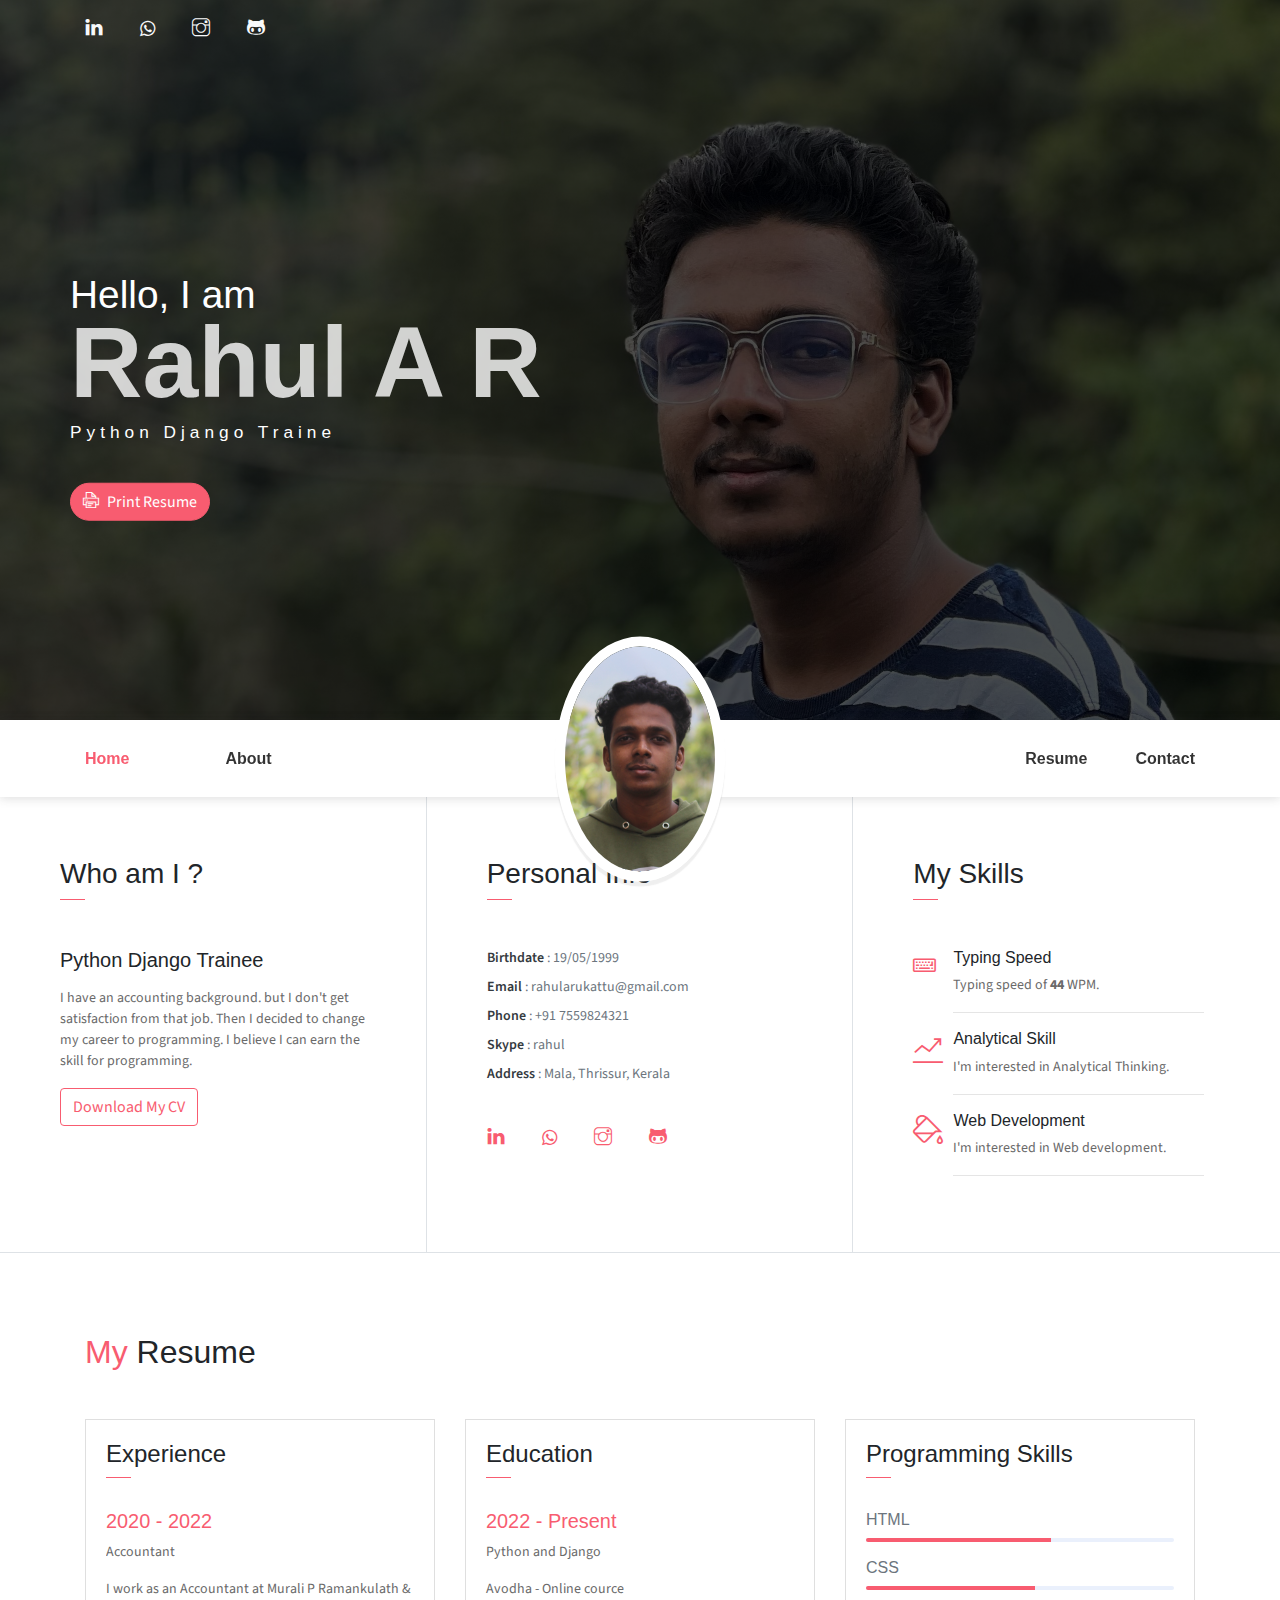
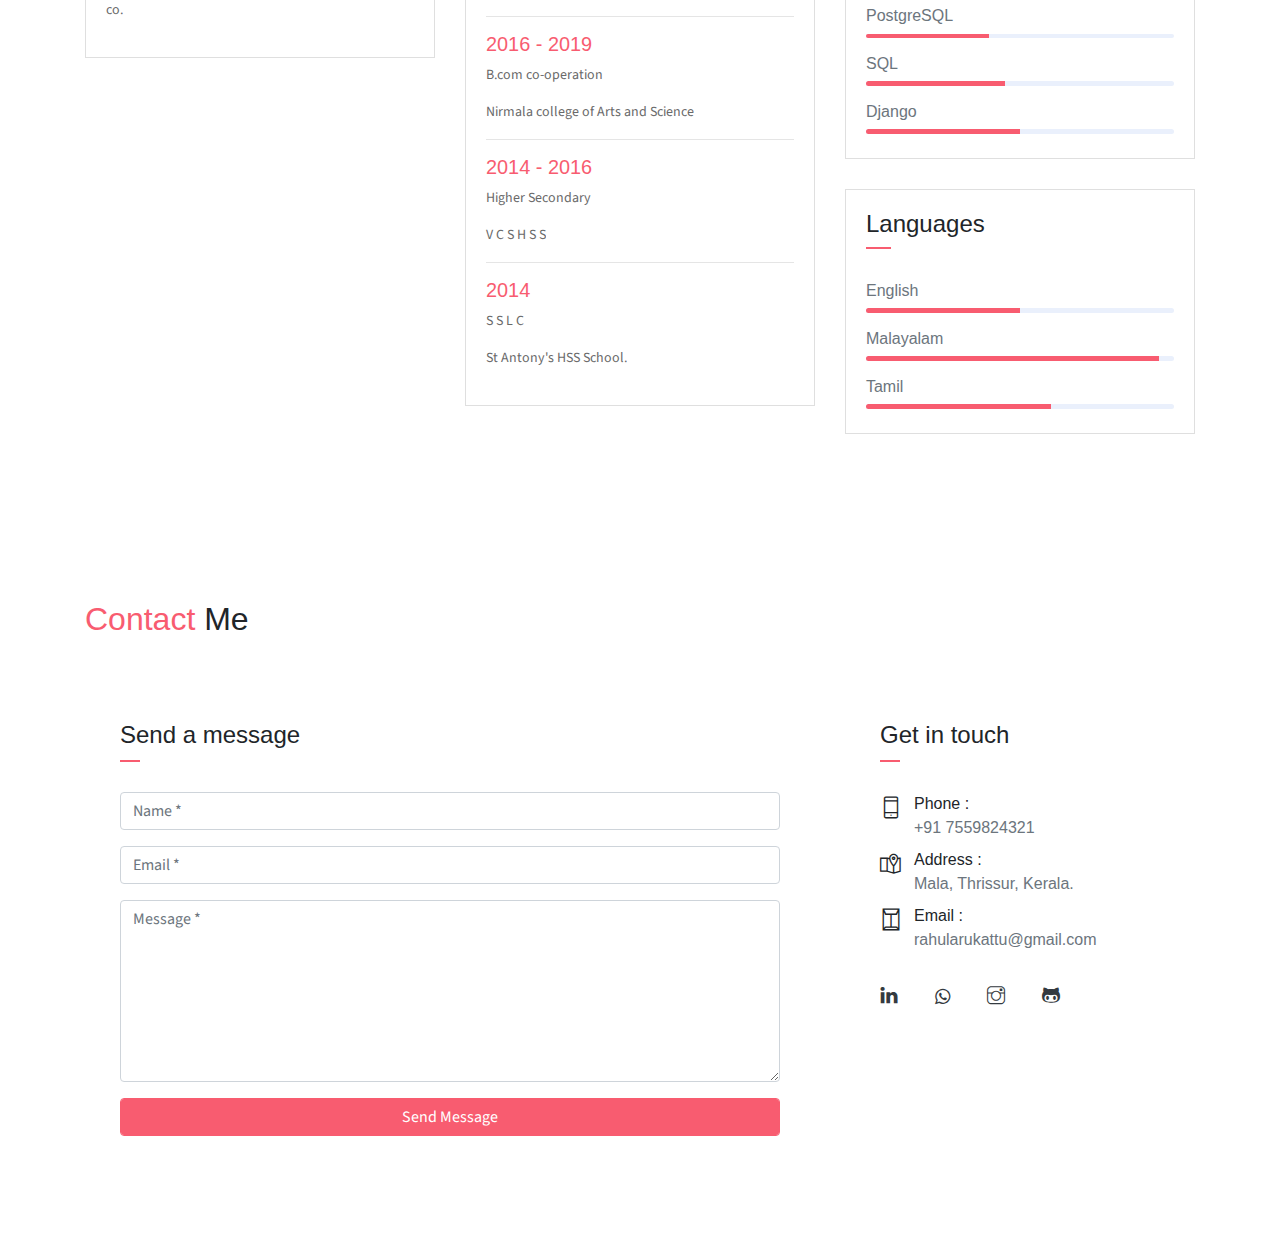
<file: index.html>
<!DOCTYPE html>
<html lang="en">
<head>
	<meta charset="utf-8">
    <meta name="viewport" content="width=device-width, initial-scale=1, shrink-to-fit=no">
    <meta name="description" content="Start your development with JohnDoe landing page.">
    <meta name="author" content="Devcrud">
    <title>rahul a r resume</title>
    <link rel="stylesheet" href="assets/vendors/themify-icons/css/themify-icons.css">
    <link rel="stylesheet" href="https://cdnjs.cloudflare.com/ajax/libs/font-awesome/4.7.0/css/font-awesome.min.css">
	<link rel="stylesheet" href="assets/css/johndoe.css">
</head>
<body data-spy="scroll" data-target=".navbar" data-offset="40" id="home">
    <header class="header">
        <div class="container">
            <ul class="social-icons pt-3">
                <li class="social-item"><a class="social-link text-light" href="https://www.linkedin.com/in/rahul-a-r-508455236/" target="_blank"><i class="ti-linkedin" aria-hidden="true"></i></a></li>
                <li class="social-item"><a class="social-link text-light" href="https://api.whatsapp.com/send?phone=7559824321" target="_blank"><i class="fa fa-whatsapp" aria-hidden="true"></i></a></li>
                <li class="social-item"><a class="social-link text-light" href="https://instagram.com/rahul_.ar?igshid=YmMyMTA2M2Y=" target="_blank"><i class="ti-instagram" aria-hidden="true"></i></a></li>
                <li class="social-item"><a class="social-link text-light" href="https://github.com/Rahul-arhome" target="_blank"><i class="ti-github" aria-hidden="true"></i></a></li>
            </ul>  
            <div class="header-content">
                <h4 class="header-subtitle" >Hello, I am</h4>
                <h1 class="header-title">Rahul A R</h1>
                <h6 class="header-mono" >Python Django Traine</h6>
                <button class="btn btn-primary btn-rounded" onclick="print();"><i class="ti-printer pr-2"></i>Print Resume</button>
            </div>
        </div>
    </header>
    <nav class="navbar sticky-top navbar-expand-lg navbar-light bg-white" data-spy="affix" data-offset-top="510">
        <div class="container">
            <button class="navbar-toggler ml-auto" type="button" data-toggle="collapse" data-target="#navbarSupportedContent" aria-controls="navbarSupportedContent" aria-expanded="false" aria-label="Toggle navigation">
                <span class="navbar-toggler-icon"></span>
            </button>
            <div class="collapse mt-sm-20 navbar-collapse" id="navbarSupportedContent">
                <ul class="navbar-nav mr-auto">
                    <li class="nav-item">
                        <a href="#home" class="nav-link">Home</a>
                    </li>
                    <li class="nav-item">
                        <a href="#about" class="nav-link"></a>
                    </li>
                    <li class="nav-item">
                        <a href="#about" class="nav-link">About</a>
                    </li>
                 
                </ul>
                <ul class="navbar-nav brand">
                    <img src="assets/imgs/avatar.jpg" alt="" class="brand-img">
                    <li class="brand-txt">
                        <h5 class="brand-title">Rahul A R</h5>
                        <div class="brand-subtitle">Python Django Trainee</div>
                    </li>
                </ul>
                <ul class="navbar-nav ml-auto">   
                    <li class="nav-item">
                        <a href="#resume" class="nav-link">Resume</a>
                    </li>
                    <li class="nav-item last-item">
                        <a href="#contact" class="nav-link">Contact</a>
                    </li>
                </ul>
            </div>
        </div>
    </nav>
    <div class="container-fluid">
        <div id="about" class="row about-section">
            <div class="col-lg-4 about-card">
                <h3 class="font-weight-light">Who am I ?</h3>
                <span class="line mb-5"></span>
                <h5 class="mb-3">Python Django Trainee <br></h5>
                <p class="mt-20">I have an accounting background. but I don't get satisfaction from that job. Then I decided to change my career to programming. I believe  I can earn the skill for programming.</p>
                <a href="assets/rahul_cv.pdf" download="" target="_blank"><button class="btn btn-outline-danger"><i class="icon-down-circled2 "></i>Download My CV</button></a>
            </div>
            <div class="col-lg-4 about-card">
                <h3 class="font-weight-light">Personal Info</h3>
                <span class="line mb-5"></span>
                <ul class="mt40 info list-unstyled">
                    <li><span>Birthdate</span> : 19/05/1999</li>
                    <li><span>Email</span> : rahularukattu@gmail.com</li>
                    <li><span>Phone</span> : +91 7559824321</li>
                    <li><span>Skype</span> : rahul </li>
                    <li><span>Address</span> :  Mala, Thrissur, Kerala</li>
                </ul>
                <ul class="social-icons pt-3">
                    <li class="social-item"><a class="social-link" href="https://www.linkedin.com/in/rahul-a-r-508455236/" target="_blank"><i class="ti-linkedin" aria-hidden="true"></i></a></li>
                    <li class="social-item"><a class="social-link" href="https://api.whatsapp.com/send?phone=7559824321" target="_blank"><i class="fa fa-whatsapp" aria-hidden="true"></i></a></li>
                    <li class="social-item"><a class="social-link" href="https://instagram.com/rahul_.ar?igshid=YmMyMTA2M2Y="  target="_blank"><i class="ti-instagram" aria-hidden="true"></i></a></li>
                    <li class="social-item"><a class="social-link" href="https://github.com/Rahul-arhome"target="_blank"><i class="ti-github"   aria-hidden="true"></i></a></li>
                </ul>  
            </div>
            <div class="col-lg-4 about-card">
                <h3 class="font-weight-light">My Skills</h3>
                <span class="line mb-5"></span>
                <div class="row">
                    <div class="col-1 text-danger pt-1"><i class="fa fa-keyboard-o fa-lg"></i></div>
                    <div class="col-10 ml-auto mr-3">
                        <h6>Typing Speed</h6>
                        <p class="subtitle"> Typing speed of <b>44</b> WPM.</p>
                        <hr>
                    </div>
                </div>
                <div class="row">
                    <div class="col-1 text-danger pt-1"><i class="ti-stats-up icon-lg"></i></div>
                    <div class="col-10 ml-auto mr-3">
                        <h6>Analytical Skill</h6>
                        <p class="subtitle">I'm interested in Analytical Thinking.</p>
                        <hr>
                    </div>
                </div>
                <div class="row">
                    <div class="col-1 text-danger pt-1 keyboard"><i class="ti-paint-bucket icon-lg"></i></div>
                    <div class="col-10 ml-auto mr-3">
                        <h6>Web Development</h6>
                        <p class="subtitle">I'm interested in Web development.</p>
                        <hr>
                    </div>
                </div>
            </div>
        </div>
    </div>

    <!--Resume Section-->
    <section class="section" id="resume">
        <div class="container">
            <h2 class="mb-5"><span class="text-danger">My</span> Resume</h2>
            <div class="row">
                <div class="col-md-6 col-lg-4">
                    <div class="card">
                       <div class="card-header">
                            <div class="mt-2">
                                <h4>Experience</h4>
                                <span class="line"></span>  
                            </div>
                        </div>
                        <div class="card-body">
                            <h6 class="title text-danger">2020 - 2022</h6>
                            <P>Accountant</P>
                            <P class="subtitle">I work as an Accountant at Murali P Ramankulath & co.</P>
                        </div>
                    </div>
                         
                </div>
                
                <div class="col-md-6 col-lg-4">
                    <div class="card">
                       <div class="card-header">
                            <div class="mt-2">
                                <h4>Education</h4>
                                <span class="line"></span>  
                            </div>
                        </div>
                        <div class="card-body">
                            <h6 class="title text-danger">2022 - Present</h6>
                            <P>Python and Django</P>
                            <P class="subtitle">Avodha - Online cource</P>
                            <hr>
                            <h6 class="title text-danger">2016 - 2019</h6>
                            <P>B.com co-operation</P>
                            <P class="subtitle">Nirmala college of Arts and Science</P>
                            <hr>
                            <h6 class="title text-danger">2014 - 2016</h6>
                            <P>Higher Secondary</P>
                            <P class="subtitle">V C S H S S</P>
                            <hr>
                            <h6 class="title text-danger">2014</h6>
                            <P>S S L C</P>
                            <P class="subtitle">St Antony's HSS School.</P>
                            
                        </div>
                    </div>
                </div>
                <div class="col-lg-4">
                    <div class="card">
                       <div class="card-header">
                            <div class="pull-left">
                                <h4 class="mt-2">Programming Skills</h4>
                                <span class="line"></span>  
                            </div>
                        </div>
                        <div class="card-body pb-2">
                           <h6>HTML</h6>
                            <div class="progress mb-3">
                                <div class="progress-bar bg-danger" role="progressbar" style="width: 60%" aria-valuenow="25" aria-valuemin="0" aria-valuemax="100"></div>
                            </div>
                            <h6>CSS</h6>
                            <div class="progress mb-3">
                                <div class="progress-bar bg-danger" role="progressbar" style="width: 55%" aria-valuenow="25" aria-valuemin="0" aria-valuemax="100"></div>
                            </div>
                            <h6>PostgreSQL</h6>
                            <div class="progress mb-3">
                                <div class="progress-bar bg-danger" role="progressbar" style="width: 40%" aria-valuenow="50" aria-valuemin="0" aria-valuemax="100"></div>
                            </div>
                            <h6>SQL</h6>
                            <div class="progress mb-3">
                                <div class="progress-bar bg-danger" role="progressbar" style="width: 45%" aria-valuenow="75" aria-valuemin="0" aria-valuemax="100"></div>
                            </div>
                            <h6>Django</h6>
                            <div class="progress mb-3">
                                <div class="progress-bar bg-danger" role="progressbar" style="width: 50%" aria-valuenow="75" aria-valuemin="0" aria-valuemax="100"></div>
                            </div>
                        </div>
                    </div>
                    <div class="card">
                        <div class="card-header">
                             <div class="pull-left">
                                 <h4 class="mt-2">Languages</h4>
                                 <span class="line"></span>  
                             </div>
                         </div>
                         <div class="card-body pb-2">
                            <h6>English</h6>
                             <div class="progress mb-3">
                                 <div class="progress-bar bg-danger" role="progressbar" style="width: 50%" aria-valuenow="25" aria-valuemin="0" aria-valuemax="100"></div>
                             </div>
                             <h6>Malayalam</h6>
                             <div class="progress mb-3">
                                 <div class="progress-bar bg-danger" role="progressbar" style="width: 95%" aria-valuenow="25" aria-valuemin="0" aria-valuemax="100"></div>
                             </div>
                             <h6>Tamil</h6>
                             <div class="progress mb-3">
                                 <div class="progress-bar bg-danger" role="progressbar" style="width: 60%" aria-valuenow="50" aria-valuemin="0" aria-valuemax="100"></div>
                             </div>
                         </div>
                     </div>
                </div>
            </div>
        </div>
    </section>

    <!-- <section class="section bg-dark py-5">
        <div class="container text-center">
            <h2 class="text-light mb-5 font-weight-normal">I Am Available For FreeLance</h2>
            <button class="btn bg-primary w-lg" >Hire me</button>
        </div>
    </section> -->

    <div class="section contact" id="contact">
        <div id="map" class="map"></div>
        <div class="container">
            <h2 class="mb-5"><span class="text-danger">Contact</span> Me</h2>
            <div class="row">
                <div class="col-lg-8">
                    <div class="contact-form-card">
                        <h4 class="contact-title">Send a message</h4>
                        <form action="">
                            <div class="form-group">
                                <input  class="form-control" type="text" placeholder="Name *" required>
                            </div>
                            <div class="form-group">
                                <input class="form-control" type="email" placeholder="Email *" required>
                            </div>
                            <div class="form-group">
                                <textarea class="form-control" id="" placeholder="Message *" rows="7" required></textarea>
                            </div>
                            <div class="form-group ">
                                <button type="submit" class="form-control btn btn-primary" >Send Message</button>
                            </div>
                        </form>
                    </div>
                </div>
                <div class="col-lg-4">
                    <div class="contact-info-card">
                        <h4 class="contact-title">Get in touch</h4>
                        <div class="row mb-2">
                            <div class="col-1 pt-1 mr-1">
                                <i class="ti-mobile icon-md"></i>
                            </div>
                            <div class="col-10 ">
                                <h6 class="d-inline">Phone : <br> <span class="text-muted">+91 7559824321</span></h6>
                            </div>
                        </div>
                        <div class="row mb-2">
                            <div class="col-1 pt-1 mr-1">
                                <i class="ti-map-alt icon-md"></i>
                            </div>
                            <div class="col-10">
                                <h6 class="d-inline">Address :<br> <span class="text-muted">Mala, Thrissur, Kerala.</span></h6>
                            </div>
                        </div>
                        <div class="row mb-2">
                            <div class="col-1 pt-1 mr-1">
                                <i class="ti-envelope icon-md"></i>
                            </div>
                            <div class="col-10">
                                <h6 class="d-inline">Email :<br> <span class="text-muted">rahularukattu@gmail.com</span></h6>
                            </div>
                        </div>
                        <ul class="social-icons pt-4">
                            <li class="social-item"><a class="social-link text-dark" href="https://www.linkedin.com/in/rahul-a-r-508455236/" target="_blank"><i class="ti-linkedin" aria-hidden="true"></i></a></li>
                            <li class="social-item"><a class="social-link text-dark" href="https://api.whatsapp.com/send?phone=7559824321" target="_blank"><i class="fa fa-whatsapp" aria-hidden="true"></i></a></li>
                            <li class="social-item"><a class="social-link text-dark" href="https://instagram.com/rahul_.ar?igshid=YmMyMTA2M2Y=" target="_blank"><i class="ti-instagram" aria-hidden="true"></i></a></li>
                            <li class="social-item"><a class="social-link text-dark" href="https://github.com/Rahul-arhome"target="_blank"><i class="ti-github" aria-hidden="true"></i></a></li>
                        </ul> 
                    </div>
                </div>
            </div>

        </div>
    </div>

	<!-- core  -->
    <script src="assets/vendors/jquery/jquery-3.4.1.js"></script>
    <script src="assets/vendors/bootstrap/bootstrap.bundle.js"></script>

    <!-- bootstrap 3 affix -->
    <script src="assets/vendors/bootstrap/bootstrap.affix.js"></script>

    <!-- Isotope  -->
    <script src="assets/vendors/isotope/isotope.pkgd.js"></script>
    
    <!-- JohnDoe js -->
    <script src="assets/js/johndoe.js"></script>
</body>
</html>
</file>
<file: assets/vendors/themify-icons/css/themify-icons.css>
@font-face {
	font-family: 'themify';
	src:url("../fonts/themify.eot?-fvbane");
	src:url("../fonts/themify.eot?#iefix-fvbane") format("embedded-opentype"),
		url("../fonts/themify.woff?-fvbane") format("woff"),
		url("../fonts/themify.ttf?-fvbane") format("truetype"),
		url("../fonts/themify.svg?-fvbane#themify") format("svg");
	font-weight: normal;
	font-style: normal;
}

[class^="ti-"], [class*=" ti-"] {
	font-family: 'themify';
	speak: none;
	font-style: normal;
	font-weight: normal;
	font-variant: normal;
	text-transform: none;
	line-height: 1;

	/* Better Font Rendering =========== */
	-webkit-font-smoothing: antialiased;
	-moz-osx-font-smoothing: grayscale;
}

.ti-wand:before {
	content: "\e600";
}
.ti-volume:before {
	content: "\e601";
}
.ti-user:before {
	content: "\e602";
}
.ti-unlock:before {
	content: "\e603";
}
.ti-unlink:before {
	content: "\e604";
}
.ti-trash:before {
	content: "\e605";
}
.ti-thought:before {
	content: "\e606";
}
.ti-target:before {
	content: "\e607";
}
.ti-tag:before {
	content: "\e608";
}
.ti-tablet:before {
	content: "\e609";
}
.ti-star:before {
	content: "\e60a";
}
.ti-spray:before {
	content: "\e60b";
}
.ti-signal:before {
	content: "\e60c";
}
.ti-shopping-cart:before {
	content: "\e60d";
}
.ti-shopping-cart-full:before {
	content: "\e60e";
}
.ti-settings:before {
	content: "\e60f";
}
.ti-search:before {
	content: "\e610";
}
.ti-zoom-in:before {
	content: "\e611";
}
.ti-zoom-out:before {
	content: "\e612";
}
.ti-cut:before {
	content: "\e613";
}
.ti-ruler:before {
	content: "\e614";
}
.ti-ruler-pencil:before {
	content: "\e615";
}
.ti-ruler-alt:before {
	content: "\e616";
}
.ti-bookmark:before {
	content: "\e617";
}
.ti-bookmark-alt:before {
	content: "\e618";
}
.ti-reload:before {
	content: "\e619";
}
.ti-plus:before {
	content: "\e61a";
}
.ti-pin:before {
	content: "\e61b";
}
.ti-pencil:before {
	content: "\e61c";
}
.ti-pencil-alt:before {
	content: "\e61d";
}
.ti-paint-roller:before {
	content: "\e61e";
}
.ti-paint-bucket:before {
	content: "\e61f";
}
.ti-na:before {
	content: "\e620";
}
.ti-mobile:before {
	content: "\e621";
}
.ti-minus:before {
	content: "\e622";
}
.ti-medall:before {
	content: "\e623";
}
.ti-medall-alt:before {
	content: "\e624";
}
.ti-marker:before {
	content: "\e625";
}
.ti-marker-alt:before {
	content: "\e626";
}
.ti-arrow-up:before {
	content: "\e627";
}
.ti-arrow-right:before {
	content: "\e628";
}
.ti-arrow-left:before {
	content: "\e629";
}
.ti-arrow-down:before {
	content: "\e62a";
}
.ti-lock:before {
	content: "\e62b";
}
.ti-location-arrow:before {
	content: "\e62c";
}
.ti-link:before {
	content: "\e62d";
}
.ti-layout:before {
	content: "\e62e";
}
.ti-layers:before {
	content: "\e62f";
}
.ti-layers-alt:before {
	content: "\e630";
}
.ti-key:before {
	content: "\e631";
}
.ti-import:before {
	content: "\e632";
}
.ti-image:before {
	content: "\e633";
}
.ti-heart:before {
	content: "\e634";
}
.ti-heart-broken:before {
	content: "\e635";
}
.ti-hand-stop:before {
	content: "\e636";
}
.ti-hand-open:before {
	content: "\e637";
}
.ti-hand-drag:before {
	content: "\e638";
}
.ti-folder:before {
	content: "\e639";
}
.ti-flag:before {
	content: "\e63a";
}
.ti-flag-alt:before {
	content: "\e63b";
}
.ti-flag-alt-2:before {
	content: "\e63c";
}
.ti-eye:before {
	content: "\e63d";
}
.ti-export:before {
	content: "\e63e";
}
.ti-exchange-vertical:before {
	content: "\e63f";
}
.ti-desktop:before {
	content: "\e640";
}
.ti-cup:before {
	content: "\e641";
}
.ti-crown:before {
	content: "\e642";
}
.ti-comments:before {
	content: "\e643";
}
.ti-comment:before {
	content: "\e644";
}
.ti-comment-alt:before {
	content: "\e645";
}
.ti-close:before {
	content: "\e646";
}
.ti-clip:before {
	content: "\e647";
}
.ti-angle-up:before {
	content: "\e648";
}
.ti-angle-right:before {
	content: "\e649";
}
.ti-angle-left:before {
	content: "\e64a";
}
.ti-angle-down:before {
	content: "\e64b";
}
.ti-check:before {
	content: "\e64c";
}
.ti-check-box:before {
	content: "\e64d";
}
.ti-camera:before {
	content: "\e64e";
}
.ti-announcement:before {
	content: "\e64f";
}
.ti-brush:before {
	content: "\e650";
}
.ti-briefcase:before {
	content: "\e651";
}
.ti-bolt:before {
	content: "\e652";
}
.ti-bolt-alt:before {
	content: "\e653";
}
.ti-blackboard:before {
	content: "\e654";
}
.ti-bag:before {
	content: "\e655";
}
.ti-move:before {
	content: "\e656";
}
.ti-arrows-vertical:before {
	content: "\e657";
}
.ti-arrows-horizontal:before {
	content: "\e658";
}
.ti-fullscreen:before {
	content: "\e659";
}
.ti-arrow-top-right:before {
	content: "\e65a";
}
.ti-arrow-top-left:before {
	content: "\e65b";
}
.ti-arrow-circle-up:before {
	content: "\e65c";
}
.ti-arrow-circle-right:before {
	content: "\e65d";
}
.ti-arrow-circle-left:before {
	content: "\e65e";
}
.ti-arrow-circle-down:before {
	content: "\e65f";
}
.ti-angle-double-up:before {
	content: "\e660";
}
.ti-angle-double-right:before {
	content: "\e661";
}
.ti-angle-double-left:before {
	content: "\e662";
}
.ti-angle-double-down:before {
	content: "\e663";
}
.ti-zip:before {
	content: "\e664";
}
.ti-world:before {
	content: "\e665";
}
.ti-wheelchair:before {
	content: "\e666";
}
.ti-view-list:before {
	content: "\e667";
}
.ti-view-list-alt:before {
	content: "\e668";
}
.ti-view-grid:before {
	content: "\e669";
}
.ti-uppercase:before {
	content: "\e66a";
}
.ti-upload:before {
	content: "\e66b";
}
.ti-underline:before {
	content: "\e66c";
}
.ti-truck:before {
	content: "\e66d";
}
.ti-timer:before {
	content: "\e66e";
}
.ti-ticket:before {
	content: "\e66f";
}
.ti-thumb-up:before {
	content: "\e670";
}
.ti-thumb-down:before {
	content: "\e671";
}
.ti-text:before {
	content: "\e672";
}
.ti-stats-up:before {
	content: "\e673";
}
.ti-stats-down:before {
	content: "\e674";
}
.ti-split-v:before {
	content: "\e675";
}
.ti-split-h:before {
	content: "\e676";
}
.ti-smallcap:before {
	content: "\e677";
}
.ti-shine:before {
	content: "\e678";
}
.ti-shift-right:before {
	content: "\e679";
}
.ti-shift-left:before {
	content: "\e67a";
}
.ti-shield:before {
	content: "\e67b";
}
.ti-notepad:before {
	content: "\e67c";
}
.ti-server:before {
	content: "\e67d";
}
.ti-quote-right:before {
	content: "\e67e";
}
.ti-quote-left:before {
	content: "\e67f";
}
.ti-pulse:before {
	content: "\e680";
}
.ti-printer:before {
	content: "\e681";
}
.ti-power-off:before {
	content: "\e682";
}
.ti-plug:before {
	content: "\e683";
}
.ti-pie-chart:before {
	content: "\e684";
}
.ti-paragraph:before {
	content: "\e685";
}
.ti-panel:before {
	content: "\e686";
}
.ti-package:before {
	content: "\e687";
}
.ti-music:before {
	content: "\e688";
}
.ti-music-alt:before {
	content: "\e689";
}
.ti-mouse:before {
	content: "\e68a";
}
.ti-mouse-alt:before {
	content: "\e68b";
}
.ti-money:before {
	content: "\e68c";
}
.ti-microphone:before {
	content: "\e68d";
}
.ti-menu:before {
	content: "\e68e";
}
.ti-menu-alt:before {
	content: "\e68f";
}
.ti-map:before {
	content: "\e690";
}
.ti-map-alt:before {
	content: "\e691";
}
.ti-loop:before {
	content: "\e692";
}
.ti-location-pin:before {
	content: "\e693";
}
.ti-list:before {
	content: "\e694";
}
.ti-light-bulb:before {
	content: "\e695";
}
.ti-Italic:before {
	content: "\e696";
}
.ti-info:before {
	content: "\e697";
}
.ti-infinite:before {
	content: "\e698";
}
.ti-id-badge:before {
	content: "\e699";
}
.ti-hummer:before {
	content: "\e69a";
}
.ti-home:before {
	content: "\e69b";
}
.ti-help:before {
	content: "\e69c";
}
.ti-headphone:before {
	content: "\e69d";
}
.ti-harddrives:before {
	content: "\e69e";
}
.ti-harddrive:before {
	content: "\e69f";
}
.ti-gift:before {
	content: "\e6a0";
}
.ti-game:before {
	content: "\e6a1";
}
.ti-filter:before {
	content: "\e6a2";
}
.ti-files:before {
	content: "\e6a3";
}
.ti-file:before {
	content: "\e6a4";
}
.ti-eraser:before {
	content: "\e6a5";
}
.ti-envelope:before {
	content: "\e6a6";
}
.ti-download:before {
	content: "\e6a7";
}
.ti-direction:before {
	content: "\e6a8";
}
.ti-direction-alt:before {
	content: "\e6a9";
}
.ti-dashboard:before {
	content: "\e6aa";
}
.ti-control-stop:before {
	content: "\e6ab";
}
.ti-control-shuffle:before {
	content: "\e6ac";
}
.ti-control-play:before {
	content: "\e6ad";
}
.ti-control-pause:before {
	content: "\e6ae";
}
.ti-control-forward:before {
	content: "\e6af";
}
.ti-control-backward:before {
	content: "\e6b0";
}
.ti-cloud:before {
	content: "\e6b1";
}
.ti-cloud-up:before {
	content: "\e6b2";
}
.ti-cloud-down:before {
	content: "\e6b3";
}
.ti-clipboard:before {
	content: "\e6b4";
}
.ti-car:before {
	content: "\e6b5";
}
.ti-calendar:before {
	content: "\e6b6";
}
.ti-book:before {
	content: "\e6b7";
}
.ti-bell:before {
	content: "\e6b8";
}
.ti-basketball:before {
	content: "\e6b9";
}
.ti-bar-chart:before {
	content: "\e6ba";
}
.ti-bar-chart-alt:before {
	content: "\e6bb";
}
.ti-back-right:before {
	content: "\e6bc";
}
.ti-back-left:before {
	content: "\e6bd";
}
.ti-arrows-corner:before {
	content: "\e6be";
}
.ti-archive:before {
	content: "\e6bf";
}
.ti-anchor:before {
	content: "\e6c0";
}
.ti-align-right:before {
	content: "\e6c1";
}
.ti-align-left:before {
	content: "\e6c2";
}
.ti-align-justify:before {
	content: "\e6c3";
}
.ti-align-center:before {
	content: "\e6c4";
}
.ti-alert:before {
	content: "\e6c5";
}
.ti-alarm-clock:before {
	content: "\e6c6";
}
.ti-agenda:before {
	content: "\e6c7";
}
.ti-write:before {
	content: "\e6c8";
}
.ti-window:before {
	content: "\e6c9";
}
.ti-widgetized:before {
	content: "\e6ca";
}
.ti-widget:before {
	content: "\e6cb";
}
.ti-widget-alt:before {
	content: "\e6cc";
}
.ti-wallet:before {
	content: "\e6cd";
}
.ti-video-clapper:before {
	content: "\e6ce";
}
.ti-video-camera:before {
	content: "\e6cf";
}
.ti-vector:before {
	content: "\e6d0";
}
.ti-themify-logo:before {
	content: "\e6d1";
}
.ti-themify-favicon:before {
	content: "\e6d2";
}
.ti-themify-favicon-alt:before {
	content: "\e6d3";
}
.ti-support:before {
	content: "\e6d4";
}
.ti-stamp:before {
	content: "\e6d5";
}
.ti-split-v-alt:before {
	content: "\e6d6";
}
.ti-slice:before {
	content: "\e6d7";
}
.ti-shortcode:before {
	content: "\e6d8";
}
.ti-shift-right-alt:before {
	content: "\e6d9";
}
.ti-shift-left-alt:before {
	content: "\e6da";
}
.ti-ruler-alt-2:before {
	content: "\e6db";
}
.ti-receipt:before {
	content: "\e6dc";
}
.ti-pin2:before {
	content: "\e6dd";
}
.ti-pin-alt:before {
	content: "\e6de";
}
.ti-pencil-alt2:before {
	content: "\e6df";
}
.ti-palette:before {
	content: "\e6e0";
}
.ti-more:before {
	content: "\e6e1";
}
.ti-more-alt:before {
	content: "\e6e2";
}
.ti-microphone-alt:before {
	content: "\e6e3";
}
.ti-magnet:before {
	content: "\e6e4";
}
.ti-line-double:before {
	content: "\e6e5";
}
.ti-line-dotted:before {
	content: "\e6e6";
}
.ti-line-dashed:before {
	content: "\e6e7";
}
.ti-layout-width-full:before {
	content: "\e6e8";
}
.ti-layout-width-default:before {
	content: "\e6e9";
}
.ti-layout-width-default-alt:before {
	content: "\e6ea";
}
.ti-layout-tab:before {
	content: "\e6eb";
}
.ti-layout-tab-window:before {
	content: "\e6ec";
}
.ti-layout-tab-v:before {
	content: "\e6ed";
}
.ti-layout-tab-min:before {
	content: "\e6ee";
}
.ti-layout-slider:before {
	content: "\e6ef";
}
.ti-layout-slider-alt:before {
	content: "\e6f0";
}
.ti-layout-sidebar-right:before {
	content: "\e6f1";
}
.ti-layout-sidebar-none:before {
	content: "\e6f2";
}
.ti-layout-sidebar-left:before {
	content: "\e6f3";
}
.ti-layout-placeholder:before {
	content: "\e6f4";
}
.ti-layout-menu:before {
	content: "\e6f5";
}
.ti-layout-menu-v:before {
	content: "\e6f6";
}
.ti-layout-menu-separated:before {
	content: "\e6f7";
}
.ti-layout-menu-full:before {
	content: "\e6f8";
}
.ti-layout-media-right-alt:before {
	content: "\e6f9";
}
.ti-layout-media-right:before {
	content: "\e6fa";
}
.ti-layout-media-overlay:before {
	content: "\e6fb";
}
.ti-layout-media-overlay-alt:before {
	content: "\e6fc";
}
.ti-layout-media-overlay-alt-2:before {
	content: "\e6fd";
}
.ti-layout-media-left-alt:before {
	content: "\e6fe";
}
.ti-layout-media-left:before {
	content: "\e6ff";
}
.ti-layout-media-center-alt:before {
	content: "\e700";
}
.ti-layout-media-center:before {
	content: "\e701";
}
.ti-layout-list-thumb:before {
	content: "\e702";
}
.ti-layout-list-thumb-alt:before {
	content: "\e703";
}
.ti-layout-list-post:before {
	content: "\e704";
}
.ti-layout-list-large-image:before {
	content: "\e705";
}
.ti-layout-line-solid:before {
	content: "\e706";
}
.ti-layout-grid4:before {
	content: "\e707";
}
.ti-layout-grid3:before {
	content: "\e708";
}
.ti-layout-grid2:before {
	content: "\e709";
}
.ti-layout-grid2-thumb:before {
	content: "\e70a";
}
.ti-layout-cta-right:before {
	content: "\e70b";
}
.ti-layout-cta-left:before {
	content: "\e70c";
}
.ti-layout-cta-center:before {
	content: "\e70d";
}
.ti-layout-cta-btn-right:before {
	content: "\e70e";
}
.ti-layout-cta-btn-left:before {
	content: "\e70f";
}
.ti-layout-column4:before {
	content: "\e710";
}
.ti-layout-column3:before {
	content: "\e711";
}
.ti-layout-column2:before {
	content: "\e712";
}
.ti-layout-accordion-separated:before {
	content: "\e713";
}
.ti-layout-accordion-merged:before {
	content: "\e714";
}
.ti-layout-accordion-list:before {
	content: "\e715";
}
.ti-ink-pen:before {
	content: "\e716";
}
.ti-info-alt:before {
	content: "\e717";
}
.ti-help-alt:before {
	content: "\e718";
}
.ti-headphone-alt:before {
	content: "\e719";
}
.ti-hand-point-up:before {
	content: "\e71a";
}
.ti-hand-point-right:before {
	content: "\e71b";
}
.ti-hand-point-left:before {
	content: "\e71c";
}
.ti-hand-point-down:before {
	content: "\e71d";
}
.ti-gallery:before {
	content: "\e71e";
}
.ti-face-smile:before {
	content: "\e71f";
}
.ti-face-sad:before {
	content: "\e720";
}
.ti-credit-card:before {
	content: "\e721";
}
.ti-control-skip-forward:before {
	content: "\e722";
}
.ti-control-skip-backward:before {
	content: "\e723";
}
.ti-control-record:before {
	content: "\e724";
}
.ti-control-eject:before {
	content: "\e725";
}
.ti-comments-smiley:before {
	content: "\e726";
}
.ti-brush-alt:before {
	content: "\e727";
}
.ti-youtube:before {
	content: "\e728";
}
.ti-vimeo:before {
	content: "\e729";
}
.ti-twitter:before {
	content: "\e72a";
}
.ti-time:before {
	content: "\e72b";
}
.ti-tumblr:before {
	content: "\e72c";
}
.ti-skype:before {
	content: "\e72d";
}
.ti-share:before {
	content: "\e72e";
}
.ti-share-alt:before {
	content: "\e72f";
}
.ti-rocket:before {
	content: "\e730";
}
.ti-pinterest:before {
	content: "\e731";
}
.ti-new-window:before {
	content: "\e732";
}
.ti-microsoft:before {
	content: "\e733";
}
.ti-list-ol:before {
	content: "\e734";
}
.ti-linkedin:before {
	content: "\e735";
}
.ti-layout-sidebar-2:before {
	content: "\e736";
}
.ti-layout-grid4-alt:before {
	content: "\e737";
}
.ti-layout-grid3-alt:before {
	content: "\e738";
}
.ti-layout-grid2-alt:before {
	content: "\e739";
}
.ti-layout-column4-alt:before {
	content: "\e73a";
}
.ti-layout-column3-alt:before {
	content: "\e73b";
}
.ti-layout-column2-alt:before {
	content: "\e73c";
}
.ti-instagram:before {
	content: "\e73d";
}
.ti-google:before {
	content: "\e73e";
}
.ti-github:before {
	content: "\e73f";
}
.ti-flickr:before {
	content: "\e740";
}
.ti-facebook:before {
	content: "\e741";
}
.ti-dropbox:before {
	content: "\e742";
}
.ti-dribbble:before {
	content: "\e743";
}
.ti-apple:before {
	content: "\e744";
}
.ti-android:before {
	content: "\e745";
}
.ti-save:before {
	content: "\e746";
}
.ti-save-alt:before {
	content: "\e747";
}
.ti-yahoo:before {
	content: "\e748";
}
.ti-wordpress:before {
	content: "\e749";
}
.ti-vimeo-alt:before {
	content: "\e74a";
}
.ti-twitter-alt:before {
	content: "\e74b";
}
.ti-tumblr-alt:before {
	content: "\e74c";
}
.ti-trello:before {
	content: "\e74d";
}
.ti-stack-overflow:before {
	content: "\e74e";
}
.ti-soundcloud:before {
	content: "\e74f";
}
.ti-sharethis:before {
	content: "\e750";
}
.ti-sharethis-alt:before {
	content: "\e751";
}
.ti-reddit:before {
	content: "\e752";
}
.ti-pinterest-alt:before {
	content: "\e753";
}
.ti-microsoft-alt:before {
	content: "\e754";
}
.ti-linux:before {
	content: "\e755";
}
.ti-jsfiddle:before {
	content: "\e756";
}
.ti-joomla:before {
	content: "\e757";
}
.ti-html5:before {
	content: "\e758";
}
.ti-flickr-alt:before {
	content: "\e759";
}
.ti-email:before {
	content: "\e75a";
}
.ti-drupal:before {
	content: "\e75b";
}
.ti-dropbox-alt:before {
	content: "\e75c";
}
.ti-css3:before {
	content: "\e75d";
}
.ti-rss:before {
	content: "\e75e";
}
.ti-rss-alt:before {
	content: "\e75f";
}
</file>
<file: assets/css/johndoe.css>
@charset "UTF-8";
/*!
=========================================================
* JohnDoe Landing page
=========================================================

* Copyright: 2019 DevCRUD (https://devcrud.com)
* Licensed: (https://devcrud.com/licenses)
* Coded by www.devcrud.com

=========================================================

* The above copyright notice and this permission notice shall be included in all copies or substantial portions of the Software.
*/
@import url("https://fonts.googleapis.com/css?family=Source+Sans+Pro:200,200i,300,300i,400,400i,600,600i,700,700i,900,900i&display=swap");
:root {
  --blue: #79A9F5;
  --indigo: #C45F90;
  --purple: #A16AE8;
  --pink: #FC8BC0;
  --red: #F85C70;
  --orange: #FF8882;
  --yellow: #FAD02C;
  --green: #A3C14A;
  --teal: #20c997;
  --cyan: #47D8E0;
  --white: #fff;
  --gray: #6c757d;
  --gray-dark: #343a40;
  --primary: #F85C70;
  --secondary: #6c757d;
  --success: #A3C14A;
  --info: #47D8E0;
  --warning: #FF8882;
  --danger: #F85C70;
  --light: #f8f9fa;
  --dark: #343a40;
  --breakpoint-xs: 0;
  --breakpoint-sm: 576px;
  --breakpoint-md: 768px;
  --breakpoint-lg: 992px;
  --breakpoint-xl: 1200px;
  --font-family-sans-serif: "Source Sans Pro", sans-serif;
  --font-family-monospace: SFMono-Regular, Menlo, Monaco, Consolas, "Liberation Mono", "Courier New", monospace;
}

*,
*::before,
*::after {
  box-sizing: border-box;
}

html {
  font-family: sans-serif;
  line-height: 1.15;
  -webkit-text-size-adjust: 100%;
  -webkit-tap-highlight-color: rgba(0, 0, 0, 0);
}

article, aside, figcaption, figure, footer, header, hgroup, main, nav, section {
  display: block;
}

body {
  margin: 0;
  font-family: "Source Sans Pro", sans-serif;
  font-size: 1rem;
  font-weight: 400;
  line-height: 1.5;
  color: #212529;
  text-align: left;
  background-color: #fff;
}

[tabindex="-1"]:focus {
  outline: 0 !important;
}

hr {
  box-sizing: content-box;
  height: 0;
  overflow: visible;
}

h1, h2, h3, h4, h5, h6 {
  margin-top: 0;
  margin-bottom: 0.5rem;
}

p {
  margin-top: 0;
  margin-bottom: 1rem;
}

abbr[title],
abbr[data-original-title] {
  text-decoration: underline;
  -webkit-text-decoration: underline dotted;
          text-decoration: underline dotted;
  cursor: help;
  border-bottom: 0;
  -webkit-text-decoration-skip-ink: none;
          text-decoration-skip-ink: none;
}

address {
  margin-bottom: 1rem;
  font-style: normal;
  line-height: inherit;
}

ol,
ul,
dl {
  margin-top: 0;
  margin-bottom: 1rem;
}

ol ol,
ul ul,
ol ul,
ul ol {
  margin-bottom: 0;
}

dt {
  font-weight: 700;
}

dd {
  margin-bottom: .5rem;
  margin-left: 0;
}

blockquote {
  margin: 0 0 1rem;
}

b,
strong {
  font-weight: bolder;
}

small {
  font-size: 80%;
}

sub,
sup {
  position: relative;
  font-size: 75%;
  line-height: 0;
  vertical-align: baseline;
}

sub {
  bottom: -.25em;
}

sup {
  top: -.5em;
}

a {
  color: #F85C70;
  text-decoration: none;
  background-color: transparent;
}

a:hover {
  color: #f51330;
  text-decoration: none;
}

a:not([href]):not([tabindex]) {
  color: inherit;
  text-decoration: none;
}

a:not([href]):not([tabindex]):hover, a:not([href]):not([tabindex]):focus {
  color: inherit;
  text-decoration: none;
}

a:not([href]):not([tabindex]):focus {
  outline: 0;
}

pre,
code,
kbd,
samp {
  font-family: SFMono-Regular, Menlo, Monaco, Consolas, "Liberation Mono", "Courier New", monospace;
  font-size: 1em;
}

pre {
  margin-top: 0;
  margin-bottom: 1rem;
  overflow: auto;
}

figure {
  margin: 0 0 1rem;
}

img {
  vertical-align: middle;
  border-style: none;
}

svg {
  overflow: hidden;
  vertical-align: middle;
}

table {
  border-collapse: collapse;
}

caption {
  padding-top: 0.75rem;
  padding-bottom: 0.75rem;
  color: #6c757d;
  text-align: left;
  caption-side: bottom;
}

th {
  text-align: inherit;
}

label {
  display: inline-block;
  margin-bottom: 0.5rem;
}

button {
  border-radius: 0;
}

button:focus {
  outline: 1px dotted;
  outline: 5px auto -webkit-focus-ring-color;
}

input,
button,
select,
optgroup,
textarea {
  margin: 0;
  font-family: inherit;
  font-size: inherit;
  line-height: inherit;
}

button,
input {
  overflow: visible;
}

button,
select {
  text-transform: none;
}

select {
  word-wrap: normal;
}

button,
[type="button"],
[type="reset"],
[type="submit"] {
  -webkit-appearance: button;
}

button:not(:disabled),
[type="button"]:not(:disabled),
[type="reset"]:not(:disabled),
[type="submit"]:not(:disabled) {
  cursor: pointer;
}

button::-moz-focus-inner,
[type="button"]::-moz-focus-inner,
[type="reset"]::-moz-focus-inner,
[type="submit"]::-moz-focus-inner {
  padding: 0;
  border-style: none;
}

input[type="radio"],
input[type="checkbox"] {
  box-sizing: border-box;
  padding: 0;
}

input[type="date"],
input[type="time"],
input[type="datetime-local"],
input[type="month"] {
  -webkit-appearance: listbox;
}

textarea {
  overflow: auto;
  resize: vertical;
}

fieldset {
  min-width: 0;
  padding: 0;
  margin: 0;
  border: 0;
}

legend {
  display: block;
  width: 100%;
  max-width: 100%;
  padding: 0;
  margin-bottom: .5rem;
  font-size: 1.5rem;
  line-height: inherit;
  color: inherit;
  white-space: normal;
}

progress {
  vertical-align: baseline;
}

[type="number"]::-webkit-inner-spin-button,
[type="number"]::-webkit-outer-spin-button {
  height: auto;
}

[type="search"] {
  outline-offset: -2px;
  -webkit-appearance: none;
}

[type="search"]::-webkit-search-decoration {
  -webkit-appearance: none;
}

::-webkit-file-upload-button {
  font: inherit;
  -webkit-appearance: button;
}

output {
  display: inline-block;
}

summary {
  display: list-item;
  cursor: pointer;
}

template {
  display: none;
}

[hidden] {
  display: none !important;
}

h1, h2, h3, h4, h5, h6,
.h1, .h2, .h3, .h4, .h5, .h6 {
  margin-bottom: 0.5rem;
  font-family: "Dosis", sans-serif;
  font-weight: 500;
  line-height: 1.2;
}

h1, .h1 {
  font-size: 2.5rem;
}

h2, .h2 {
  font-size: 2rem;
}

h3, .h3 {
  font-size: 1.75rem;
}

h4, .h4 {
  font-size: 1.5rem;
}

h5, .h5 {
  font-size: 1.25rem;
}

h6, .h6 {
  font-size: 1rem;
}

.lead {
  font-size: 1.25rem;
  font-weight: 300;
}

.display-1 {
  font-size: 6rem;
  font-weight: 300;
  line-height: 1.2;
}

.display-2 {
  font-size: 5.5rem;
  font-weight: 300;
  line-height: 1.2;
}

.display-3 {
  font-size: 4.5rem;
  font-weight: 300;
  line-height: 1.2;
}

.display-4 {
  font-size: 3.5rem;
  font-weight: 300;
  line-height: 1.2;
}

hr {
  margin-top: 1rem;
  margin-bottom: 1rem;
  border: 0;
  border-top: 1px solid rgba(0, 0, 0, 0.1);
}

small,
.small {
  font-size: 80%;
  font-weight: 400;
}

mark,
.mark {
  padding: 0.2em;
  background-color: #fcf8e3;
}

.list-unstyled {
  padding-left: 0;
  list-style: none;
}

.list-inline {
  padding-left: 0;
  list-style: none;
}

.list-inline-item {
  display: inline-block;
}

.list-inline-item:not(:last-child) {
  margin-right: 0.5rem;
}

.initialism {
  font-size: 90%;
  text-transform: uppercase;
}

.blockquote {
  margin-bottom: 1rem;
  font-size: 1.25rem;
}

.blockquote-footer {
  display: block;
  font-size: 80%;
  color: #6c757d;
}

.blockquote-footer::before {
  content: "\2014\00A0";
}

.img-fluid {
  max-width: 100%;
  height: auto;
}

.img-thumbnail {
  padding: 0.25rem;
  background-color: #fff;
  border: 1px solid #dee2e6;
  border-radius: 0.25rem;
  max-width: 100%;
  height: auto;
}

.figure {
  display: inline-block;
}

.figure-img {
  margin-bottom: 0.5rem;
  line-height: 1;
}

.figure-caption {
  font-size: 90%;
  color: #6c757d;
}

code {
  font-size: 87.5%;
  color: #FC8BC0;
  word-break: break-word;
}

a > code {
  color: inherit;
}

kbd {
  padding: 0.2rem 0.4rem;
  font-size: 87.5%;
  color: #fff;
  background-color: #212529;
  border-radius: 0.2rem;
}

kbd kbd {
  padding: 0;
  font-size: 100%;
  font-weight: 700;
}

pre {
  display: block;
  font-size: 87.5%;
  color: #212529;
}

pre code {
  font-size: inherit;
  color: inherit;
  word-break: normal;
}

.pre-scrollable {
  max-height: 340px;
  overflow-y: scroll;
}

.container {
  width: 100%;
  padding-right: 15px;
  padding-left: 15px;
  margin-right: auto;
  margin-left: auto;
}

@media (min-width: 576px) {
  .container {
    max-width: 540px;
  }
}

@media (min-width: 768px) {
  .container {
    max-width: 720px;
  }
}

@media (min-width: 992px) {
  .container {
    max-width: 960px;
  }
}

@media (min-width: 1200px) {
  .container {
    max-width: 1140px;
  }
}

.container-fluid {
  width: 100%;
  padding-right: 15px;
  padding-left: 15px;
  margin-right: auto;
  margin-left: auto;
}

.row {
  display: -webkit-box;
  display: -webkit-flex;
  display: -ms-flexbox;
  display: flex;
  -webkit-flex-wrap: wrap;
      -ms-flex-wrap: wrap;
          flex-wrap: wrap;
  margin-right: -15px;
  margin-left: -15px;
}

.no-gutters {
  margin-right: 0;
  margin-left: 0;
}

.no-gutters > .col,
.no-gutters > [class*="col-"] {
  padding-right: 0;
  padding-left: 0;
}

.col-1, .col-2, .col-3, .col-4, .col-5, .col-6, .col-7, .col-8, .col-9, .col-10, .col-11, .col-12, .col,
.col-auto, .col-sm-1, .col-sm-2, .col-sm-3, .col-sm-4, .col-sm-5, .col-sm-6, .col-sm-7, .col-sm-8, .col-sm-9, .col-sm-10, .col-sm-11, .col-sm-12, .col-sm,
.col-sm-auto, .col-md-1, .col-md-2, .col-md-3, .col-md-4, .col-md-5, .col-md-6, .col-md-7, .col-md-8, .col-md-9, .col-md-10, .col-md-11, .col-md-12, .col-md,
.col-md-auto, .col-lg-1, .col-lg-2, .col-lg-3, .col-lg-4, .col-lg-5, .col-lg-6, .col-lg-7, .col-lg-8, .col-lg-9, .col-lg-10, .col-lg-11, .col-lg-12, .col-lg,
.col-lg-auto, .col-xl-1, .col-xl-2, .col-xl-3, .col-xl-4, .col-xl-5, .col-xl-6, .col-xl-7, .col-xl-8, .col-xl-9, .col-xl-10, .col-xl-11, .col-xl-12, .col-xl,
.col-xl-auto {
  position: relative;
  width: 100%;
  padding-right: 15px;
  padding-left: 15px;
}

.col {
  -webkit-flex-basis: 0;
      -ms-flex-preferred-size: 0;
          flex-basis: 0;
  -webkit-box-flex: 1;
  -webkit-flex-grow: 1;
      -ms-flex-positive: 1;
          flex-grow: 1;
  max-width: 100%;
}

.col-auto {
  -webkit-box-flex: 0;
  -webkit-flex: 0 0 auto;
      -ms-flex: 0 0 auto;
          flex: 0 0 auto;
  width: auto;
  max-width: 100%;
}

.col-1 {
  -webkit-box-flex: 0;
  -webkit-flex: 0 0 8.33333%;
      -ms-flex: 0 0 8.33333%;
          flex: 0 0 8.33333%;
  max-width: 8.33333%;
}

.col-2 {
  -webkit-box-flex: 0;
  -webkit-flex: 0 0 16.66667%;
      -ms-flex: 0 0 16.66667%;
          flex: 0 0 16.66667%;
  max-width: 16.66667%;
}

.col-3 {
  -webkit-box-flex: 0;
  -webkit-flex: 0 0 25%;
      -ms-flex: 0 0 25%;
          flex: 0 0 25%;
  max-width: 25%;
}

.col-4 {
  -webkit-box-flex: 0;
  -webkit-flex: 0 0 33.33333%;
      -ms-flex: 0 0 33.33333%;
          flex: 0 0 33.33333%;
  max-width: 33.33333%;
}

.col-5 {
  -webkit-box-flex: 0;
  -webkit-flex: 0 0 41.66667%;
      -ms-flex: 0 0 41.66667%;
          flex: 0 0 41.66667%;
  max-width: 41.66667%;
}

.col-6 {
  -webkit-box-flex: 0;
  -webkit-flex: 0 0 50%;
      -ms-flex: 0 0 50%;
          flex: 0 0 50%;
  max-width: 50%;
}

.col-7 {
  -webkit-box-flex: 0;
  -webkit-flex: 0 0 58.33333%;
      -ms-flex: 0 0 58.33333%;
          flex: 0 0 58.33333%;
  max-width: 58.33333%;
}

.col-8 {
  -webkit-box-flex: 0;
  -webkit-flex: 0 0 66.66667%;
      -ms-flex: 0 0 66.66667%;
          flex: 0 0 66.66667%;
  max-width: 66.66667%;
}

.col-9 {
  -webkit-box-flex: 0;
  -webkit-flex: 0 0 75%;
      -ms-flex: 0 0 75%;
          flex: 0 0 75%;
  max-width: 75%;
}

.col-10 {
  -webkit-box-flex: 0;
  -webkit-flex: 0 0 83.33333%;
      -ms-flex: 0 0 83.33333%;
          flex: 0 0 83.33333%;
  max-width: 83.33333%;
}

.col-11 {
  -webkit-box-flex: 0;
  -webkit-flex: 0 0 91.66667%;
      -ms-flex: 0 0 91.66667%;
          flex: 0 0 91.66667%;
  max-width: 91.66667%;
}

.col-12 {
  -webkit-box-flex: 0;
  -webkit-flex: 0 0 100%;
      -ms-flex: 0 0 100%;
          flex: 0 0 100%;
  max-width: 100%;
}

.order-first {
  -webkit-box-ordinal-group: 0;
  -webkit-order: -1;
      -ms-flex-order: -1;
          order: -1;
}

.order-last {
  -webkit-box-ordinal-group: 14;
  -webkit-order: 13;
      -ms-flex-order: 13;
          order: 13;
}

.order-0 {
  -webkit-box-ordinal-group: 1;
  -webkit-order: 0;
      -ms-flex-order: 0;
          order: 0;
}

.order-1 {
  -webkit-box-ordinal-group: 2;
  -webkit-order: 1;
      -ms-flex-order: 1;
          order: 1;
}

.order-2 {
  -webkit-box-ordinal-group: 3;
  -webkit-order: 2;
      -ms-flex-order: 2;
          order: 2;
}

.order-3 {
  -webkit-box-ordinal-group: 4;
  -webkit-order: 3;
      -ms-flex-order: 3;
          order: 3;
}

.order-4 {
  -webkit-box-ordinal-group: 5;
  -webkit-order: 4;
      -ms-flex-order: 4;
          order: 4;
}

.order-5 {
  -webkit-box-ordinal-group: 6;
  -webkit-order: 5;
      -ms-flex-order: 5;
          order: 5;
}

.order-6 {
  -webkit-box-ordinal-group: 7;
  -webkit-order: 6;
      -ms-flex-order: 6;
          order: 6;
}

.order-7 {
  -webkit-box-ordinal-group: 8;
  -webkit-order: 7;
      -ms-flex-order: 7;
          order: 7;
}

.order-8 {
  -webkit-box-ordinal-group: 9;
  -webkit-order: 8;
      -ms-flex-order: 8;
          order: 8;
}

.order-9 {
  -webkit-box-ordinal-group: 10;
  -webkit-order: 9;
      -ms-flex-order: 9;
          order: 9;
}

.order-10 {
  -webkit-box-ordinal-group: 11;
  -webkit-order: 10;
      -ms-flex-order: 10;
          order: 10;
}

.order-11 {
  -webkit-box-ordinal-group: 12;
  -webkit-order: 11;
      -ms-flex-order: 11;
          order: 11;
}

.order-12 {
  -webkit-box-ordinal-group: 13;
  -webkit-order: 12;
      -ms-flex-order: 12;
          order: 12;
}

.offset-1 {
  margin-left: 8.33333%;
}

.offset-2 {
  margin-left: 16.66667%;
}

.offset-3 {
  margin-left: 25%;
}

.offset-4 {
  margin-left: 33.33333%;
}

.offset-5 {
  margin-left: 41.66667%;
}

.offset-6 {
  margin-left: 50%;
}

.offset-7 {
  margin-left: 58.33333%;
}

.offset-8 {
  margin-left: 66.66667%;
}

.offset-9 {
  margin-left: 75%;
}

.offset-10 {
  margin-left: 83.33333%;
}

.offset-11 {
  margin-left: 91.66667%;
}

@media (min-width: 576px) {
  .col-sm {
    -webkit-flex-basis: 0;
        -ms-flex-preferred-size: 0;
            flex-basis: 0;
    -webkit-box-flex: 1;
    -webkit-flex-grow: 1;
        -ms-flex-positive: 1;
            flex-grow: 1;
    max-width: 100%;
  }
  .col-sm-auto {
    -webkit-box-flex: 0;
    -webkit-flex: 0 0 auto;
        -ms-flex: 0 0 auto;
            flex: 0 0 auto;
    width: auto;
    max-width: 100%;
  }
  .col-sm-1 {
    -webkit-box-flex: 0;
    -webkit-flex: 0 0 8.33333%;
        -ms-flex: 0 0 8.33333%;
            flex: 0 0 8.33333%;
    max-width: 8.33333%;
  }
  .col-sm-2 {
    -webkit-box-flex: 0;
    -webkit-flex: 0 0 16.66667%;
        -ms-flex: 0 0 16.66667%;
            flex: 0 0 16.66667%;
    max-width: 16.66667%;
  }
  .col-sm-3 {
    -webkit-box-flex: 0;
    -webkit-flex: 0 0 25%;
        -ms-flex: 0 0 25%;
            flex: 0 0 25%;
    max-width: 25%;
  }
  .col-sm-4 {
    -webkit-box-flex: 0;
    -webkit-flex: 0 0 33.33333%;
        -ms-flex: 0 0 33.33333%;
            flex: 0 0 33.33333%;
    max-width: 33.33333%;
  }
  .col-sm-5 {
    -webkit-box-flex: 0;
    -webkit-flex: 0 0 41.66667%;
        -ms-flex: 0 0 41.66667%;
            flex: 0 0 41.66667%;
    max-width: 41.66667%;
  }
  .col-sm-6 {
    -webkit-box-flex: 0;
    -webkit-flex: 0 0 50%;
        -ms-flex: 0 0 50%;
            flex: 0 0 50%;
    max-width: 50%;
  }
  .col-sm-7 {
    -webkit-box-flex: 0;
    -webkit-flex: 0 0 58.33333%;
        -ms-flex: 0 0 58.33333%;
            flex: 0 0 58.33333%;
    max-width: 58.33333%;
  }
  .col-sm-8 {
    -webkit-box-flex: 0;
    -webkit-flex: 0 0 66.66667%;
        -ms-flex: 0 0 66.66667%;
            flex: 0 0 66.66667%;
    max-width: 66.66667%;
  }
  .col-sm-9 {
    -webkit-box-flex: 0;
    -webkit-flex: 0 0 75%;
        -ms-flex: 0 0 75%;
            flex: 0 0 75%;
    max-width: 75%;
  }
  .col-sm-10 {
    -webkit-box-flex: 0;
    -webkit-flex: 0 0 83.33333%;
        -ms-flex: 0 0 83.33333%;
            flex: 0 0 83.33333%;
    max-width: 83.33333%;
  }
  .col-sm-11 {
    -webkit-box-flex: 0;
    -webkit-flex: 0 0 91.66667%;
        -ms-flex: 0 0 91.66667%;
            flex: 0 0 91.66667%;
    max-width: 91.66667%;
  }
  .col-sm-12 {
    -webkit-box-flex: 0;
    -webkit-flex: 0 0 100%;
        -ms-flex: 0 0 100%;
            flex: 0 0 100%;
    max-width: 100%;
  }
  .order-sm-first {
    -webkit-box-ordinal-group: 0;
    -webkit-order: -1;
        -ms-flex-order: -1;
            order: -1;
  }
  .order-sm-last {
    -webkit-box-ordinal-group: 14;
    -webkit-order: 13;
        -ms-flex-order: 13;
            order: 13;
  }
  .order-sm-0 {
    -webkit-box-ordinal-group: 1;
    -webkit-order: 0;
        -ms-flex-order: 0;
            order: 0;
  }
  .order-sm-1 {
    -webkit-box-ordinal-group: 2;
    -webkit-order: 1;
        -ms-flex-order: 1;
            order: 1;
  }
  .order-sm-2 {
    -webkit-box-ordinal-group: 3;
    -webkit-order: 2;
        -ms-flex-order: 2;
            order: 2;
  }
  .order-sm-3 {
    -webkit-box-ordinal-group: 4;
    -webkit-order: 3;
        -ms-flex-order: 3;
            order: 3;
  }
  .order-sm-4 {
    -webkit-box-ordinal-group: 5;
    -webkit-order: 4;
        -ms-flex-order: 4;
            order: 4;
  }
  .order-sm-5 {
    -webkit-box-ordinal-group: 6;
    -webkit-order: 5;
        -ms-flex-order: 5;
            order: 5;
  }
  .order-sm-6 {
    -webkit-box-ordinal-group: 7;
    -webkit-order: 6;
        -ms-flex-order: 6;
            order: 6;
  }
  .order-sm-7 {
    -webkit-box-ordinal-group: 8;
    -webkit-order: 7;
        -ms-flex-order: 7;
            order: 7;
  }
  .order-sm-8 {
    -webkit-box-ordinal-group: 9;
    -webkit-order: 8;
        -ms-flex-order: 8;
            order: 8;
  }
  .order-sm-9 {
    -webkit-box-ordinal-group: 10;
    -webkit-order: 9;
        -ms-flex-order: 9;
            order: 9;
  }
  .order-sm-10 {
    -webkit-box-ordinal-group: 11;
    -webkit-order: 10;
        -ms-flex-order: 10;
            order: 10;
  }
  .order-sm-11 {
    -webkit-box-ordinal-group: 12;
    -webkit-order: 11;
        -ms-flex-order: 11;
            order: 11;
  }
  .order-sm-12 {
    -webkit-box-ordinal-group: 13;
    -webkit-order: 12;
        -ms-flex-order: 12;
            order: 12;
  }
  .offset-sm-0 {
    margin-left: 0;
  }
  .offset-sm-1 {
    margin-left: 8.33333%;
  }
  .offset-sm-2 {
    margin-left: 16.66667%;
  }
  .offset-sm-3 {
    margin-left: 25%;
  }
  .offset-sm-4 {
    margin-left: 33.33333%;
  }
  .offset-sm-5 {
    margin-left: 41.66667%;
  }
  .offset-sm-6 {
    margin-left: 50%;
  }
  .offset-sm-7 {
    margin-left: 58.33333%;
  }
  .offset-sm-8 {
    margin-left: 66.66667%;
  }
  .offset-sm-9 {
    margin-left: 75%;
  }
  .offset-sm-10 {
    margin-left: 83.33333%;
  }
  .offset-sm-11 {
    margin-left: 91.66667%;
  }
}

@media (min-width: 768px) {
  .col-md {
    -webkit-flex-basis: 0;
        -ms-flex-preferred-size: 0;
            flex-basis: 0;
    -webkit-box-flex: 1;
    -webkit-flex-grow: 1;
        -ms-flex-positive: 1;
            flex-grow: 1;
    max-width: 100%;
  }
  .col-md-auto {
    -webkit-box-flex: 0;
    -webkit-flex: 0 0 auto;
        -ms-flex: 0 0 auto;
            flex: 0 0 auto;
    width: auto;
    max-width: 100%;
  }
  .col-md-1 {
    -webkit-box-flex: 0;
    -webkit-flex: 0 0 8.33333%;
        -ms-flex: 0 0 8.33333%;
            flex: 0 0 8.33333%;
    max-width: 8.33333%;
  }
  .col-md-2 {
    -webkit-box-flex: 0;
    -webkit-flex: 0 0 16.66667%;
        -ms-flex: 0 0 16.66667%;
            flex: 0 0 16.66667%;
    max-width: 16.66667%;
  }
  .col-md-3 {
    -webkit-box-flex: 0;
    -webkit-flex: 0 0 25%;
        -ms-flex: 0 0 25%;
            flex: 0 0 25%;
    max-width: 25%;
  }
  .col-md-4 {
    -webkit-box-flex: 0;
    -webkit-flex: 0 0 33.33333%;
        -ms-flex: 0 0 33.33333%;
            flex: 0 0 33.33333%;
    max-width: 33.33333%;
  }
  .col-md-5 {
    -webkit-box-flex: 0;
    -webkit-flex: 0 0 41.66667%;
        -ms-flex: 0 0 41.66667%;
            flex: 0 0 41.66667%;
    max-width: 41.66667%;
  }
  .col-md-6 {
    -webkit-box-flex: 0;
    -webkit-flex: 0 0 50%;
        -ms-flex: 0 0 50%;
            flex: 0 0 50%;
    max-width: 50%;
  }
  .col-md-7 {
    -webkit-box-flex: 0;
    -webkit-flex: 0 0 58.33333%;
        -ms-flex: 0 0 58.33333%;
            flex: 0 0 58.33333%;
    max-width: 58.33333%;
  }
  .col-md-8 {
    -webkit-box-flex: 0;
    -webkit-flex: 0 0 66.66667%;
        -ms-flex: 0 0 66.66667%;
            flex: 0 0 66.66667%;
    max-width: 66.66667%;
  }
  .col-md-9 {
    -webkit-box-flex: 0;
    -webkit-flex: 0 0 75%;
        -ms-flex: 0 0 75%;
            flex: 0 0 75%;
    max-width: 75%;
  }
  .col-md-10 {
    -webkit-box-flex: 0;
    -webkit-flex: 0 0 83.33333%;
        -ms-flex: 0 0 83.33333%;
            flex: 0 0 83.33333%;
    max-width: 83.33333%;
  }
  .col-md-11 {
    -webkit-box-flex: 0;
    -webkit-flex: 0 0 91.66667%;
        -ms-flex: 0 0 91.66667%;
            flex: 0 0 91.66667%;
    max-width: 91.66667%;
  }
  .col-md-12 {
    -webkit-box-flex: 0;
    -webkit-flex: 0 0 100%;
        -ms-flex: 0 0 100%;
            flex: 0 0 100%;
    max-width: 100%;
  }
  .order-md-first {
    -webkit-box-ordinal-group: 0;
    -webkit-order: -1;
        -ms-flex-order: -1;
            order: -1;
  }
  .order-md-last {
    -webkit-box-ordinal-group: 14;
    -webkit-order: 13;
        -ms-flex-order: 13;
            order: 13;
  }
  .order-md-0 {
    -webkit-box-ordinal-group: 1;
    -webkit-order: 0;
        -ms-flex-order: 0;
            order: 0;
  }
  .order-md-1 {
    -webkit-box-ordinal-group: 2;
    -webkit-order: 1;
        -ms-flex-order: 1;
            order: 1;
  }
  .order-md-2 {
    -webkit-box-ordinal-group: 3;
    -webkit-order: 2;
        -ms-flex-order: 2;
            order: 2;
  }
  .order-md-3 {
    -webkit-box-ordinal-group: 4;
    -webkit-order: 3;
        -ms-flex-order: 3;
            order: 3;
  }
  .order-md-4 {
    -webkit-box-ordinal-group: 5;
    -webkit-order: 4;
        -ms-flex-order: 4;
            order: 4;
  }
  .order-md-5 {
    -webkit-box-ordinal-group: 6;
    -webkit-order: 5;
        -ms-flex-order: 5;
            order: 5;
  }
  .order-md-6 {
    -webkit-box-ordinal-group: 7;
    -webkit-order: 6;
        -ms-flex-order: 6;
            order: 6;
  }
  .order-md-7 {
    -webkit-box-ordinal-group: 8;
    -webkit-order: 7;
        -ms-flex-order: 7;
            order: 7;
  }
  .order-md-8 {
    -webkit-box-ordinal-group: 9;
    -webkit-order: 8;
        -ms-flex-order: 8;
            order: 8;
  }
  .order-md-9 {
    -webkit-box-ordinal-group: 10;
    -webkit-order: 9;
        -ms-flex-order: 9;
            order: 9;
  }
  .order-md-10 {
    -webkit-box-ordinal-group: 11;
    -webkit-order: 10;
        -ms-flex-order: 10;
            order: 10;
  }
  .order-md-11 {
    -webkit-box-ordinal-group: 12;
    -webkit-order: 11;
        -ms-flex-order: 11;
            order: 11;
  }
  .order-md-12 {
    -webkit-box-ordinal-group: 13;
    -webkit-order: 12;
        -ms-flex-order: 12;
            order: 12;
  }
  .offset-md-0 {
    margin-left: 0;
  }
  .offset-md-1 {
    margin-left: 8.33333%;
  }
  .offset-md-2 {
    margin-left: 16.66667%;
  }
  .offset-md-3 {
    margin-left: 25%;
  }
  .offset-md-4 {
    margin-left: 33.33333%;
  }
  .offset-md-5 {
    margin-left: 41.66667%;
  }
  .offset-md-6 {
    margin-left: 50%;
  }
  .offset-md-7 {
    margin-left: 58.33333%;
  }
  .offset-md-8 {
    margin-left: 66.66667%;
  }
  .offset-md-9 {
    margin-left: 75%;
  }
  .offset-md-10 {
    margin-left: 83.33333%;
  }
  .offset-md-11 {
    margin-left: 91.66667%;
  }
}

@media (min-width: 992px) {
  .col-lg {
    -webkit-flex-basis: 0;
        -ms-flex-preferred-size: 0;
            flex-basis: 0;
    -webkit-box-flex: 1;
    -webkit-flex-grow: 1;
        -ms-flex-positive: 1;
            flex-grow: 1;
    max-width: 100%;
  }
  .col-lg-auto {
    -webkit-box-flex: 0;
    -webkit-flex: 0 0 auto;
        -ms-flex: 0 0 auto;
            flex: 0 0 auto;
    width: auto;
    max-width: 100%;
  }
  .col-lg-1 {
    -webkit-box-flex: 0;
    -webkit-flex: 0 0 8.33333%;
        -ms-flex: 0 0 8.33333%;
            flex: 0 0 8.33333%;
    max-width: 8.33333%;
  }
  .col-lg-2 {
    -webkit-box-flex: 0;
    -webkit-flex: 0 0 16.66667%;
        -ms-flex: 0 0 16.66667%;
            flex: 0 0 16.66667%;
    max-width: 16.66667%;
  }
  .col-lg-3 {
    -webkit-box-flex: 0;
    -webkit-flex: 0 0 25%;
        -ms-flex: 0 0 25%;
            flex: 0 0 25%;
    max-width: 25%;
  }
  .col-lg-4 {
    -webkit-box-flex: 0;
    -webkit-flex: 0 0 33.33333%;
        -ms-flex: 0 0 33.33333%;
            flex: 0 0 33.33333%;
    max-width: 33.33333%;
  }
  .col-lg-5 {
    -webkit-box-flex: 0;
    -webkit-flex: 0 0 41.66667%;
        -ms-flex: 0 0 41.66667%;
            flex: 0 0 41.66667%;
    max-width: 41.66667%;
  }
  .col-lg-6 {
    -webkit-box-flex: 0;
    -webkit-flex: 0 0 50%;
        -ms-flex: 0 0 50%;
            flex: 0 0 50%;
    max-width: 50%;
  }
  .col-lg-7 {
    -webkit-box-flex: 0;
    -webkit-flex: 0 0 58.33333%;
        -ms-flex: 0 0 58.33333%;
            flex: 0 0 58.33333%;
    max-width: 58.33333%;
  }
  .col-lg-8 {
    -webkit-box-flex: 0;
    -webkit-flex: 0 0 66.66667%;
        -ms-flex: 0 0 66.66667%;
            flex: 0 0 66.66667%;
    max-width: 66.66667%;
  }
  .col-lg-9 {
    -webkit-box-flex: 0;
    -webkit-flex: 0 0 75%;
        -ms-flex: 0 0 75%;
            flex: 0 0 75%;
    max-width: 75%;
  }
  .col-lg-10 {
    -webkit-box-flex: 0;
    -webkit-flex: 0 0 83.33333%;
        -ms-flex: 0 0 83.33333%;
            flex: 0 0 83.33333%;
    max-width: 83.33333%;
  }
  .col-lg-11 {
    -webkit-box-flex: 0;
    -webkit-flex: 0 0 91.66667%;
        -ms-flex: 0 0 91.66667%;
            flex: 0 0 91.66667%;
    max-width: 91.66667%;
  }
  .col-lg-12 {
    -webkit-box-flex: 0;
    -webkit-flex: 0 0 100%;
        -ms-flex: 0 0 100%;
            flex: 0 0 100%;
    max-width: 100%;
  }
  .order-lg-first {
    -webkit-box-ordinal-group: 0;
    -webkit-order: -1;
        -ms-flex-order: -1;
            order: -1;
  }
  .order-lg-last {
    -webkit-box-ordinal-group: 14;
    -webkit-order: 13;
        -ms-flex-order: 13;
            order: 13;
  }
  .order-lg-0 {
    -webkit-box-ordinal-group: 1;
    -webkit-order: 0;
        -ms-flex-order: 0;
            order: 0;
  }
  .order-lg-1 {
    -webkit-box-ordinal-group: 2;
    -webkit-order: 1;
        -ms-flex-order: 1;
            order: 1;
  }
  .order-lg-2 {
    -webkit-box-ordinal-group: 3;
    -webkit-order: 2;
        -ms-flex-order: 2;
            order: 2;
  }
  .order-lg-3 {
    -webkit-box-ordinal-group: 4;
    -webkit-order: 3;
        -ms-flex-order: 3;
            order: 3;
  }
  .order-lg-4 {
    -webkit-box-ordinal-group: 5;
    -webkit-order: 4;
        -ms-flex-order: 4;
            order: 4;
  }
  .order-lg-5 {
    -webkit-box-ordinal-group: 6;
    -webkit-order: 5;
        -ms-flex-order: 5;
            order: 5;
  }
  .order-lg-6 {
    -webkit-box-ordinal-group: 7;
    -webkit-order: 6;
        -ms-flex-order: 6;
            order: 6;
  }
  .order-lg-7 {
    -webkit-box-ordinal-group: 8;
    -webkit-order: 7;
        -ms-flex-order: 7;
            order: 7;
  }
  .order-lg-8 {
    -webkit-box-ordinal-group: 9;
    -webkit-order: 8;
        -ms-flex-order: 8;
            order: 8;
  }
  .order-lg-9 {
    -webkit-box-ordinal-group: 10;
    -webkit-order: 9;
        -ms-flex-order: 9;
            order: 9;
  }
  .order-lg-10 {
    -webkit-box-ordinal-group: 11;
    -webkit-order: 10;
        -ms-flex-order: 10;
            order: 10;
  }
  .order-lg-11 {
    -webkit-box-ordinal-group: 12;
    -webkit-order: 11;
        -ms-flex-order: 11;
            order: 11;
  }
  .order-lg-12 {
    -webkit-box-ordinal-group: 13;
    -webkit-order: 12;
        -ms-flex-order: 12;
            order: 12;
  }
  .offset-lg-0 {
    margin-left: 0;
  }
  .offset-lg-1 {
    margin-left: 8.33333%;
  }
  .offset-lg-2 {
    margin-left: 16.66667%;
  }
  .offset-lg-3 {
    margin-left: 25%;
  }
  .offset-lg-4 {
    margin-left: 33.33333%;
  }
  .offset-lg-5 {
    margin-left: 41.66667%;
  }
  .offset-lg-6 {
    margin-left: 50%;
  }
  .offset-lg-7 {
    margin-left: 58.33333%;
  }
  .offset-lg-8 {
    margin-left: 66.66667%;
  }
  .offset-lg-9 {
    margin-left: 75%;
  }
  .offset-lg-10 {
    margin-left: 83.33333%;
  }
  .offset-lg-11 {
    margin-left: 91.66667%;
  }
}

@media (min-width: 1200px) {
  .col-xl {
    -webkit-flex-basis: 0;
        -ms-flex-preferred-size: 0;
            flex-basis: 0;
    -webkit-box-flex: 1;
    -webkit-flex-grow: 1;
        -ms-flex-positive: 1;
            flex-grow: 1;
    max-width: 100%;
  }
  .col-xl-auto {
    -webkit-box-flex: 0;
    -webkit-flex: 0 0 auto;
        -ms-flex: 0 0 auto;
            flex: 0 0 auto;
    width: auto;
    max-width: 100%;
  }
  .col-xl-1 {
    -webkit-box-flex: 0;
    -webkit-flex: 0 0 8.33333%;
        -ms-flex: 0 0 8.33333%;
            flex: 0 0 8.33333%;
    max-width: 8.33333%;
  }
  .col-xl-2 {
    -webkit-box-flex: 0;
    -webkit-flex: 0 0 16.66667%;
        -ms-flex: 0 0 16.66667%;
            flex: 0 0 16.66667%;
    max-width: 16.66667%;
  }
  .col-xl-3 {
    -webkit-box-flex: 0;
    -webkit-flex: 0 0 25%;
        -ms-flex: 0 0 25%;
            flex: 0 0 25%;
    max-width: 25%;
  }
  .col-xl-4 {
    -webkit-box-flex: 0;
    -webkit-flex: 0 0 33.33333%;
        -ms-flex: 0 0 33.33333%;
            flex: 0 0 33.33333%;
    max-width: 33.33333%;
  }
  .col-xl-5 {
    -webkit-box-flex: 0;
    -webkit-flex: 0 0 41.66667%;
        -ms-flex: 0 0 41.66667%;
            flex: 0 0 41.66667%;
    max-width: 41.66667%;
  }
  .col-xl-6 {
    -webkit-box-flex: 0;
    -webkit-flex: 0 0 50%;
        -ms-flex: 0 0 50%;
            flex: 0 0 50%;
    max-width: 50%;
  }
  .col-xl-7 {
    -webkit-box-flex: 0;
    -webkit-flex: 0 0 58.33333%;
        -ms-flex: 0 0 58.33333%;
            flex: 0 0 58.33333%;
    max-width: 58.33333%;
  }
  .col-xl-8 {
    -webkit-box-flex: 0;
    -webkit-flex: 0 0 66.66667%;
        -ms-flex: 0 0 66.66667%;
            flex: 0 0 66.66667%;
    max-width: 66.66667%;
  }
  .col-xl-9 {
    -webkit-box-flex: 0;
    -webkit-flex: 0 0 75%;
        -ms-flex: 0 0 75%;
            flex: 0 0 75%;
    max-width: 75%;
  }
  .col-xl-10 {
    -webkit-box-flex: 0;
    -webkit-flex: 0 0 83.33333%;
        -ms-flex: 0 0 83.33333%;
            flex: 0 0 83.33333%;
    max-width: 83.33333%;
  }
  .col-xl-11 {
    -webkit-box-flex: 0;
    -webkit-flex: 0 0 91.66667%;
        -ms-flex: 0 0 91.66667%;
            flex: 0 0 91.66667%;
    max-width: 91.66667%;
  }
  .col-xl-12 {
    -webkit-box-flex: 0;
    -webkit-flex: 0 0 100%;
        -ms-flex: 0 0 100%;
            flex: 0 0 100%;
    max-width: 100%;
  }
  .order-xl-first {
    -webkit-box-ordinal-group: 0;
    -webkit-order: -1;
        -ms-flex-order: -1;
            order: -1;
  }
  .order-xl-last {
    -webkit-box-ordinal-group: 14;
    -webkit-order: 13;
        -ms-flex-order: 13;
            order: 13;
  }
  .order-xl-0 {
    -webkit-box-ordinal-group: 1;
    -webkit-order: 0;
        -ms-flex-order: 0;
            order: 0;
  }
  .order-xl-1 {
    -webkit-box-ordinal-group: 2;
    -webkit-order: 1;
        -ms-flex-order: 1;
            order: 1;
  }
  .order-xl-2 {
    -webkit-box-ordinal-group: 3;
    -webkit-order: 2;
        -ms-flex-order: 2;
            order: 2;
  }
  .order-xl-3 {
    -webkit-box-ordinal-group: 4;
    -webkit-order: 3;
        -ms-flex-order: 3;
            order: 3;
  }
  .order-xl-4 {
    -webkit-box-ordinal-group: 5;
    -webkit-order: 4;
        -ms-flex-order: 4;
            order: 4;
  }
  .order-xl-5 {
    -webkit-box-ordinal-group: 6;
    -webkit-order: 5;
        -ms-flex-order: 5;
            order: 5;
  }
  .order-xl-6 {
    -webkit-box-ordinal-group: 7;
    -webkit-order: 6;
        -ms-flex-order: 6;
            order: 6;
  }
  .order-xl-7 {
    -webkit-box-ordinal-group: 8;
    -webkit-order: 7;
        -ms-flex-order: 7;
            order: 7;
  }
  .order-xl-8 {
    -webkit-box-ordinal-group: 9;
    -webkit-order: 8;
        -ms-flex-order: 8;
            order: 8;
  }
  .order-xl-9 {
    -webkit-box-ordinal-group: 10;
    -webkit-order: 9;
        -ms-flex-order: 9;
            order: 9;
  }
  .order-xl-10 {
    -webkit-box-ordinal-group: 11;
    -webkit-order: 10;
        -ms-flex-order: 10;
            order: 10;
  }
  .order-xl-11 {
    -webkit-box-ordinal-group: 12;
    -webkit-order: 11;
        -ms-flex-order: 11;
            order: 11;
  }
  .order-xl-12 {
    -webkit-box-ordinal-group: 13;
    -webkit-order: 12;
        -ms-flex-order: 12;
            order: 12;
  }
  .offset-xl-0 {
    margin-left: 0;
  }
  .offset-xl-1 {
    margin-left: 8.33333%;
  }
  .offset-xl-2 {
    margin-left: 16.66667%;
  }
  .offset-xl-3 {
    margin-left: 25%;
  }
  .offset-xl-4 {
    margin-left: 33.33333%;
  }
  .offset-xl-5 {
    margin-left: 41.66667%;
  }
  .offset-xl-6 {
    margin-left: 50%;
  }
  .offset-xl-7 {
    margin-left: 58.33333%;
  }
  .offset-xl-8 {
    margin-left: 66.66667%;
  }
  .offset-xl-9 {
    margin-left: 75%;
  }
  .offset-xl-10 {
    margin-left: 83.33333%;
  }
  .offset-xl-11 {
    margin-left: 91.66667%;
  }
}

.table {
  width: 100%;
  margin-bottom: 1rem;
  color: #212529;
}

.table th,
.table td {
  padding: 0.75rem;
  vertical-align: top;
  border-top: 1px solid #dee2e6;
}

.table thead th {
  vertical-align: bottom;
  border-bottom: 2px solid #dee2e6;
}

.table tbody + tbody {
  border-top: 2px solid #dee2e6;
}

.table-sm th,
.table-sm td {
  padding: 0.3rem;
}

.table-bordered {
  border: 1px solid #dee2e6;
}

.table-bordered th,
.table-bordered td {
  border: 1px solid #dee2e6;
}

.table-bordered thead th,
.table-bordered thead td {
  border-bottom-width: 2px;
}

.table-borderless th,
.table-borderless td,
.table-borderless thead th,
.table-borderless tbody + tbody {
  border: 0;
}

.table-striped tbody tr:nth-of-type(odd) {
  background-color: rgba(0, 0, 0, 0.05);
}

.table-hover tbody tr:hover {
  color: #212529;
  background-color: rgba(0, 0, 0, 0.075);
}

.table-primary,
.table-primary > th,
.table-primary > td {
  background-color: #fdd1d7;
}

.table-primary th,
.table-primary td,
.table-primary thead th,
.table-primary tbody + tbody {
  border-color: #fbaab5;
}

.table-hover .table-primary:hover {
  background-color: #fcb9c2;
}

.table-hover .table-primary:hover > td,
.table-hover .table-primary:hover > th {
  background-color: #fcb9c2;
}

.table-secondary,
.table-secondary > th,
.table-secondary > td {
  background-color: #d6d8db;
}

.table-secondary th,
.table-secondary td,
.table-secondary thead th,
.table-secondary tbody + tbody {
  border-color: #b3b7bb;
}

.table-hover .table-secondary:hover {
  background-color: #c8cbcf;
}

.table-hover .table-secondary:hover > td,
.table-hover .table-secondary:hover > th {
  background-color: #c8cbcf;
}

.table-success,
.table-success > th,
.table-success > td {
  background-color: #e5eecc;
}

.table-success th,
.table-success td,
.table-success thead th,
.table-success tbody + tbody {
  border-color: #cfdfa1;
}

.table-hover .table-success:hover {
  background-color: #dbe8b9;
}

.table-hover .table-success:hover > td,
.table-hover .table-success:hover > th {
  background-color: #dbe8b9;
}

.table-info,
.table-info > th,
.table-info > td {
  background-color: #cbf4f6;
}

.table-info th,
.table-info td,
.table-info thead th,
.table-info tbody + tbody {
  border-color: #9febef;
}

.table-hover .table-info:hover {
  background-color: #b5eff2;
}

.table-hover .table-info:hover > td,
.table-hover .table-info:hover > th {
  background-color: #b5eff2;
}

.table-warning,
.table-warning > th,
.table-warning > td {
  background-color: #ffdedc;
}

.table-warning th,
.table-warning td,
.table-warning thead th,
.table-warning tbody + tbody {
  border-color: #ffc1be;
}

.table-hover .table-warning:hover {
  background-color: #ffc6c3;
}

.table-hover .table-warning:hover > td,
.table-hover .table-warning:hover > th {
  background-color: #ffc6c3;
}

.table-danger,
.table-danger > th,
.table-danger > td {
  background-color: #fdd1d7;
}

.table-danger th,
.table-danger td,
.table-danger thead th,
.table-danger tbody + tbody {
  border-color: #fbaab5;
}

.table-hover .table-danger:hover {
  background-color: #fcb9c2;
}

.table-hover .table-danger:hover > td,
.table-hover .table-danger:hover > th {
  background-color: #fcb9c2;
}

.table-light,
.table-light > th,
.table-light > td {
  background-color: #fdfdfe;
}

.table-light th,
.table-light td,
.table-light thead th,
.table-light tbody + tbody {
  border-color: #fbfcfc;
}

.table-hover .table-light:hover {
  background-color: #ececf6;
}

.table-hover .table-light:hover > td,
.table-hover .table-light:hover > th {
  background-color: #ececf6;
}

.table-dark,
.table-dark > th,
.table-dark > td {
  background-color: #c6c8ca;
}

.table-dark th,
.table-dark td,
.table-dark thead th,
.table-dark tbody + tbody {
  border-color: #95999c;
}

.table-hover .table-dark:hover {
  background-color: #b9bbbe;
}

.table-hover .table-dark:hover > td,
.table-hover .table-dark:hover > th {
  background-color: #b9bbbe;
}

.table-active,
.table-active > th,
.table-active > td {
  background-color: rgba(0, 0, 0, 0.075);
}

.table-hover .table-active:hover {
  background-color: rgba(0, 0, 0, 0.075);
}

.table-hover .table-active:hover > td,
.table-hover .table-active:hover > th {
  background-color: rgba(0, 0, 0, 0.075);
}

.table .thead-dark th {
  color: #fff;
  background-color: #343a40;
  border-color: #454d55;
}

.table .thead-light th {
  color: #495057;
  background-color: #eaf0fc;
  border-color: #dee2e6;
}

.table-dark {
  color: #fff;
  background-color: #343a40;
}

.table-dark th,
.table-dark td,
.table-dark thead th {
  border-color: #454d55;
}

.table-dark.table-bordered {
  border: 0;
}

.table-dark.table-striped tbody tr:nth-of-type(odd) {
  background-color: rgba(255, 255, 255, 0.05);
}

.table-dark.table-hover tbody tr:hover {
  color: #fff;
  background-color: rgba(255, 255, 255, 0.075);
}

@media (max-width: 575.98px) {
  .table-responsive-sm {
    display: block;
    width: 100%;
    overflow-x: auto;
    -webkit-overflow-scrolling: touch;
  }
  .table-responsive-sm > .table-bordered {
    border: 0;
  }
}

@media (max-width: 767.98px) {
  .table-responsive-md {
    display: block;
    width: 100%;
    overflow-x: auto;
    -webkit-overflow-scrolling: touch;
  }
  .table-responsive-md > .table-bordered {
    border: 0;
  }
}

@media (max-width: 991.98px) {
  .table-responsive-lg {
    display: block;
    width: 100%;
    overflow-x: auto;
    -webkit-overflow-scrolling: touch;
  }
  .table-responsive-lg > .table-bordered {
    border: 0;
  }
}

@media (max-width: 1199.98px) {
  .table-responsive-xl {
    display: block;
    width: 100%;
    overflow-x: auto;
    -webkit-overflow-scrolling: touch;
  }
  .table-responsive-xl > .table-bordered {
    border: 0;
  }
}

.table-responsive {
  display: block;
  width: 100%;
  overflow-x: auto;
  -webkit-overflow-scrolling: touch;
}

.table-responsive > .table-bordered {
  border: 0;
}

.form-control {
  display: block;
  width: 100%;
  height: calc(1.5em + 0.75rem + 2px);
  padding: 0.375rem 0.75rem;
  font-size: 1rem;
  font-weight: 400;
  line-height: 1.5;
  color: #495057;
  background-color: #fff;
  background-clip: padding-box;
  border: 1px solid #ced4da;
  border-radius: 0.25rem;
  -webkit-transition: border-color 0.15s ease-in-out, box-shadow 0.15s ease-in-out;
  transition: border-color 0.15s ease-in-out, box-shadow 0.15s ease-in-out;
}

@media (prefers-reduced-motion: reduce) {
  .form-control {
    -webkit-transition: none;
    transition: none;
  }
}

.form-control::-ms-expand {
  background-color: transparent;
  border: 0;
}

.form-control:focus {
  color: #495057;
  background-color: #fff;
  border-color: #fdd6db;
  outline: 0;
  box-shadow: 0 0 0 0.2rem rgba(248, 92, 112, 0.25);
}

.form-control::-webkit-input-placeholder {
  color: #6c757d;
  opacity: 1;
}

.form-control::-moz-placeholder {
  color: #6c757d;
  opacity: 1;
}

.form-control:-ms-input-placeholder {
  color: #6c757d;
  opacity: 1;
}

.form-control::-ms-input-placeholder {
  color: #6c757d;
  opacity: 1;
}

.form-control::placeholder {
  color: #6c757d;
  opacity: 1;
}

.form-control:disabled, .form-control[readonly] {
  background-color: #eaf0fc;
  opacity: 1;
}

select.form-control:focus::-ms-value {
  color: #495057;
  background-color: #fff;
}

.form-control-file,
.form-control-range {
  display: block;
  width: 100%;
}

.col-form-label {
  padding-top: calc(0.375rem + 1px);
  padding-bottom: calc(0.375rem + 1px);
  margin-bottom: 0;
  font-size: inherit;
  line-height: 1.5;
}

.col-form-label-lg {
  padding-top: calc(0.5rem + 1px);
  padding-bottom: calc(0.5rem + 1px);
  font-size: 1.25rem;
  line-height: 1.5;
}

.col-form-label-sm {
  padding-top: calc(0.25rem + 1px);
  padding-bottom: calc(0.25rem + 1px);
  font-size: 0.875rem;
  line-height: 1.5;
}

.form-control-plaintext {
  display: block;
  width: 100%;
  padding-top: 0.375rem;
  padding-bottom: 0.375rem;
  margin-bottom: 0;
  line-height: 1.5;
  color: #212529;
  background-color: transparent;
  border: solid transparent;
  border-width: 1px 0;
}

.form-control-plaintext.form-control-sm, .form-control-plaintext.form-control-lg {
  padding-right: 0;
  padding-left: 0;
}

.form-control-sm {
  height: calc(1.5em + 0.5rem + 2px);
  padding: 0.25rem 0.5rem;
  font-size: 0.875rem;
  line-height: 1.5;
  border-radius: 0.2rem;
}

.form-control-lg {
  height: calc(1.5em + 1rem + 2px);
  padding: 0.5rem 1rem;
  font-size: 1.25rem;
  line-height: 1.5;
  border-radius: 0.3rem;
}

select.form-control[size], select.form-control[multiple] {
  height: auto;
}

textarea.form-control {
  height: auto;
}

.form-group {
  margin-bottom: 1rem;
}

.form-text {
  display: block;
  margin-top: 0.25rem;
}

.form-row {
  display: -webkit-box;
  display: -webkit-flex;
  display: -ms-flexbox;
  display: flex;
  -webkit-flex-wrap: wrap;
      -ms-flex-wrap: wrap;
          flex-wrap: wrap;
  margin-right: -5px;
  margin-left: -5px;
}

.form-row > .col,
.form-row > [class*="col-"] {
  padding-right: 5px;
  padding-left: 5px;
}

.form-check {
  position: relative;
  display: block;
  padding-left: 1.25rem;
}

.form-check-input {
  position: absolute;
  margin-top: 0.3rem;
  margin-left: -1.25rem;
}

.form-check-input:disabled ~ .form-check-label {
  color: #6c757d;
}

.form-check-label {
  margin-bottom: 0;
}

.form-check-inline {
  display: -webkit-inline-box;
  display: -webkit-inline-flex;
  display: -ms-inline-flexbox;
  display: inline-flex;
  -webkit-box-align: center;
  -webkit-align-items: center;
      -ms-flex-align: center;
          align-items: center;
  padding-left: 0;
  margin-right: 0.75rem;
}

.form-check-inline .form-check-input {
  position: static;
  margin-top: 0;
  margin-right: 0.3125rem;
  margin-left: 0;
}

.valid-feedback {
  display: none;
  width: 100%;
  margin-top: 0.25rem;
  font-size: 80%;
  color: #A3C14A;
}

.valid-tooltip {
  position: absolute;
  top: 100%;
  z-index: 5;
  display: none;
  max-width: 100%;
  padding: 0.25rem 0.5rem;
  margin-top: .1rem;
  font-size: 0.875rem;
  line-height: 1.5;
  color: #212529;
  background-color: rgba(163, 193, 74, 0.9);
  border-radius: 0.25rem;
}

.was-validated .form-control:valid, .form-control.is-valid {
  border-color: #A3C14A;
  padding-right: calc(1.5em + 0.75rem);
  background-image: url("data:image/svg+xml,%3csvg xmlns='http://www.w3.org/2000/svg' viewBox='0 0 8 8'%3e%3cpath fill='%23A3C14A' d='M2.3 6.73L.6 4.53c-.4-1.04.46-1.4 1.1-.8l1.1 1.4 3.4-3.8c.6-.63 1.6-.27 1.2.7l-4 4.6c-.43.5-.8.4-1.1.1z'/%3e%3c/svg%3e");
  background-repeat: no-repeat;
  background-position: center right calc(0.375em + 0.1875rem);
  background-size: calc(0.75em + 0.375rem) calc(0.75em + 0.375rem);
}

.was-validated .form-control:valid:focus, .form-control.is-valid:focus {
  border-color: #A3C14A;
  box-shadow: 0 0 0 0.2rem rgba(163, 193, 74, 0.25);
}

.was-validated .form-control:valid ~ .valid-feedback,
.was-validated .form-control:valid ~ .valid-tooltip, .form-control.is-valid ~ .valid-feedback,
.form-control.is-valid ~ .valid-tooltip {
  display: block;
}

.was-validated textarea.form-control:valid, textarea.form-control.is-valid {
  padding-right: calc(1.5em + 0.75rem);
  background-position: top calc(0.375em + 0.1875rem) right calc(0.375em + 0.1875rem);
}

.was-validated .custom-select:valid, .custom-select.is-valid {
  border-color: #A3C14A;
  padding-right: calc((1em + 0.75rem) * 3 / 4 + 1.75rem);
  background: url("data:image/svg+xml,%3csvg xmlns='http://www.w3.org/2000/svg' viewBox='0 0 4 5'%3e%3cpath fill='%23343a40' d='M2 0L0 2h4zm0 5L0 3h4z'/%3e%3c/svg%3e") no-repeat right 0.75rem center/8px 10px, url("data:image/svg+xml,%3csvg xmlns='http://www.w3.org/2000/svg' viewBox='0 0 8 8'%3e%3cpath fill='%23A3C14A' d='M2.3 6.73L.6 4.53c-.4-1.04.46-1.4 1.1-.8l1.1 1.4 3.4-3.8c.6-.63 1.6-.27 1.2.7l-4 4.6c-.43.5-.8.4-1.1.1z'/%3e%3c/svg%3e") #fff no-repeat center right 1.75rem/calc(0.75em + 0.375rem) calc(0.75em + 0.375rem);
}

.was-validated .custom-select:valid:focus, .custom-select.is-valid:focus {
  border-color: #A3C14A;
  box-shadow: 0 0 0 0.2rem rgba(163, 193, 74, 0.25);
}

.was-validated .custom-select:valid ~ .valid-feedback,
.was-validated .custom-select:valid ~ .valid-tooltip, .custom-select.is-valid ~ .valid-feedback,
.custom-select.is-valid ~ .valid-tooltip {
  display: block;
}

.was-validated .form-control-file:valid ~ .valid-feedback,
.was-validated .form-control-file:valid ~ .valid-tooltip, .form-control-file.is-valid ~ .valid-feedback,
.form-control-file.is-valid ~ .valid-tooltip {
  display: block;
}

.was-validated .form-check-input:valid ~ .form-check-label, .form-check-input.is-valid ~ .form-check-label {
  color: #A3C14A;
}

.was-validated .form-check-input:valid ~ .valid-feedback,
.was-validated .form-check-input:valid ~ .valid-tooltip, .form-check-input.is-valid ~ .valid-feedback,
.form-check-input.is-valid ~ .valid-tooltip {
  display: block;
}

.was-validated .custom-control-input:valid ~ .custom-control-label, .custom-control-input.is-valid ~ .custom-control-label {
  color: #A3C14A;
}

.was-validated .custom-control-input:valid ~ .custom-control-label::before, .custom-control-input.is-valid ~ .custom-control-label::before {
  border-color: #A3C14A;
}

.was-validated .custom-control-input:valid ~ .valid-feedback,
.was-validated .custom-control-input:valid ~ .valid-tooltip, .custom-control-input.is-valid ~ .valid-feedback,
.custom-control-input.is-valid ~ .valid-tooltip {
  display: block;
}

.was-validated .custom-control-input:valid:checked ~ .custom-control-label::before, .custom-control-input.is-valid:checked ~ .custom-control-label::before {
  border-color: #b6ce70;
  background-color: #b6ce70;
}

.was-validated .custom-control-input:valid:focus ~ .custom-control-label::before, .custom-control-input.is-valid:focus ~ .custom-control-label::before {
  box-shadow: 0 0 0 0.2rem rgba(163, 193, 74, 0.25);
}

.was-validated .custom-control-input:valid:focus:not(:checked) ~ .custom-control-label::before, .custom-control-input.is-valid:focus:not(:checked) ~ .custom-control-label::before {
  border-color: #A3C14A;
}

.was-validated .custom-file-input:valid ~ .custom-file-label, .custom-file-input.is-valid ~ .custom-file-label {
  border-color: #A3C14A;
}

.was-validated .custom-file-input:valid ~ .valid-feedback,
.was-validated .custom-file-input:valid ~ .valid-tooltip, .custom-file-input.is-valid ~ .valid-feedback,
.custom-file-input.is-valid ~ .valid-tooltip {
  display: block;
}

.was-validated .custom-file-input:valid:focus ~ .custom-file-label, .custom-file-input.is-valid:focus ~ .custom-file-label {
  border-color: #A3C14A;
  box-shadow: 0 0 0 0.2rem rgba(163, 193, 74, 0.25);
}

.invalid-feedback {
  display: none;
  width: 100%;
  margin-top: 0.25rem;
  font-size: 80%;
  color: #F85C70;
}

.invalid-tooltip {
  position: absolute;
  top: 100%;
  z-index: 5;
  display: none;
  max-width: 100%;
  padding: 0.25rem 0.5rem;
  margin-top: .1rem;
  font-size: 0.875rem;
  line-height: 1.5;
  color: #fff;
  background-color: rgba(248, 92, 112, 0.9);
  border-radius: 0.25rem;
}

.was-validated .form-control:invalid, .form-control.is-invalid {
  border-color: #F85C70;
  padding-right: calc(1.5em + 0.75rem);
  background-image: url("data:image/svg+xml,%3csvg xmlns='http://www.w3.org/2000/svg' fill='%23F85C70' viewBox='-2 -2 7 7'%3e%3cpath stroke='%23F85C70' d='M0 0l3 3m0-3L0 3'/%3e%3ccircle r='.5'/%3e%3ccircle cx='3' r='.5'/%3e%3ccircle cy='3' r='.5'/%3e%3ccircle cx='3' cy='3' r='.5'/%3e%3c/svg%3E");
  background-repeat: no-repeat;
  background-position: center right calc(0.375em + 0.1875rem);
  background-size: calc(0.75em + 0.375rem) calc(0.75em + 0.375rem);
}

.was-validated .form-control:invalid:focus, .form-control.is-invalid:focus {
  border-color: #F85C70;
  box-shadow: 0 0 0 0.2rem rgba(248, 92, 112, 0.25);
}

.was-validated .form-control:invalid ~ .invalid-feedback,
.was-validated .form-control:invalid ~ .invalid-tooltip, .form-control.is-invalid ~ .invalid-feedback,
.form-control.is-invalid ~ .invalid-tooltip {
  display: block;
}

.was-validated textarea.form-control:invalid, textarea.form-control.is-invalid {
  padding-right: calc(1.5em + 0.75rem);
  background-position: top calc(0.375em + 0.1875rem) right calc(0.375em + 0.1875rem);
}

.was-validated .custom-select:invalid, .custom-select.is-invalid {
  border-color: #F85C70;
  padding-right: calc((1em + 0.75rem) * 3 / 4 + 1.75rem);
  background: url("data:image/svg+xml,%3csvg xmlns='http://www.w3.org/2000/svg' viewBox='0 0 4 5'%3e%3cpath fill='%23343a40' d='M2 0L0 2h4zm0 5L0 3h4z'/%3e%3c/svg%3e") no-repeat right 0.75rem center/8px 10px, url("data:image/svg+xml,%3csvg xmlns='http://www.w3.org/2000/svg' fill='%23F85C70' viewBox='-2 -2 7 7'%3e%3cpath stroke='%23F85C70' d='M0 0l3 3m0-3L0 3'/%3e%3ccircle r='.5'/%3e%3ccircle cx='3' r='.5'/%3e%3ccircle cy='3' r='.5'/%3e%3ccircle cx='3' cy='3' r='.5'/%3e%3c/svg%3E") #fff no-repeat center right 1.75rem/calc(0.75em + 0.375rem) calc(0.75em + 0.375rem);
}

.was-validated .custom-select:invalid:focus, .custom-select.is-invalid:focus {
  border-color: #F85C70;
  box-shadow: 0 0 0 0.2rem rgba(248, 92, 112, 0.25);
}

.was-validated .custom-select:invalid ~ .invalid-feedback,
.was-validated .custom-select:invalid ~ .invalid-tooltip, .custom-select.is-invalid ~ .invalid-feedback,
.custom-select.is-invalid ~ .invalid-tooltip {
  display: block;
}

.was-validated .form-control-file:invalid ~ .invalid-feedback,
.was-validated .form-control-file:invalid ~ .invalid-tooltip, .form-control-file.is-invalid ~ .invalid-feedback,
.form-control-file.is-invalid ~ .invalid-tooltip {
  display: block;
}

.was-validated .form-check-input:invalid ~ .form-check-label, .form-check-input.is-invalid ~ .form-check-label {
  color: #F85C70;
}

.was-validated .form-check-input:invalid ~ .invalid-feedback,
.was-validated .form-check-input:invalid ~ .invalid-tooltip, .form-check-input.is-invalid ~ .invalid-feedback,
.form-check-input.is-invalid ~ .invalid-tooltip {
  display: block;
}

.was-validated .custom-control-input:invalid ~ .custom-control-label, .custom-control-input.is-invalid ~ .custom-control-label {
  color: #F85C70;
}

.was-validated .custom-control-input:invalid ~ .custom-control-label::before, .custom-control-input.is-invalid ~ .custom-control-label::before {
  border-color: #F85C70;
}

.was-validated .custom-control-input:invalid ~ .invalid-feedback,
.was-validated .custom-control-input:invalid ~ .invalid-tooltip, .custom-control-input.is-invalid ~ .invalid-feedback,
.custom-control-input.is-invalid ~ .invalid-tooltip {
  display: block;
}

.was-validated .custom-control-input:invalid:checked ~ .custom-control-label::before, .custom-control-input.is-invalid:checked ~ .custom-control-label::before {
  border-color: #fa8d9b;
  background-color: #fa8d9b;
}

.was-validated .custom-control-input:invalid:focus ~ .custom-control-label::before, .custom-control-input.is-invalid:focus ~ .custom-control-label::before {
  box-shadow: 0 0 0 0.2rem rgba(248, 92, 112, 0.25);
}

.was-validated .custom-control-input:invalid:focus:not(:checked) ~ .custom-control-label::before, .custom-control-input.is-invalid:focus:not(:checked) ~ .custom-control-label::before {
  border-color: #F85C70;
}

.was-validated .custom-file-input:invalid ~ .custom-file-label, .custom-file-input.is-invalid ~ .custom-file-label {
  border-color: #F85C70;
}

.was-validated .custom-file-input:invalid ~ .invalid-feedback,
.was-validated .custom-file-input:invalid ~ .invalid-tooltip, .custom-file-input.is-invalid ~ .invalid-feedback,
.custom-file-input.is-invalid ~ .invalid-tooltip {
  display: block;
}

.was-validated .custom-file-input:invalid:focus ~ .custom-file-label, .custom-file-input.is-invalid:focus ~ .custom-file-label {
  border-color: #F85C70;
  box-shadow: 0 0 0 0.2rem rgba(248, 92, 112, 0.25);
}

.form-inline {
  display: -webkit-box;
  display: -webkit-flex;
  display: -ms-flexbox;
  display: flex;
  -webkit-box-orient: horizontal;
  -webkit-box-direction: normal;
  -webkit-flex-flow: row wrap;
      -ms-flex-flow: row wrap;
          flex-flow: row wrap;
  -webkit-box-align: center;
  -webkit-align-items: center;
      -ms-flex-align: center;
          align-items: center;
}

.form-inline .form-check {
  width: 100%;
}

@media (min-width: 576px) {
  .form-inline label {
    display: -webkit-box;
    display: -webkit-flex;
    display: -ms-flexbox;
    display: flex;
    -webkit-box-align: center;
    -webkit-align-items: center;
        -ms-flex-align: center;
            align-items: center;
    -webkit-box-pack: center;
    -webkit-justify-content: center;
        -ms-flex-pack: center;
            justify-content: center;
    margin-bottom: 0;
  }
  .form-inline .form-group {
    display: -webkit-box;
    display: -webkit-flex;
    display: -ms-flexbox;
    display: flex;
    -webkit-box-flex: 0;
    -webkit-flex: 0 0 auto;
        -ms-flex: 0 0 auto;
            flex: 0 0 auto;
    -webkit-box-orient: horizontal;
    -webkit-box-direction: normal;
    -webkit-flex-flow: row wrap;
        -ms-flex-flow: row wrap;
            flex-flow: row wrap;
    -webkit-box-align: center;
    -webkit-align-items: center;
        -ms-flex-align: center;
            align-items: center;
    margin-bottom: 0;
  }
  .form-inline .form-control {
    display: inline-block;
    width: auto;
    vertical-align: middle;
  }
  .form-inline .form-control-plaintext {
    display: inline-block;
  }
  .form-inline .input-group,
  .form-inline .custom-select {
    width: auto;
  }
  .form-inline .form-check {
    display: -webkit-box;
    display: -webkit-flex;
    display: -ms-flexbox;
    display: flex;
    -webkit-box-align: center;
    -webkit-align-items: center;
        -ms-flex-align: center;
            align-items: center;
    -webkit-box-pack: center;
    -webkit-justify-content: center;
        -ms-flex-pack: center;
            justify-content: center;
    width: auto;
    padding-left: 0;
  }
  .form-inline .form-check-input {
    position: relative;
    -webkit-flex-shrink: 0;
        -ms-flex-negative: 0;
            flex-shrink: 0;
    margin-top: 0;
    margin-right: 0.25rem;
    margin-left: 0;
  }
  .form-inline .custom-control {
    -webkit-box-align: center;
    -webkit-align-items: center;
        -ms-flex-align: center;
            align-items: center;
    -webkit-box-pack: center;
    -webkit-justify-content: center;
        -ms-flex-pack: center;
            justify-content: center;
  }
  .form-inline .custom-control-label {
    margin-bottom: 0;
  }
}

.btn {
  display: inline-block;
  font-weight: 400;
  color: #212529;
  text-align: center;
  vertical-align: middle;
  -webkit-user-select: none;
     -moz-user-select: none;
      -ms-user-select: none;
          user-select: none;
  background-color: transparent;
  border: 1px solid transparent;
  padding: 0.375rem 0.75rem;
  font-size: 1rem;
  line-height: 1.5;
  border-radius: 0.25rem;
  -webkit-transition: color 0.15s ease-in-out, background-color 0.15s ease-in-out, border-color 0.15s ease-in-out, box-shadow 0.15s ease-in-out;
  transition: color 0.15s ease-in-out, background-color 0.15s ease-in-out, border-color 0.15s ease-in-out, box-shadow 0.15s ease-in-out;
}

@media (prefers-reduced-motion: reduce) {
  .btn {
    -webkit-transition: none;
    transition: none;
  }
}

.btn:hover {
  color: #212529;
  text-decoration: none;
}

.btn:focus, .btn.focus {
  outline: 0;
  box-shadow: 0 0 0 0.2rem rgba(248, 92, 112, 0.25);
}

.btn.disabled, .btn:disabled {
  opacity: 0.65;
}

a.btn.disabled,
fieldset:disabled a.btn {
  pointer-events: none;
}

.btn-primary {
  color: #fff;
  background-color: #F85C70;
  border-color: #F85C70;
}

.btn-primary:hover {
  color: #fff;
  background-color: #f63750;
  border-color: #f62b45;
}

.btn-primary:focus, .btn-primary.focus {
  box-shadow: 0 0 0 0.2rem rgba(249, 116, 133, 0.5);
}

.btn-primary.disabled, .btn-primary:disabled {
  color: #fff;
  background-color: #F85C70;
  border-color: #F85C70;
}

.btn-primary:not(:disabled):not(.disabled):active, .btn-primary:not(:disabled):not(.disabled).active,
.show > .btn-primary.dropdown-toggle {
  color: #fff;
  background-color: #f62b45;
  border-color: #f51f3a;
}

.btn-primary:not(:disabled):not(.disabled):active:focus, .btn-primary:not(:disabled):not(.disabled).active:focus,
.show > .btn-primary.dropdown-toggle:focus {
  box-shadow: 0 0 0 0.2rem rgba(249, 116, 133, 0.5);
}

.btn-secondary {
  color: #fff;
  background-color: #6c757d;
  border-color: #6c757d;
}

.btn-secondary:hover {
  color: #fff;
  background-color: #5a6268;
  border-color: #545b62;
}

.btn-secondary:focus, .btn-secondary.focus {
  box-shadow: 0 0 0 0.2rem rgba(130, 138, 145, 0.5);
}

.btn-secondary.disabled, .btn-secondary:disabled {
  color: #fff;
  background-color: #6c757d;
  border-color: #6c757d;
}

.btn-secondary:not(:disabled):not(.disabled):active, .btn-secondary:not(:disabled):not(.disabled).active,
.show > .btn-secondary.dropdown-toggle {
  color: #fff;
  background-color: #545b62;
  border-color: #4e555b;
}

.btn-secondary:not(:disabled):not(.disabled):active:focus, .btn-secondary:not(:disabled):not(.disabled).active:focus,
.show > .btn-secondary.dropdown-toggle:focus {
  box-shadow: 0 0 0 0.2rem rgba(130, 138, 145, 0.5);
}

.btn-success {
  color: #212529;
  background-color: #A3C14A;
  border-color: #A3C14A;
}

.btn-success:hover {
  color: #fff;
  background-color: #8eaa3a;
  border-color: #86a137;
}

.btn-success:focus, .btn-success.focus {
  box-shadow: 0 0 0 0.2rem rgba(144, 170, 69, 0.5);
}

.btn-success.disabled, .btn-success:disabled {
  color: #212529;
  background-color: #A3C14A;
  border-color: #A3C14A;
}

.btn-success:not(:disabled):not(.disabled):active, .btn-success:not(:disabled):not(.disabled).active,
.show > .btn-success.dropdown-toggle {
  color: #fff;
  background-color: #86a137;
  border-color: #7e9734;
}

.btn-success:not(:disabled):not(.disabled):active:focus, .btn-success:not(:disabled):not(.disabled).active:focus,
.show > .btn-success.dropdown-toggle:focus {
  box-shadow: 0 0 0 0.2rem rgba(144, 170, 69, 0.5);
}

.btn-info {
  color: #212529;
  background-color: #47D8E0;
  border-color: #47D8E0;
}

.btn-info:hover {
  color: #212529;
  background-color: #26d1da;
  border-color: #23c8d1;
}

.btn-info:focus, .btn-info.focus {
  box-shadow: 0 0 0 0.2rem rgba(65, 189, 197, 0.5);
}

.btn-info.disabled, .btn-info:disabled {
  color: #212529;
  background-color: #47D8E0;
  border-color: #47D8E0;
}

.btn-info:not(:disabled):not(.disabled):active, .btn-info:not(:disabled):not(.disabled).active,
.show > .btn-info.dropdown-toggle {
  color: #212529;
  background-color: #23c8d1;
  border-color: #21bdc6;
}

.btn-info:not(:disabled):not(.disabled):active:focus, .btn-info:not(:disabled):not(.disabled).active:focus,
.show > .btn-info.dropdown-toggle:focus {
  box-shadow: 0 0 0 0.2rem rgba(65, 189, 197, 0.5);
}

.btn-warning {
  color: #212529;
  background-color: #FF8882;
  border-color: #FF8882;
}

.btn-warning:hover {
  color: #fff;
  background-color: #ff645c;
  border-color: #ff574f;
}

.btn-warning:focus, .btn-warning.focus {
  box-shadow: 0 0 0 0.2rem rgba(222, 121, 117, 0.5);
}

.btn-warning.disabled, .btn-warning:disabled {
  color: #212529;
  background-color: #FF8882;
  border-color: #FF8882;
}

.btn-warning:not(:disabled):not(.disabled):active, .btn-warning:not(:disabled):not(.disabled).active,
.show > .btn-warning.dropdown-toggle {
  color: #fff;
  background-color: #ff574f;
  border-color: #ff4b42;
}

.btn-warning:not(:disabled):not(.disabled):active:focus, .btn-warning:not(:disabled):not(.disabled).active:focus,
.show > .btn-warning.dropdown-toggle:focus {
  box-shadow: 0 0 0 0.2rem rgba(222, 121, 117, 0.5);
}

.btn-danger {
  color: #fff;
  background-color: #F85C70;
  border-color: #F85C70;
}

.btn-danger:hover {
  color: #fff;
  background-color: #f63750;
  border-color: #f62b45;
}

.btn-danger:focus, .btn-danger.focus {
  box-shadow: 0 0 0 0.2rem rgba(249, 116, 133, 0.5);
}

.btn-danger.disabled, .btn-danger:disabled {
  color: #fff;
  background-color: #F85C70;
  border-color: #F85C70;
}

.btn-danger:not(:disabled):not(.disabled):active, .btn-danger:not(:disabled):not(.disabled).active,
.show > .btn-danger.dropdown-toggle {
  color: #fff;
  background-color: #f62b45;
  border-color: #f51f3a;
}

.btn-danger:not(:disabled):not(.disabled):active:focus, .btn-danger:not(:disabled):not(.disabled).active:focus,
.show > .btn-danger.dropdown-toggle:focus {
  box-shadow: 0 0 0 0.2rem rgba(249, 116, 133, 0.5);
}

.btn-light {
  color: #212529;
  background-color: #f8f9fa;
  border-color: #f8f9fa;
}

.btn-light:hover {
  color: #212529;
  background-color: #e2e6ea;
  border-color: #dae0e5;
}

.btn-light:focus, .btn-light.focus {
  box-shadow: 0 0 0 0.2rem rgba(216, 217, 219, 0.5);
}

.btn-light.disabled, .btn-light:disabled {
  color: #212529;
  background-color: #f8f9fa;
  border-color: #f8f9fa;
}

.btn-light:not(:disabled):not(.disabled):active, .btn-light:not(:disabled):not(.disabled).active,
.show > .btn-light.dropdown-toggle {
  color: #212529;
  background-color: #dae0e5;
  border-color: #d3d9df;
}

.btn-light:not(:disabled):not(.disabled):active:focus, .btn-light:not(:disabled):not(.disabled).active:focus,
.show > .btn-light.dropdown-toggle:focus {
  box-shadow: 0 0 0 0.2rem rgba(216, 217, 219, 0.5);
}

.btn-dark {
  color: #fff;
  background-color: #343a40;
  border-color: #343a40;
}

.btn-dark:hover {
  color: #fff;
  background-color: #23272b;
  border-color: #1d2124;
}

.btn-dark:focus, .btn-dark.focus {
  box-shadow: 0 0 0 0.2rem rgba(82, 88, 93, 0.5);
}

.btn-dark.disabled, .btn-dark:disabled {
  color: #fff;
  background-color: #343a40;
  border-color: #343a40;
}

.btn-dark:not(:disabled):not(.disabled):active, .btn-dark:not(:disabled):not(.disabled).active,
.show > .btn-dark.dropdown-toggle {
  color: #fff;
  background-color: #1d2124;
  border-color: #171a1d;
}

.btn-dark:not(:disabled):not(.disabled):active:focus, .btn-dark:not(:disabled):not(.disabled).active:focus,
.show > .btn-dark.dropdown-toggle:focus {
  box-shadow: 0 0 0 0.2rem rgba(82, 88, 93, 0.5);
}

.btn-outline-primary {
  color: #F85C70;
  border-color: #F85C70;
}

.btn-outline-primary:hover {
  color: #fff;
  background-color: #F85C70;
  border-color: #F85C70;
}

.btn-outline-primary:focus, .btn-outline-primary.focus {
  box-shadow: 0 0 0 0.2rem rgba(248, 92, 112, 0.5);
}

.btn-outline-primary.disabled, .btn-outline-primary:disabled {
  color: #F85C70;
  background-color: transparent;
}

.btn-outline-primary:not(:disabled):not(.disabled):active, .btn-outline-primary:not(:disabled):not(.disabled).active,
.show > .btn-outline-primary.dropdown-toggle {
  color: #fff;
  background-color: #F85C70;
  border-color: #F85C70;
}

.btn-outline-primary:not(:disabled):not(.disabled):active:focus, .btn-outline-primary:not(:disabled):not(.disabled).active:focus,
.show > .btn-outline-primary.dropdown-toggle:focus {
  box-shadow: 0 0 0 0.2rem rgba(248, 92, 112, 0.5);
}

.btn-outline-secondary {
  color: #6c757d;
  border-color: #6c757d;
}

.btn-outline-secondary:hover {
  color: #fff;
  background-color: #6c757d;
  border-color: #6c757d;
}

.btn-outline-secondary:focus, .btn-outline-secondary.focus {
  box-shadow: 0 0 0 0.2rem rgba(108, 117, 125, 0.5);
}

.btn-outline-secondary.disabled, .btn-outline-secondary:disabled {
  color: #6c757d;
  background-color: transparent;
}

.btn-outline-secondary:not(:disabled):not(.disabled):active, .btn-outline-secondary:not(:disabled):not(.disabled).active,
.show > .btn-outline-secondary.dropdown-toggle {
  color: #fff;
  background-color: #6c757d;
  border-color: #6c757d;
}

.btn-outline-secondary:not(:disabled):not(.disabled):active:focus, .btn-outline-secondary:not(:disabled):not(.disabled).active:focus,
.show > .btn-outline-secondary.dropdown-toggle:focus {
  box-shadow: 0 0 0 0.2rem rgba(108, 117, 125, 0.5);
}

.btn-outline-success {
  color: #A3C14A;
  border-color: #A3C14A;
}

.btn-outline-success:hover {
  color: #212529;
  background-color: #A3C14A;
  border-color: #A3C14A;
}

.btn-outline-success:focus, .btn-outline-success.focus {
  box-shadow: 0 0 0 0.2rem rgba(163, 193, 74, 0.5);
}

.btn-outline-success.disabled, .btn-outline-success:disabled {
  color: #A3C14A;
  background-color: transparent;
}

.btn-outline-success:not(:disabled):not(.disabled):active, .btn-outline-success:not(:disabled):not(.disabled).active,
.show > .btn-outline-success.dropdown-toggle {
  color: #212529;
  background-color: #A3C14A;
  border-color: #A3C14A;
}

.btn-outline-success:not(:disabled):not(.disabled):active:focus, .btn-outline-success:not(:disabled):not(.disabled).active:focus,
.show > .btn-outline-success.dropdown-toggle:focus {
  box-shadow: 0 0 0 0.2rem rgba(163, 193, 74, 0.5);
}

.btn-outline-info {
  color: #47D8E0;
  border-color: #47D8E0;
}

.btn-outline-info:hover {
  color: #212529;
  background-color: #47D8E0;
  border-color: #47D8E0;
}

.btn-outline-info:focus, .btn-outline-info.focus {
  box-shadow: 0 0 0 0.2rem rgba(71, 216, 224, 0.5);
}

.btn-outline-info.disabled, .btn-outline-info:disabled {
  color: #47D8E0;
  background-color: transparent;
}

.btn-outline-info:not(:disabled):not(.disabled):active, .btn-outline-info:not(:disabled):not(.disabled).active,
.show > .btn-outline-info.dropdown-toggle {
  color: #212529;
  background-color: #47D8E0;
  border-color: #47D8E0;
}

.btn-outline-info:not(:disabled):not(.disabled):active:focus, .btn-outline-info:not(:disabled):not(.disabled).active:focus,
.show > .btn-outline-info.dropdown-toggle:focus {
  box-shadow: 0 0 0 0.2rem rgba(71, 216, 224, 0.5);
}

.btn-outline-warning {
  color: #FF8882;
  border-color: #FF8882;
}

.btn-outline-warning:hover {
  color: #212529;
  background-color: #FF8882;
  border-color: #FF8882;
}

.btn-outline-warning:focus, .btn-outline-warning.focus {
  box-shadow: 0 0 0 0.2rem rgba(255, 136, 130, 0.5);
}

.btn-outline-warning.disabled, .btn-outline-warning:disabled {
  color: #FF8882;
  background-color: transparent;
}

.btn-outline-warning:not(:disabled):not(.disabled):active, .btn-outline-warning:not(:disabled):not(.disabled).active,
.show > .btn-outline-warning.dropdown-toggle {
  color: #212529;
  background-color: #FF8882;
  border-color: #FF8882;
}

.btn-outline-warning:not(:disabled):not(.disabled):active:focus, .btn-outline-warning:not(:disabled):not(.disabled).active:focus,
.show > .btn-outline-warning.dropdown-toggle:focus {
  box-shadow: 0 0 0 0.2rem rgba(255, 136, 130, 0.5);
}

.btn-outline-danger {
  color: #F85C70;
  border-color: #F85C70;
}

.btn-outline-danger:hover {
  color: #fff;
  background-color: #F85C70;
  border-color: #F85C70;
}

.btn-outline-danger:focus, .btn-outline-danger.focus {
  box-shadow: 0 0 0 0.2rem rgba(248, 92, 112, 0.5);
}

.btn-outline-danger.disabled, .btn-outline-danger:disabled {
  color: #F85C70;
  background-color: transparent;
}

.btn-outline-danger:not(:disabled):not(.disabled):active, .btn-outline-danger:not(:disabled):not(.disabled).active,
.show > .btn-outline-danger.dropdown-toggle {
  color: #fff;
  background-color: #F85C70;
  border-color: #F85C70;
}

.btn-outline-danger:not(:disabled):not(.disabled):active:focus, .btn-outline-danger:not(:disabled):not(.disabled).active:focus,
.show > .btn-outline-danger.dropdown-toggle:focus {
  box-shadow: 0 0 0 0.2rem rgba(248, 92, 112, 0.5);
}

.btn-outline-light {
  color: #f8f9fa;
  border-color: #f8f9fa;
}

.btn-outline-light:hover {
  color: #212529;
  background-color: #f8f9fa;
  border-color: #f8f9fa;
}

.btn-outline-light:focus, .btn-outline-light.focus {
  box-shadow: 0 0 0 0.2rem rgba(248, 249, 250, 0.5);
}

.btn-outline-light.disabled, .btn-outline-light:disabled {
  color: #f8f9fa;
  background-color: transparent;
}

.btn-outline-light:not(:disabled):not(.disabled):active, .btn-outline-light:not(:disabled):not(.disabled).active,
.show > .btn-outline-light.dropdown-toggle {
  color: #212529;
  background-color: #f8f9fa;
  border-color: #f8f9fa;
}

.btn-outline-light:not(:disabled):not(.disabled):active:focus, .btn-outline-light:not(:disabled):not(.disabled).active:focus,
.show > .btn-outline-light.dropdown-toggle:focus {
  box-shadow: 0 0 0 0.2rem rgba(248, 249, 250, 0.5);
}

.btn-outline-dark {
  color: #343a40;
  border-color: #343a40;
}

.btn-outline-dark:hover {
  color: #fff;
  background-color: #343a40;
  border-color: #343a40;
}

.btn-outline-dark:focus, .btn-outline-dark.focus {
  box-shadow: 0 0 0 0.2rem rgba(52, 58, 64, 0.5);
}

.btn-outline-dark.disabled, .btn-outline-dark:disabled {
  color: #343a40;
  background-color: transparent;
}

.btn-outline-dark:not(:disabled):not(.disabled):active, .btn-outline-dark:not(:disabled):not(.disabled).active,
.show > .btn-outline-dark.dropdown-toggle {
  color: #fff;
  background-color: #343a40;
  border-color: #343a40;
}

.btn-outline-dark:not(:disabled):not(.disabled):active:focus, .btn-outline-dark:not(:disabled):not(.disabled).active:focus,
.show > .btn-outline-dark.dropdown-toggle:focus {
  box-shadow: 0 0 0 0.2rem rgba(52, 58, 64, 0.5);
}

.btn-link {
  font-weight: 400;
  color: #F85C70;
  text-decoration: none;
}

.btn-link:hover {
  color: #f51330;
  text-decoration: none;
}

.btn-link:focus, .btn-link.focus {
  text-decoration: none;
  box-shadow: none;
}

.btn-link:disabled, .btn-link.disabled {
  color: #6c757d;
  pointer-events: none;
}

.btn-lg, .btn-group-lg > .btn {
  padding: 0.5rem 1rem;
  font-size: 1.25rem;
  line-height: 1.5;
  border-radius: 0.3rem;
}

.btn-sm, .btn-group-sm > .btn {
  padding: 0.25rem 0.5rem;
  font-size: 0.875rem;
  line-height: 1.5;
  border-radius: 0.2rem;
}

.btn-block {
  display: block;
  width: 100%;
}

.btn-block + .btn-block {
  margin-top: 0.5rem;
}

input[type="submit"].btn-block,
input[type="reset"].btn-block,
input[type="button"].btn-block {
  width: 100%;
}

.fade {
  -webkit-transition: opacity 0.15s linear;
  transition: opacity 0.15s linear;
}

@media (prefers-reduced-motion: reduce) {
  .fade {
    -webkit-transition: none;
    transition: none;
  }
}

.fade:not(.show) {
  opacity: 0;
}

.collapse:not(.show) {
  display: none;
}

.collapsing {
  position: relative;
  height: 0;
  overflow: hidden;
  -webkit-transition: height 0.35s ease;
  transition: height 0.35s ease;
}

@media (prefers-reduced-motion: reduce) {
  .collapsing {
    -webkit-transition: none;
    transition: none;
  }
}

.dropup,
.dropright,
.dropdown,
.dropleft {
  position: relative;
}

.dropdown-toggle {
  white-space: nowrap;
}

.dropdown-toggle::after {
  display: inline-block;
  margin-left: 0.255em;
  vertical-align: 0.255em;
  content: "";
  border-top: 0.3em solid;
  border-right: 0.3em solid transparent;
  border-bottom: 0;
  border-left: 0.3em solid transparent;
}

.dropdown-toggle:empty::after {
  margin-left: 0;
}

.dropdown-menu {
  position: absolute;
  top: 100%;
  left: 0;
  z-index: 1000;
  display: none;
  float: left;
  min-width: 10rem;
  padding: 0.5rem 0;
  margin: 0.125rem 0 0;
  font-size: 1rem;
  color: #212529;
  text-align: left;
  list-style: none;
  background-color: #fff;
  background-clip: padding-box;
  border: 1px solid rgba(0, 0, 0, 0.15);
  border-radius: 0.25rem;
}

.dropdown-menu-left {
  right: auto;
  left: 0;
}

.dropdown-menu-right {
  right: 0;
  left: auto;
}

@media (min-width: 576px) {
  .dropdown-menu-sm-left {
    right: auto;
    left: 0;
  }
  .dropdown-menu-sm-right {
    right: 0;
    left: auto;
  }
}

@media (min-width: 768px) {
  .dropdown-menu-md-left {
    right: auto;
    left: 0;
  }
  .dropdown-menu-md-right {
    right: 0;
    left: auto;
  }
}

@media (min-width: 992px) {
  .dropdown-menu-lg-left {
    right: auto;
    left: 0;
  }
  .dropdown-menu-lg-right {
    right: 0;
    left: auto;
  }
}

@media (min-width: 1200px) {
  .dropdown-menu-xl-left {
    right: auto;
    left: 0;
  }
  .dropdown-menu-xl-right {
    right: 0;
    left: auto;
  }
}

.dropup .dropdown-menu {
  top: auto;
  bottom: 100%;
  margin-top: 0;
  margin-bottom: 0.125rem;
}

.dropup .dropdown-toggle::after {
  display: inline-block;
  margin-left: 0.255em;
  vertical-align: 0.255em;
  content: "";
  border-top: 0;
  border-right: 0.3em solid transparent;
  border-bottom: 0.3em solid;
  border-left: 0.3em solid transparent;
}

.dropup .dropdown-toggle:empty::after {
  margin-left: 0;
}

.dropright .dropdown-menu {
  top: 0;
  right: auto;
  left: 100%;
  margin-top: 0;
  margin-left: 0.125rem;
}

.dropright .dropdown-toggle::after {
  display: inline-block;
  margin-left: 0.255em;
  vertical-align: 0.255em;
  content: "";
  border-top: 0.3em solid transparent;
  border-right: 0;
  border-bottom: 0.3em solid transparent;
  border-left: 0.3em solid;
}

.dropright .dropdown-toggle:empty::after {
  margin-left: 0;
}

.dropright .dropdown-toggle::after {
  vertical-align: 0;
}

.dropleft .dropdown-menu {
  top: 0;
  right: 100%;
  left: auto;
  margin-top: 0;
  margin-right: 0.125rem;
}

.dropleft .dropdown-toggle::after {
  display: inline-block;
  margin-left: 0.255em;
  vertical-align: 0.255em;
  content: "";
}

.dropleft .dropdown-toggle::after {
  display: none;
}

.dropleft .dropdown-toggle::before {
  display: inline-block;
  margin-right: 0.255em;
  vertical-align: 0.255em;
  content: "";
  border-top: 0.3em solid transparent;
  border-right: 0.3em solid;
  border-bottom: 0.3em solid transparent;
}

.dropleft .dropdown-toggle:empty::after {
  margin-left: 0;
}

.dropleft .dropdown-toggle::before {
  vertical-align: 0;
}

.dropdown-menu[x-placement^="top"], .dropdown-menu[x-placement^="right"], .dropdown-menu[x-placement^="bottom"], .dropdown-menu[x-placement^="left"] {
  right: auto;
  bottom: auto;
}

.dropdown-divider {
  height: 0;
  margin: 0.5rem 0;
  overflow: hidden;
  border-top: 1px solid #eaf0fc;
}

.dropdown-item {
  display: block;
  width: 100%;
  padding: 0.25rem 1.5rem;
  clear: both;
  font-weight: 400;
  color: #212529;
  text-align: inherit;
  white-space: nowrap;
  background-color: transparent;
  border: 0;
}

.dropdown-item:hover, .dropdown-item:focus {
  color: #16181b;
  text-decoration: none;
  background-color: #f8f9fa;
}

.dropdown-item.active, .dropdown-item:active {
  color: #fff;
  text-decoration: none;
  background-color: #F85C70;
}

.dropdown-item.disabled, .dropdown-item:disabled {
  color: #6c757d;
  pointer-events: none;
  background-color: transparent;
}

.dropdown-menu.show {
  display: block;
}

.dropdown-header {
  display: block;
  padding: 0.5rem 1.5rem;
  margin-bottom: 0;
  font-size: 0.875rem;
  color: #6c757d;
  white-space: nowrap;
}

.dropdown-item-text {
  display: block;
  padding: 0.25rem 1.5rem;
  color: #212529;
}

.btn-group,
.btn-group-vertical {
  position: relative;
  display: -webkit-inline-box;
  display: -webkit-inline-flex;
  display: -ms-inline-flexbox;
  display: inline-flex;
  vertical-align: middle;
}

.btn-group > .btn,
.btn-group-vertical > .btn {
  position: relative;
  -webkit-box-flex: 1;
  -webkit-flex: 1 1 auto;
      -ms-flex: 1 1 auto;
          flex: 1 1 auto;
}

.btn-group > .btn:hover,
.btn-group-vertical > .btn:hover {
  z-index: 1;
}

.btn-group > .btn:focus, .btn-group > .btn:active, .btn-group > .btn.active,
.btn-group-vertical > .btn:focus,
.btn-group-vertical > .btn:active,
.btn-group-vertical > .btn.active {
  z-index: 1;
}

.btn-toolbar {
  display: -webkit-box;
  display: -webkit-flex;
  display: -ms-flexbox;
  display: flex;
  -webkit-flex-wrap: wrap;
      -ms-flex-wrap: wrap;
          flex-wrap: wrap;
  -webkit-box-pack: start;
  -webkit-justify-content: flex-start;
      -ms-flex-pack: start;
          justify-content: flex-start;
}

.btn-toolbar .input-group {
  width: auto;
}

.btn-group > .btn:not(:first-child),
.btn-group > .btn-group:not(:first-child) {
  margin-left: -1px;
}

.btn-group > .btn:not(:last-child):not(.dropdown-toggle),
.btn-group > .btn-group:not(:last-child) > .btn {
  border-top-right-radius: 0;
  border-bottom-right-radius: 0;
}

.btn-group > .btn:not(:first-child),
.btn-group > .btn-group:not(:first-child) > .btn {
  border-top-left-radius: 0;
  border-bottom-left-radius: 0;
}

.dropdown-toggle-split {
  padding-right: 0.5625rem;
  padding-left: 0.5625rem;
}

.dropdown-toggle-split::after,
.dropup .dropdown-toggle-split::after,
.dropright .dropdown-toggle-split::after {
  margin-left: 0;
}

.dropleft .dropdown-toggle-split::before {
  margin-right: 0;
}

.btn-sm + .dropdown-toggle-split, .btn-group-sm > .btn + .dropdown-toggle-split {
  padding-right: 0.375rem;
  padding-left: 0.375rem;
}

.btn-lg + .dropdown-toggle-split, .btn-group-lg > .btn + .dropdown-toggle-split {
  padding-right: 0.75rem;
  padding-left: 0.75rem;
}

.btn-group-vertical {
  -webkit-box-orient: vertical;
  -webkit-box-direction: normal;
  -webkit-flex-direction: column;
      -ms-flex-direction: column;
          flex-direction: column;
  -webkit-box-align: start;
  -webkit-align-items: flex-start;
      -ms-flex-align: start;
          align-items: flex-start;
  -webkit-box-pack: center;
  -webkit-justify-content: center;
      -ms-flex-pack: center;
          justify-content: center;
}

.btn-group-vertical > .btn,
.btn-group-vertical > .btn-group {
  width: 100%;
}

.btn-group-vertical > .btn:not(:first-child),
.btn-group-vertical > .btn-group:not(:first-child) {
  margin-top: -1px;
}

.btn-group-vertical > .btn:not(:last-child):not(.dropdown-toggle),
.btn-group-vertical > .btn-group:not(:last-child) > .btn {
  border-bottom-right-radius: 0;
  border-bottom-left-radius: 0;
}

.btn-group-vertical > .btn:not(:first-child),
.btn-group-vertical > .btn-group:not(:first-child) > .btn {
  border-top-left-radius: 0;
  border-top-right-radius: 0;
}

.btn-group-toggle > .btn,
.btn-group-toggle > .btn-group > .btn {
  margin-bottom: 0;
}

.btn-group-toggle > .btn input[type="radio"],
.btn-group-toggle > .btn input[type="checkbox"],
.btn-group-toggle > .btn-group > .btn input[type="radio"],
.btn-group-toggle > .btn-group > .btn input[type="checkbox"] {
  position: absolute;
  clip: rect(0, 0, 0, 0);
  pointer-events: none;
}

.input-group {
  position: relative;
  display: -webkit-box;
  display: -webkit-flex;
  display: -ms-flexbox;
  display: flex;
  -webkit-flex-wrap: wrap;
      -ms-flex-wrap: wrap;
          flex-wrap: wrap;
  -webkit-box-align: stretch;
  -webkit-align-items: stretch;
      -ms-flex-align: stretch;
          align-items: stretch;
  width: 100%;
}

.input-group > .form-control,
.input-group > .form-control-plaintext,
.input-group > .custom-select,
.input-group > .custom-file {
  position: relative;
  -webkit-box-flex: 1;
  -webkit-flex: 1 1 auto;
      -ms-flex: 1 1 auto;
          flex: 1 1 auto;
  width: 1%;
  margin-bottom: 0;
}

.input-group > .form-control + .form-control,
.input-group > .form-control + .custom-select,
.input-group > .form-control + .custom-file,
.input-group > .form-control-plaintext + .form-control,
.input-group > .form-control-plaintext + .custom-select,
.input-group > .form-control-plaintext + .custom-file,
.input-group > .custom-select + .form-control,
.input-group > .custom-select + .custom-select,
.input-group > .custom-select + .custom-file,
.input-group > .custom-file + .form-control,
.input-group > .custom-file + .custom-select,
.input-group > .custom-file + .custom-file {
  margin-left: -1px;
}

.input-group > .form-control:focus,
.input-group > .custom-select:focus,
.input-group > .custom-file .custom-file-input:focus ~ .custom-file-label {
  z-index: 3;
}

.input-group > .custom-file .custom-file-input:focus {
  z-index: 4;
}

.input-group > .form-control:not(:last-child),
.input-group > .custom-select:not(:last-child) {
  border-top-right-radius: 0;
  border-bottom-right-radius: 0;
}

.input-group > .form-control:not(:first-child),
.input-group > .custom-select:not(:first-child) {
  border-top-left-radius: 0;
  border-bottom-left-radius: 0;
}

.input-group > .custom-file {
  display: -webkit-box;
  display: -webkit-flex;
  display: -ms-flexbox;
  display: flex;
  -webkit-box-align: center;
  -webkit-align-items: center;
      -ms-flex-align: center;
          align-items: center;
}

.input-group > .custom-file:not(:last-child) .custom-file-label,
.input-group > .custom-file:not(:last-child) .custom-file-label::after {
  border-top-right-radius: 0;
  border-bottom-right-radius: 0;
}

.input-group > .custom-file:not(:first-child) .custom-file-label {
  border-top-left-radius: 0;
  border-bottom-left-radius: 0;
}

.input-group-prepend,
.input-group-append {
  display: -webkit-box;
  display: -webkit-flex;
  display: -ms-flexbox;
  display: flex;
}

.input-group-prepend .btn,
.input-group-append .btn {
  position: relative;
  z-index: 2;
}

.input-group-prepend .btn:focus,
.input-group-append .btn:focus {
  z-index: 3;
}

.input-group-prepend .btn + .btn,
.input-group-prepend .btn + .input-group-text,
.input-group-prepend .input-group-text + .input-group-text,
.input-group-prepend .input-group-text + .btn,
.input-group-append .btn + .btn,
.input-group-append .btn + .input-group-text,
.input-group-append .input-group-text + .input-group-text,
.input-group-append .input-group-text + .btn {
  margin-left: -1px;
}

.input-group-prepend {
  margin-right: -1px;
}

.input-group-append {
  margin-left: -1px;
}

.input-group-text {
  display: -webkit-box;
  display: -webkit-flex;
  display: -ms-flexbox;
  display: flex;
  -webkit-box-align: center;
  -webkit-align-items: center;
      -ms-flex-align: center;
          align-items: center;
  padding: 0.375rem 0.75rem;
  margin-bottom: 0;
  font-size: 1rem;
  font-weight: 400;
  line-height: 1.5;
  color: #495057;
  text-align: center;
  white-space: nowrap;
  background-color: #eaf0fc;
  border: 1px solid #ced4da;
  border-radius: 0.25rem;
}

.input-group-text input[type="radio"],
.input-group-text input[type="checkbox"] {
  margin-top: 0;
}

.input-group-lg > .form-control:not(textarea),
.input-group-lg > .custom-select {
  height: calc(1.5em + 1rem + 2px);
}

.input-group-lg > .form-control,
.input-group-lg > .custom-select,
.input-group-lg > .input-group-prepend > .input-group-text,
.input-group-lg > .input-group-append > .input-group-text,
.input-group-lg > .input-group-prepend > .btn,
.input-group-lg > .input-group-append > .btn {
  padding: 0.5rem 1rem;
  font-size: 1.25rem;
  line-height: 1.5;
  border-radius: 0.3rem;
}

.input-group-sm > .form-control:not(textarea),
.input-group-sm > .custom-select {
  height: calc(1.5em + 0.5rem + 2px);
}

.input-group-sm > .form-control,
.input-group-sm > .custom-select,
.input-group-sm > .input-group-prepend > .input-group-text,
.input-group-sm > .input-group-append > .input-group-text,
.input-group-sm > .input-group-prepend > .btn,
.input-group-sm > .input-group-append > .btn {
  padding: 0.25rem 0.5rem;
  font-size: 0.875rem;
  line-height: 1.5;
  border-radius: 0.2rem;
}

.input-group-lg > .custom-select,
.input-group-sm > .custom-select {
  padding-right: 1.75rem;
}

.input-group > .input-group-prepend > .btn,
.input-group > .input-group-prepend > .input-group-text,
.input-group > .input-group-append:not(:last-child) > .btn,
.input-group > .input-group-append:not(:last-child) > .input-group-text,
.input-group > .input-group-append:last-child > .btn:not(:last-child):not(.dropdown-toggle),
.input-group > .input-group-append:last-child > .input-group-text:not(:last-child) {
  border-top-right-radius: 0;
  border-bottom-right-radius: 0;
}

.input-group > .input-group-append > .btn,
.input-group > .input-group-append > .input-group-text,
.input-group > .input-group-prepend:not(:first-child) > .btn,
.input-group > .input-group-prepend:not(:first-child) > .input-group-text,
.input-group > .input-group-prepend:first-child > .btn:not(:first-child),
.input-group > .input-group-prepend:first-child > .input-group-text:not(:first-child) {
  border-top-left-radius: 0;
  border-bottom-left-radius: 0;
}

.custom-control {
  position: relative;
  display: block;
  min-height: 1.5rem;
  padding-left: 1.5rem;
}

.custom-control-inline {
  display: -webkit-inline-box;
  display: -webkit-inline-flex;
  display: -ms-inline-flexbox;
  display: inline-flex;
  margin-right: 1rem;
}

.custom-control-input {
  position: absolute;
  z-index: -1;
  opacity: 0;
}

.custom-control-input:checked ~ .custom-control-label::before {
  color: #fff;
  border-color: #F85C70;
  background-color: #F85C70;
}

.custom-control-input:focus ~ .custom-control-label::before {
  box-shadow: 0 0 0 0.2rem rgba(248, 92, 112, 0.25);
}

.custom-control-input:focus:not(:checked) ~ .custom-control-label::before {
  border-color: #fdd6db;
}

.custom-control-input:not(:disabled):active ~ .custom-control-label::before {
  color: #fff;
  background-color: white;
  border-color: white;
}

.custom-control-input:disabled ~ .custom-control-label {
  color: #6c757d;
}

.custom-control-input:disabled ~ .custom-control-label::before {
  background-color: #eaf0fc;
}

.custom-control-label {
  position: relative;
  margin-bottom: 0;
  vertical-align: top;
}

.custom-control-label::before {
  position: absolute;
  top: 0.25rem;
  left: -1.5rem;
  display: block;
  width: 1rem;
  height: 1rem;
  pointer-events: none;
  content: "";
  background-color: #fff;
  border: #adb5bd solid 1px;
}

.custom-control-label::after {
  position: absolute;
  top: 0.25rem;
  left: -1.5rem;
  display: block;
  width: 1rem;
  height: 1rem;
  content: "";
  background: no-repeat 50% / 50% 50%;
}

.custom-checkbox .custom-control-label::before {
  border-radius: 0.25rem;
}

.custom-checkbox .custom-control-input:checked ~ .custom-control-label::after {
  background-image: url("data:image/svg+xml,%3csvg xmlns='http://www.w3.org/2000/svg' viewBox='0 0 8 8'%3e%3cpath fill='%23fff' d='M6.564.75l-3.59 3.612-1.538-1.55L0 4.26 2.974 7.25 8 2.193z'/%3e%3c/svg%3e");
}

.custom-checkbox .custom-control-input:indeterminate ~ .custom-control-label::before {
  border-color: #F85C70;
  background-color: #F85C70;
}

.custom-checkbox .custom-control-input:indeterminate ~ .custom-control-label::after {
  background-image: url("data:image/svg+xml,%3csvg xmlns='http://www.w3.org/2000/svg' viewBox='0 0 4 4'%3e%3cpath stroke='%23fff' d='M0 2h4'/%3e%3c/svg%3e");
}

.custom-checkbox .custom-control-input:disabled:checked ~ .custom-control-label::before {
  background-color: rgba(248, 92, 112, 0.5);
}

.custom-checkbox .custom-control-input:disabled:indeterminate ~ .custom-control-label::before {
  background-color: rgba(248, 92, 112, 0.5);
}

.custom-radio .custom-control-label::before {
  border-radius: 50%;
}

.custom-radio .custom-control-input:checked ~ .custom-control-label::after {
  background-image: url("data:image/svg+xml,%3csvg xmlns='http://www.w3.org/2000/svg' viewBox='-4 -4 8 8'%3e%3ccircle r='3' fill='%23fff'/%3e%3c/svg%3e");
}

.custom-radio .custom-control-input:disabled:checked ~ .custom-control-label::before {
  background-color: rgba(248, 92, 112, 0.5);
}

.custom-switch {
  padding-left: 2.25rem;
}

.custom-switch .custom-control-label::before {
  left: -2.25rem;
  width: 1.75rem;
  pointer-events: all;
  border-radius: 0.5rem;
}

.custom-switch .custom-control-label::after {
  top: calc(0.25rem + 2px);
  left: calc(-2.25rem + 2px);
  width: calc(1rem - 4px);
  height: calc(1rem - 4px);
  background-color: #adb5bd;
  border-radius: 0.5rem;
  -webkit-transition: background-color 0.15s ease-in-out, border-color 0.15s ease-in-out, box-shadow 0.15s ease-in-out, -webkit-transform 0.15s ease-in-out;
  transition: background-color 0.15s ease-in-out, border-color 0.15s ease-in-out, box-shadow 0.15s ease-in-out, -webkit-transform 0.15s ease-in-out;
  transition: transform 0.15s ease-in-out, background-color 0.15s ease-in-out, border-color 0.15s ease-in-out, box-shadow 0.15s ease-in-out;
  transition: transform 0.15s ease-in-out, background-color 0.15s ease-in-out, border-color 0.15s ease-in-out, box-shadow 0.15s ease-in-out, -webkit-transform 0.15s ease-in-out;
}

@media (prefers-reduced-motion: reduce) {
  .custom-switch .custom-control-label::after {
    -webkit-transition: none;
    transition: none;
  }
}

.custom-switch .custom-control-input:checked ~ .custom-control-label::after {
  background-color: #fff;
  -webkit-transform: translateX(0.75rem);
      -ms-transform: translateX(0.75rem);
          transform: translateX(0.75rem);
}

.custom-switch .custom-control-input:disabled:checked ~ .custom-control-label::before {
  background-color: rgba(248, 92, 112, 0.5);
}

.custom-select {
  display: inline-block;
  width: 100%;
  height: calc(1.5em + 0.75rem + 2px);
  padding: 0.375rem 1.75rem 0.375rem 0.75rem;
  font-size: 1rem;
  font-weight: 400;
  line-height: 1.5;
  color: #495057;
  vertical-align: middle;
  background: url("data:image/svg+xml,%3csvg xmlns='http://www.w3.org/2000/svg' viewBox='0 0 4 5'%3e%3cpath fill='%23343a40' d='M2 0L0 2h4zm0 5L0 3h4z'/%3e%3c/svg%3e") no-repeat right 0.75rem center/8px 10px;
  background-color: #fff;
  border: 1px solid #ced4da;
  border-radius: 0.25rem;
  -webkit-appearance: none;
     -moz-appearance: none;
          appearance: none;
}

.custom-select:focus {
  border-color: #fdd6db;
  outline: 0;
  box-shadow: 0 0 0 0.2rem rgba(248, 92, 112, 0.25);
}

.custom-select:focus::-ms-value {
  color: #495057;
  background-color: #fff;
}

.custom-select[multiple], .custom-select[size]:not([size="1"]) {
  height: auto;
  padding-right: 0.75rem;
  background-image: none;
}

.custom-select:disabled {
  color: #6c757d;
  background-color: #eaf0fc;
}

.custom-select::-ms-expand {
  display: none;
}

.custom-select-sm {
  height: calc(1.5em + 0.5rem + 2px);
  padding-top: 0.25rem;
  padding-bottom: 0.25rem;
  padding-left: 0.5rem;
  font-size: 0.875rem;
}

.custom-select-lg {
  height: calc(1.5em + 1rem + 2px);
  padding-top: 0.5rem;
  padding-bottom: 0.5rem;
  padding-left: 1rem;
  font-size: 1.25rem;
}

.custom-file {
  position: relative;
  display: inline-block;
  width: 100%;
  height: calc(1.5em + 0.75rem + 2px);
  margin-bottom: 0;
}

.custom-file-input {
  position: relative;
  z-index: 2;
  width: 100%;
  height: calc(1.5em + 0.75rem + 2px);
  margin: 0;
  opacity: 0;
}

.custom-file-input:focus ~ .custom-file-label {
  border-color: #fdd6db;
  box-shadow: 0 0 0 0.2rem rgba(248, 92, 112, 0.25);
}

.custom-file-input:disabled ~ .custom-file-label {
  background-color: #eaf0fc;
}

.custom-file-input:lang(en) ~ .custom-file-label::after {
  content: "Browse";
}

.custom-file-input ~ .custom-file-label[data-browse]::after {
  content: attr(data-browse);
}

.custom-file-label {
  position: absolute;
  top: 0;
  right: 0;
  left: 0;
  z-index: 1;
  height: calc(1.5em + 0.75rem + 2px);
  padding: 0.375rem 0.75rem;
  font-weight: 400;
  line-height: 1.5;
  color: #495057;
  background-color: #fff;
  border: 1px solid #ced4da;
  border-radius: 0.25rem;
}

.custom-file-label::after {
  position: absolute;
  top: 0;
  right: 0;
  bottom: 0;
  z-index: 3;
  display: block;
  height: calc(1.5em + 0.75rem);
  padding: 0.375rem 0.75rem;
  line-height: 1.5;
  color: #495057;
  content: "Browse";
  background-color: #eaf0fc;
  border-left: inherit;
  border-radius: 0 0.25rem 0.25rem 0;
}

.custom-range {
  width: 100%;
  height: calc(1rem + 0.4rem);
  padding: 0;
  background-color: transparent;
  -webkit-appearance: none;
     -moz-appearance: none;
          appearance: none;
}

.custom-range:focus {
  outline: none;
}

.custom-range:focus::-webkit-slider-thumb {
  box-shadow: 0 0 0 1px #fff, 0 0 0 0.2rem rgba(248, 92, 112, 0.25);
}

.custom-range:focus::-moz-range-thumb {
  box-shadow: 0 0 0 1px #fff, 0 0 0 0.2rem rgba(248, 92, 112, 0.25);
}

.custom-range:focus::-ms-thumb {
  box-shadow: 0 0 0 1px #fff, 0 0 0 0.2rem rgba(248, 92, 112, 0.25);
}

.custom-range::-moz-focus-outer {
  border: 0;
}

.custom-range::-webkit-slider-thumb {
  width: 1rem;
  height: 1rem;
  margin-top: -0.25rem;
  background-color: #F85C70;
  border: 0;
  border-radius: 1rem;
  -webkit-transition: background-color 0.15s ease-in-out, border-color 0.15s ease-in-out, box-shadow 0.15s ease-in-out;
  transition: background-color 0.15s ease-in-out, border-color 0.15s ease-in-out, box-shadow 0.15s ease-in-out;
  -webkit-appearance: none;
          appearance: none;
}

@media (prefers-reduced-motion: reduce) {
  .custom-range::-webkit-slider-thumb {
    -webkit-transition: none;
    transition: none;
  }
}

.custom-range::-webkit-slider-thumb:active {
  background-color: white;
}

.custom-range::-webkit-slider-runnable-track {
  width: 100%;
  height: 0.5rem;
  color: transparent;
  cursor: pointer;
  background-color: #dee2e6;
  border-color: transparent;
  border-radius: 1rem;
}

.custom-range::-moz-range-thumb {
  width: 1rem;
  height: 1rem;
  background-color: #F85C70;
  border: 0;
  border-radius: 1rem;
  -webkit-transition: background-color 0.15s ease-in-out, border-color 0.15s ease-in-out, box-shadow 0.15s ease-in-out;
  transition: background-color 0.15s ease-in-out, border-color 0.15s ease-in-out, box-shadow 0.15s ease-in-out;
  -moz-appearance: none;
       appearance: none;
}

@media (prefers-reduced-motion: reduce) {
  .custom-range::-moz-range-thumb {
    -webkit-transition: none;
    transition: none;
  }
}

.custom-range::-moz-range-thumb:active {
  background-color: white;
}

.custom-range::-moz-range-track {
  width: 100%;
  height: 0.5rem;
  color: transparent;
  cursor: pointer;
  background-color: #dee2e6;
  border-color: transparent;
  border-radius: 1rem;
}

.custom-range::-ms-thumb {
  width: 1rem;
  height: 1rem;
  margin-top: 0;
  margin-right: 0.2rem;
  margin-left: 0.2rem;
  background-color: #F85C70;
  border: 0;
  border-radius: 1rem;
  -webkit-transition: background-color 0.15s ease-in-out, border-color 0.15s ease-in-out, box-shadow 0.15s ease-in-out;
  transition: background-color 0.15s ease-in-out, border-color 0.15s ease-in-out, box-shadow 0.15s ease-in-out;
  appearance: none;
}

@media (prefers-reduced-motion: reduce) {
  .custom-range::-ms-thumb {
    -webkit-transition: none;
    transition: none;
  }
}

.custom-range::-ms-thumb:active {
  background-color: white;
}

.custom-range::-ms-track {
  width: 100%;
  height: 0.5rem;
  color: transparent;
  cursor: pointer;
  background-color: transparent;
  border-color: transparent;
  border-width: 0.5rem;
}

.custom-range::-ms-fill-lower {
  background-color: #dee2e6;
  border-radius: 1rem;
}

.custom-range::-ms-fill-upper {
  margin-right: 15px;
  background-color: #dee2e6;
  border-radius: 1rem;
}

.custom-range:disabled::-webkit-slider-thumb {
  background-color: #adb5bd;
}

.custom-range:disabled::-webkit-slider-runnable-track {
  cursor: default;
}

.custom-range:disabled::-moz-range-thumb {
  background-color: #adb5bd;
}

.custom-range:disabled::-moz-range-track {
  cursor: default;
}

.custom-range:disabled::-ms-thumb {
  background-color: #adb5bd;
}

.custom-control-label::before,
.custom-file-label,
.custom-select {
  -webkit-transition: background-color 0.15s ease-in-out, border-color 0.15s ease-in-out, box-shadow 0.15s ease-in-out;
  transition: background-color 0.15s ease-in-out, border-color 0.15s ease-in-out, box-shadow 0.15s ease-in-out;
}

@media (prefers-reduced-motion: reduce) {
  .custom-control-label::before,
  .custom-file-label,
  .custom-select {
    -webkit-transition: none;
    transition: none;
  }
}

.nav {
  display: -webkit-box;
  display: -webkit-flex;
  display: -ms-flexbox;
  display: flex;
  -webkit-flex-wrap: wrap;
      -ms-flex-wrap: wrap;
          flex-wrap: wrap;
  padding-left: 0;
  margin-bottom: 0;
  list-style: none;
}

.nav-link {
  display: block;
  padding: 0.5rem 1rem;
}

.nav-link:hover, .nav-link:focus {
  text-decoration: none;
}

.nav-link.disabled {
  color: #6c757d;
  pointer-events: none;
  cursor: default;
}

.nav-tabs {
  border-bottom: 1px solid #dee2e6;
}

.nav-tabs .nav-item {
  margin-bottom: -1px;
}

.nav-tabs .nav-link {
  border: 1px solid transparent;
  border-top-left-radius: 0.25rem;
  border-top-right-radius: 0.25rem;
}

.nav-tabs .nav-link:hover, .nav-tabs .nav-link:focus {
  border-color: #eaf0fc #eaf0fc #dee2e6;
}

.nav-tabs .nav-link.disabled {
  color: #6c757d;
  background-color: transparent;
  border-color: transparent;
}

.nav-tabs .nav-link.active,
.nav-tabs .nav-item.show .nav-link {
  color: #495057;
  background-color: #fff;
  border-color: #dee2e6 #dee2e6 #fff;
}

.nav-tabs .dropdown-menu {
  margin-top: -1px;
  border-top-left-radius: 0;
  border-top-right-radius: 0;
}

.nav-pills .nav-link {
  border-radius: 0.25rem;
}

.nav-pills .nav-link.active,
.nav-pills .show > .nav-link {
  color: #fff;
  background-color: #F85C70;
}

.nav-fill .nav-item {
  -webkit-box-flex: 1;
  -webkit-flex: 1 1 auto;
      -ms-flex: 1 1 auto;
          flex: 1 1 auto;
  text-align: center;
}

.nav-justified .nav-item {
  -webkit-flex-basis: 0;
      -ms-flex-preferred-size: 0;
          flex-basis: 0;
  -webkit-box-flex: 1;
  -webkit-flex-grow: 1;
      -ms-flex-positive: 1;
          flex-grow: 1;
  text-align: center;
}

.tab-content > .tab-pane {
  display: none;
}

.tab-content > .active {
  display: block;
}

.navbar {
  position: relative;
  display: -webkit-box;
  display: -webkit-flex;
  display: -ms-flexbox;
  display: flex;
  -webkit-flex-wrap: wrap;
      -ms-flex-wrap: wrap;
          flex-wrap: wrap;
  -webkit-box-align: center;
  -webkit-align-items: center;
      -ms-flex-align: center;
          align-items: center;
  -webkit-box-pack: justify;
  -webkit-justify-content: space-between;
      -ms-flex-pack: justify;
          justify-content: space-between;
  padding: 0.8rem 1rem;
}

.navbar > .container,
.navbar > .container-fluid {
  display: -webkit-box;
  display: -webkit-flex;
  display: -ms-flexbox;
  display: flex;
  -webkit-flex-wrap: wrap;
      -ms-flex-wrap: wrap;
          flex-wrap: wrap;
  -webkit-box-align: center;
  -webkit-align-items: center;
      -ms-flex-align: center;
          align-items: center;
  -webkit-box-pack: justify;
  -webkit-justify-content: space-between;
      -ms-flex-pack: justify;
          justify-content: space-between;
}

.navbar-brand {
  display: inline-block;
  padding-top: 0.3125rem;
  padding-bottom: 0.3125rem;
  margin-right: 1rem;
  font-size: 1.25rem;
  line-height: inherit;
  white-space: nowrap;
}

.navbar-brand:hover, .navbar-brand:focus {
  text-decoration: none;
}

.navbar-nav {
  display: -webkit-box;
  display: -webkit-flex;
  display: -ms-flexbox;
  display: flex;
  -webkit-box-orient: vertical;
  -webkit-box-direction: normal;
  -webkit-flex-direction: column;
      -ms-flex-direction: column;
          flex-direction: column;
  padding-left: 0;
  margin-bottom: 0;
  list-style: none;
}

.navbar-nav .nav-link {
  padding-right: 0;
  padding-left: 0;
}

.navbar-nav .dropdown-menu {
  position: static;
  float: none;
}

.navbar-text {
  display: inline-block;
  padding-top: 0.5rem;
  padding-bottom: 0.5rem;
}

.navbar-collapse {
  -webkit-flex-basis: 100%;
      -ms-flex-preferred-size: 100%;
          flex-basis: 100%;
  -webkit-box-flex: 1;
  -webkit-flex-grow: 1;
      -ms-flex-positive: 1;
          flex-grow: 1;
  -webkit-box-align: center;
  -webkit-align-items: center;
      -ms-flex-align: center;
          align-items: center;
}

.navbar-toggler {
  padding: 0.25rem 0.75rem;
  font-size: 1.25rem;
  line-height: 1;
  background-color: transparent;
  border: 1px solid transparent;
  border-radius: 0.25rem;
}

.navbar-toggler:hover, .navbar-toggler:focus {
  text-decoration: none;
}

.navbar-toggler-icon {
  display: inline-block;
  width: 1.5em;
  height: 1.5em;
  vertical-align: middle;
  content: "";
  background: no-repeat center center;
  background-size: 100% 100%;
}

@media (max-width: 575.98px) {
  .navbar-expand-sm > .container,
  .navbar-expand-sm > .container-fluid {
    padding-right: 0;
    padding-left: 0;
  }
}

@media (min-width: 576px) {
  .navbar-expand-sm {
    -webkit-box-orient: horizontal;
    -webkit-box-direction: normal;
    -webkit-flex-flow: row nowrap;
        -ms-flex-flow: row nowrap;
            flex-flow: row nowrap;
    -webkit-box-pack: start;
    -webkit-justify-content: flex-start;
        -ms-flex-pack: start;
            justify-content: flex-start;
  }
  .navbar-expand-sm .navbar-nav {
    -webkit-box-orient: horizontal;
    -webkit-box-direction: normal;
    -webkit-flex-direction: row;
        -ms-flex-direction: row;
            flex-direction: row;
  }
  .navbar-expand-sm .navbar-nav .dropdown-menu {
    position: absolute;
  }
  .navbar-expand-sm .navbar-nav .nav-link {
    padding-right: 1.5rem;
    padding-left: 1.5rem;
  }
  .navbar-expand-sm > .container,
  .navbar-expand-sm > .container-fluid {
    -webkit-flex-wrap: nowrap;
        -ms-flex-wrap: nowrap;
            flex-wrap: nowrap;
  }
  .navbar-expand-sm .navbar-collapse {
    display: -webkit-box !important;
    display: -webkit-flex !important;
    display: -ms-flexbox !important;
    display: flex !important;
    -webkit-flex-basis: auto;
        -ms-flex-preferred-size: auto;
            flex-basis: auto;
  }
  .navbar-expand-sm .navbar-toggler {
    display: none;
  }
}

@media (max-width: 767.98px) {
  .navbar-expand-md > .container,
  .navbar-expand-md > .container-fluid {
    padding-right: 0;
    padding-left: 0;
  }
}

@media (min-width: 768px) {
  .navbar-expand-md {
    -webkit-box-orient: horizontal;
    -webkit-box-direction: normal;
    -webkit-flex-flow: row nowrap;
        -ms-flex-flow: row nowrap;
            flex-flow: row nowrap;
    -webkit-box-pack: start;
    -webkit-justify-content: flex-start;
        -ms-flex-pack: start;
            justify-content: flex-start;
  }
  .navbar-expand-md .navbar-nav {
    -webkit-box-orient: horizontal;
    -webkit-box-direction: normal;
    -webkit-flex-direction: row;
        -ms-flex-direction: row;
            flex-direction: row;
  }
  .navbar-expand-md .navbar-nav .dropdown-menu {
    position: absolute;
  }
  .navbar-expand-md .navbar-nav .nav-link {
    padding-right: 1.5rem;
    padding-left: 1.5rem;
  }
  .navbar-expand-md > .container,
  .navbar-expand-md > .container-fluid {
    -webkit-flex-wrap: nowrap;
        -ms-flex-wrap: nowrap;
            flex-wrap: nowrap;
  }
  .navbar-expand-md .navbar-collapse {
    display: -webkit-box !important;
    display: -webkit-flex !important;
    display: -ms-flexbox !important;
    display: flex !important;
    -webkit-flex-basis: auto;
        -ms-flex-preferred-size: auto;
            flex-basis: auto;
  }
  .navbar-expand-md .navbar-toggler {
    display: none;
  }
}

@media (max-width: 991.98px) {
  .navbar-expand-lg > .container,
  .navbar-expand-lg > .container-fluid {
    padding-right: 0;
    padding-left: 0;
  }
}

@media (min-width: 992px) {
  .navbar-expand-lg {
    -webkit-box-orient: horizontal;
    -webkit-box-direction: normal;
    -webkit-flex-flow: row nowrap;
        -ms-flex-flow: row nowrap;
            flex-flow: row nowrap;
    -webkit-box-pack: start;
    -webkit-justify-content: flex-start;
        -ms-flex-pack: start;
            justify-content: flex-start;
  }
  .navbar-expand-lg .navbar-nav {
    -webkit-box-orient: horizontal;
    -webkit-box-direction: normal;
    -webkit-flex-direction: row;
        -ms-flex-direction: row;
            flex-direction: row;
  }
  .navbar-expand-lg .navbar-nav .dropdown-menu {
    position: absolute;
  }
  .navbar-expand-lg .navbar-nav .nav-link {
    padding-right: 1.5rem;
    padding-left: 1.5rem;
  }
  .navbar-expand-lg > .container,
  .navbar-expand-lg > .container-fluid {
    -webkit-flex-wrap: nowrap;
        -ms-flex-wrap: nowrap;
            flex-wrap: nowrap;
  }
  .navbar-expand-lg .navbar-collapse {
    display: -webkit-box !important;
    display: -webkit-flex !important;
    display: -ms-flexbox !important;
    display: flex !important;
    -webkit-flex-basis: auto;
        -ms-flex-preferred-size: auto;
            flex-basis: auto;
  }
  .navbar-expand-lg .navbar-toggler {
    display: none;
  }
}

@media (max-width: 1199.98px) {
  .navbar-expand-xl > .container,
  .navbar-expand-xl > .container-fluid {
    padding-right: 0;
    padding-left: 0;
  }
}

@media (min-width: 1200px) {
  .navbar-expand-xl {
    -webkit-box-orient: horizontal;
    -webkit-box-direction: normal;
    -webkit-flex-flow: row nowrap;
        -ms-flex-flow: row nowrap;
            flex-flow: row nowrap;
    -webkit-box-pack: start;
    -webkit-justify-content: flex-start;
        -ms-flex-pack: start;
            justify-content: flex-start;
  }
  .navbar-expand-xl .navbar-nav {
    -webkit-box-orient: horizontal;
    -webkit-box-direction: normal;
    -webkit-flex-direction: row;
        -ms-flex-direction: row;
            flex-direction: row;
  }
  .navbar-expand-xl .navbar-nav .dropdown-menu {
    position: absolute;
  }
  .navbar-expand-xl .navbar-nav .nav-link {
    padding-right: 1.5rem;
    padding-left: 1.5rem;
  }
  .navbar-expand-xl > .container,
  .navbar-expand-xl > .container-fluid {
    -webkit-flex-wrap: nowrap;
        -ms-flex-wrap: nowrap;
            flex-wrap: nowrap;
  }
  .navbar-expand-xl .navbar-collapse {
    display: -webkit-box !important;
    display: -webkit-flex !important;
    display: -ms-flexbox !important;
    display: flex !important;
    -webkit-flex-basis: auto;
        -ms-flex-preferred-size: auto;
            flex-basis: auto;
  }
  .navbar-expand-xl .navbar-toggler {
    display: none;
  }
}

.navbar-expand {
  -webkit-box-orient: horizontal;
  -webkit-box-direction: normal;
  -webkit-flex-flow: row nowrap;
      -ms-flex-flow: row nowrap;
          flex-flow: row nowrap;
  -webkit-box-pack: start;
  -webkit-justify-content: flex-start;
      -ms-flex-pack: start;
          justify-content: flex-start;
}

.navbar-expand > .container,
.navbar-expand > .container-fluid {
  padding-right: 0;
  padding-left: 0;
}

.navbar-expand .navbar-nav {
  -webkit-box-orient: horizontal;
  -webkit-box-direction: normal;
  -webkit-flex-direction: row;
      -ms-flex-direction: row;
          flex-direction: row;
}

.navbar-expand .navbar-nav .dropdown-menu {
  position: absolute;
}

.navbar-expand .navbar-nav .nav-link {
  padding-right: 1.5rem;
  padding-left: 1.5rem;
}

.navbar-expand > .container,
.navbar-expand > .container-fluid {
  -webkit-flex-wrap: nowrap;
      -ms-flex-wrap: nowrap;
          flex-wrap: nowrap;
}

.navbar-expand .navbar-collapse {
  display: -webkit-box !important;
  display: -webkit-flex !important;
  display: -ms-flexbox !important;
  display: flex !important;
  -webkit-flex-basis: auto;
      -ms-flex-preferred-size: auto;
          flex-basis: auto;
}

.navbar-expand .navbar-toggler {
  display: none;
}

.navbar-light .navbar-brand {
  color: rgba(0, 0, 0, 0.9);
}

.navbar-light .navbar-brand:hover, .navbar-light .navbar-brand:focus {
  color: rgba(0, 0, 0, 0.9);
}

.navbar-light .navbar-nav .nav-link {
  color: rgba(0, 0, 0, 0.8);
}

.navbar-light .navbar-nav .nav-link:hover, .navbar-light .navbar-nav .nav-link:focus {
  color: rgba(0, 0, 0, 0.7);
}

.navbar-light .navbar-nav .nav-link.disabled {
  color: rgba(0, 0, 0, 0.3);
}

.navbar-light .navbar-nav .show > .nav-link,
.navbar-light .navbar-nav .active > .nav-link,
.navbar-light .navbar-nav .nav-link.show,
.navbar-light .navbar-nav .nav-link.active {
  color: rgba(0, 0, 0, 0.9);
}

.navbar-light .navbar-toggler {
  color: rgba(0, 0, 0, 0.8);
  border-color: rgba(0, 0, 0, 0.1);
}

.navbar-light .navbar-toggler-icon {
  background-image: url("data:image/svg+xml,%3csvg viewBox='0 0 30 30' xmlns='http://www.w3.org/2000/svg'%3e%3cpath stroke='rgba(0, 0, 0, 0.8)' stroke-width='2' stroke-linecap='round' stroke-miterlimit='10' d='M4 7h22M4 15h22M4 23h22'/%3e%3c/svg%3e");
}

.navbar-light .navbar-text {
  color: rgba(0, 0, 0, 0.8);
}

.navbar-light .navbar-text a {
  color: rgba(0, 0, 0, 0.9);
}

.navbar-light .navbar-text a:hover, .navbar-light .navbar-text a:focus {
  color: rgba(0, 0, 0, 0.9);
}

.navbar-dark .navbar-brand {
  color: #fff;
}

.navbar-dark .navbar-brand:hover, .navbar-dark .navbar-brand:focus {
  color: #fff;
}

.navbar-dark .navbar-nav .nav-link {
  color: rgba(255, 255, 255, 0.5);
}

.navbar-dark .navbar-nav .nav-link:hover, .navbar-dark .navbar-nav .nav-link:focus {
  color: rgba(255, 255, 255, 0.75);
}

.navbar-dark .navbar-nav .nav-link.disabled {
  color: rgba(255, 255, 255, 0.25);
}

.navbar-dark .navbar-nav .show > .nav-link,
.navbar-dark .navbar-nav .active > .nav-link,
.navbar-dark .navbar-nav .nav-link.show,
.navbar-dark .navbar-nav .nav-link.active {
  color: #fff;
}

.navbar-dark .navbar-toggler {
  color: rgba(255, 255, 255, 0.5);
  border-color: rgba(255, 255, 255, 0.1);
}

.navbar-dark .navbar-toggler-icon {
  background-image: url("data:image/svg+xml,%3csvg viewBox='0 0 30 30' xmlns='http://www.w3.org/2000/svg'%3e%3cpath stroke='rgba(255, 255, 255, 0.5)' stroke-width='2' stroke-linecap='round' stroke-miterlimit='10' d='M4 7h22M4 15h22M4 23h22'/%3e%3c/svg%3e");
}

.navbar-dark .navbar-text {
  color: rgba(255, 255, 255, 0.5);
}

.navbar-dark .navbar-text a {
  color: #fff;
}

.navbar-dark .navbar-text a:hover, .navbar-dark .navbar-text a:focus {
  color: #fff;
}

.card {
  position: relative;
  display: -webkit-box;
  display: -webkit-flex;
  display: -ms-flexbox;
  display: flex;
  -webkit-box-orient: vertical;
  -webkit-box-direction: normal;
  -webkit-flex-direction: column;
      -ms-flex-direction: column;
          flex-direction: column;
  min-width: 0;
  word-wrap: break-word;
  background-color: #fff;
  background-clip: border-box;
  border: 1px solid rgba(0, 0, 0, 0.125);
  border-radius: 0;
}

.card > hr {
  margin-right: 0;
  margin-left: 0;
}

.card > .list-group:first-child .list-group-item:first-child {
  border-top-left-radius: 0;
  border-top-right-radius: 0;
}

.card > .list-group:last-child .list-group-item:last-child {
  border-bottom-right-radius: 0;
  border-bottom-left-radius: 0;
}

.card-body {
  -webkit-box-flex: 1;
  -webkit-flex: 1 1 auto;
      -ms-flex: 1 1 auto;
          flex: 1 1 auto;
  padding: 1.25rem;
}

.card-title {
  margin-bottom: 0.75rem;
}

.card-subtitle {
  margin-top: -0.375rem;
  margin-bottom: 0;
}

.card-text:last-child {
  margin-bottom: 0;
}

.card-link:hover {
  text-decoration: none;
}

.card-link + .card-link {
  margin-left: 1.25rem;
}

.card-header {
  padding: 0.75rem 1.25rem;
  margin-bottom: 0;
  background-color: rgba(0, 0, 0, 0.03);
  border-bottom: 1px solid rgba(0, 0, 0, 0.125);
}

.card-header:first-child {
  border-radius: calc(0 - 1px) calc(0 - 1px) 0 0;
}

.card-header + .list-group .list-group-item:first-child {
  border-top: 0;
}

.card-footer {
  padding: 0.75rem 1.25rem;
  background-color: rgba(0, 0, 0, 0.03);
  border-top: 1px solid rgba(0, 0, 0, 0.125);
}

.card-footer:last-child {
  border-radius: 0 0 calc(0 - 1px) calc(0 - 1px);
}

.card-header-tabs {
  margin-right: -0.625rem;
  margin-bottom: -0.75rem;
  margin-left: -0.625rem;
  border-bottom: 0;
}

.card-header-pills {
  margin-right: -0.625rem;
  margin-left: -0.625rem;
}

.card-img-overlay {
  position: absolute;
  top: 0;
  right: 0;
  bottom: 0;
  left: 0;
  padding: 1.25rem;
}

.card-img {
  width: 100%;
  border-radius: calc(0 - 1px);
}

.card-img-top {
  width: 100%;
  border-top-left-radius: calc(0 - 1px);
  border-top-right-radius: calc(0 - 1px);
}

.card-img-bottom {
  width: 100%;
  border-bottom-right-radius: calc(0 - 1px);
  border-bottom-left-radius: calc(0 - 1px);
}

.card-deck {
  display: -webkit-box;
  display: -webkit-flex;
  display: -ms-flexbox;
  display: flex;
  -webkit-box-orient: vertical;
  -webkit-box-direction: normal;
  -webkit-flex-direction: column;
      -ms-flex-direction: column;
          flex-direction: column;
}

.card-deck .card {
  margin-bottom: 15px;
}

@media (min-width: 576px) {
  .card-deck {
    -webkit-box-orient: horizontal;
    -webkit-box-direction: normal;
    -webkit-flex-flow: row wrap;
        -ms-flex-flow: row wrap;
            flex-flow: row wrap;
    margin-right: -15px;
    margin-left: -15px;
  }
  .card-deck .card {
    display: -webkit-box;
    display: -webkit-flex;
    display: -ms-flexbox;
    display: flex;
    -webkit-box-flex: 1;
    -webkit-flex: 1 0 0%;
        -ms-flex: 1 0 0%;
            flex: 1 0 0%;
    -webkit-box-orient: vertical;
    -webkit-box-direction: normal;
    -webkit-flex-direction: column;
        -ms-flex-direction: column;
            flex-direction: column;
    margin-right: 15px;
    margin-bottom: 0;
    margin-left: 15px;
  }
}

.card-group {
  display: -webkit-box;
  display: -webkit-flex;
  display: -ms-flexbox;
  display: flex;
  -webkit-box-orient: vertical;
  -webkit-box-direction: normal;
  -webkit-flex-direction: column;
      -ms-flex-direction: column;
          flex-direction: column;
}

.card-group > .card {
  margin-bottom: 15px;
}

@media (min-width: 576px) {
  .card-group {
    -webkit-box-orient: horizontal;
    -webkit-box-direction: normal;
    -webkit-flex-flow: row wrap;
        -ms-flex-flow: row wrap;
            flex-flow: row wrap;
  }
  .card-group > .card {
    -webkit-box-flex: 1;
    -webkit-flex: 1 0 0%;
        -ms-flex: 1 0 0%;
            flex: 1 0 0%;
    margin-bottom: 0;
  }
  .card-group > .card + .card {
    margin-left: 0;
    border-left: 0;
  }
  .card-group > .card:not(:last-child) {
    border-top-right-radius: 0;
    border-bottom-right-radius: 0;
  }
  .card-group > .card:not(:last-child) .card-img-top,
  .card-group > .card:not(:last-child) .card-header {
    border-top-right-radius: 0;
  }
  .card-group > .card:not(:last-child) .card-img-bottom,
  .card-group > .card:not(:last-child) .card-footer {
    border-bottom-right-radius: 0;
  }
  .card-group > .card:not(:first-child) {
    border-top-left-radius: 0;
    border-bottom-left-radius: 0;
  }
  .card-group > .card:not(:first-child) .card-img-top,
  .card-group > .card:not(:first-child) .card-header {
    border-top-left-radius: 0;
  }
  .card-group > .card:not(:first-child) .card-img-bottom,
  .card-group > .card:not(:first-child) .card-footer {
    border-bottom-left-radius: 0;
  }
}

.card-columns .card {
  margin-bottom: 0.75rem;
}

@media (min-width: 576px) {
  .card-columns {
    -webkit-column-count: 3;
       -moz-column-count: 3;
            column-count: 3;
    -webkit-column-gap: 1.25rem;
       -moz-column-gap: 1.25rem;
            column-gap: 1.25rem;
    orphans: 1;
    widows: 1;
  }
  .card-columns .card {
    display: inline-block;
    width: 100%;
  }
}

.accordion > .card {
  overflow: hidden;
}

.accordion > .card:not(:first-of-type) .card-header:first-child {
  border-radius: 0;
}

.accordion > .card:not(:first-of-type):not(:last-of-type) {
  border-bottom: 0;
  border-radius: 0;
}

.accordion > .card:first-of-type {
  border-bottom: 0;
  border-bottom-right-radius: 0;
  border-bottom-left-radius: 0;
}

.accordion > .card:last-of-type {
  border-top-left-radius: 0;
  border-top-right-radius: 0;
}

.accordion > .card .card-header {
  margin-bottom: -1px;
}

.breadcrumb {
  display: -webkit-box;
  display: -webkit-flex;
  display: -ms-flexbox;
  display: flex;
  -webkit-flex-wrap: wrap;
      -ms-flex-wrap: wrap;
          flex-wrap: wrap;
  padding: 0.55rem 1rem;
  margin-bottom: 1rem;
  list-style: none;
  background-color: transparent;
  border-radius: 0.25rem;
}

.breadcrumb-item + .breadcrumb-item {
  padding-left: 0.5rem;
}

.breadcrumb-item + .breadcrumb-item::before {
  display: inline-block;
  padding-right: 0.5rem;
  color: #212529;
  content: "·";
}

.breadcrumb-item + .breadcrumb-item:hover::before {
  text-decoration: underline;
}

.breadcrumb-item + .breadcrumb-item:hover::before {
  text-decoration: none;
}

.breadcrumb-item.active {
  color: #495057;
}

.pagination {
  display: -webkit-box;
  display: -webkit-flex;
  display: -ms-flexbox;
  display: flex;
  padding-left: 0;
  list-style: none;
  border-radius: 0.25rem;
}

.page-link {
  position: relative;
  display: block;
  padding: 0.3rem 0.7rem;
  margin-left: -1px;
  line-height: 1.25;
  color: #343a40;
  background-color: #fff;
  border: 1px solid transparent;
}

.page-link:hover {
  z-index: 2;
  color: #f51330;
  text-decoration: none;
  background-color: rgba(248, 92, 112, 0.3);
  border-color: transparent;
}

.page-link:focus {
  z-index: 2;
  outline: 0;
  box-shadow: 0 0 0 0.2rem rgba(248, 92, 112, 0.25);
}

.page-item:first-child .page-link {
  margin-left: 0;
  border-top-left-radius: 0.25rem;
  border-bottom-left-radius: 0.25rem;
}

.page-item:last-child .page-link {
  border-top-right-radius: 0.25rem;
  border-bottom-right-radius: 0.25rem;
}

.page-item.active .page-link {
  z-index: 1;
  color: #fff;
  background-color: #F85C70;
  border-color: #F85C70;
}

.page-item.disabled .page-link {
  color: #6c757d;
  pointer-events: none;
  cursor: auto;
  background-color: #fff;
  border-color: #dee2e6;
}

.pagination-lg .page-link {
  padding: 0.4rem 1rem;
  font-size: 1.25rem;
  line-height: 1.5;
}

.pagination-lg .page-item:first-child .page-link {
  border-top-left-radius: 0.3rem;
  border-bottom-left-radius: 0.3rem;
}

.pagination-lg .page-item:last-child .page-link {
  border-top-right-radius: 0.3rem;
  border-bottom-right-radius: 0.3rem;
}

.pagination-sm .page-link {
  padding: 0.15rem 0.5rem;
  font-size: 0.875rem;
  line-height: 1.5;
}

.pagination-sm .page-item:first-child .page-link {
  border-top-left-radius: 0.2rem;
  border-bottom-left-radius: 0.2rem;
}

.pagination-sm .page-item:last-child .page-link {
  border-top-right-radius: 0.2rem;
  border-bottom-right-radius: 0.2rem;
}

.badge {
  display: inline-block;
  padding: 0.25em 0.4em;
  font-size: 75%;
  font-weight: 700;
  line-height: 1;
  text-align: center;
  white-space: nowrap;
  vertical-align: baseline;
  border-radius: 0.25rem;
  -webkit-transition: color 0.15s ease-in-out, background-color 0.15s ease-in-out, border-color 0.15s ease-in-out, box-shadow 0.15s ease-in-out;
  transition: color 0.15s ease-in-out, background-color 0.15s ease-in-out, border-color 0.15s ease-in-out, box-shadow 0.15s ease-in-out;
}

@media (prefers-reduced-motion: reduce) {
  .badge {
    -webkit-transition: none;
    transition: none;
  }
}

a.badge:hover, a.badge:focus {
  text-decoration: none;
}

.badge:empty {
  display: none;
}

.btn .badge {
  position: relative;
  top: -1px;
}

.badge-pill {
  padding-right: 0.6em;
  padding-left: 0.6em;
  border-radius: 10rem;
}

.badge-primary {
  color: #fff;
  background-color: #F85C70;
}

a.badge-primary:hover, a.badge-primary:focus {
  color: #fff;
  background-color: #f62b45;
}

a.badge-primary:focus, a.badge-primary.focus {
  outline: 0;
  box-shadow: 0 0 0 0.2rem rgba(248, 92, 112, 0.5);
}

.badge-secondary {
  color: #fff;
  background-color: #6c757d;
}

a.badge-secondary:hover, a.badge-secondary:focus {
  color: #fff;
  background-color: #545b62;
}

a.badge-secondary:focus, a.badge-secondary.focus {
  outline: 0;
  box-shadow: 0 0 0 0.2rem rgba(108, 117, 125, 0.5);
}

.badge-success {
  color: #212529;
  background-color: #A3C14A;
}

a.badge-success:hover, a.badge-success:focus {
  color: #212529;
  background-color: #86a137;
}

a.badge-success:focus, a.badge-success.focus {
  outline: 0;
  box-shadow: 0 0 0 0.2rem rgba(163, 193, 74, 0.5);
}

.badge-info {
  color: #212529;
  background-color: #47D8E0;
}

a.badge-info:hover, a.badge-info:focus {
  color: #212529;
  background-color: #23c8d1;
}

a.badge-info:focus, a.badge-info.focus {
  outline: 0;
  box-shadow: 0 0 0 0.2rem rgba(71, 216, 224, 0.5);
}

.badge-warning {
  color: #212529;
  background-color: #FF8882;
}

a.badge-warning:hover, a.badge-warning:focus {
  color: #212529;
  background-color: #ff574f;
}

a.badge-warning:focus, a.badge-warning.focus {
  outline: 0;
  box-shadow: 0 0 0 0.2rem rgba(255, 136, 130, 0.5);
}

.badge-danger {
  color: #fff;
  background-color: #F85C70;
}

a.badge-danger:hover, a.badge-danger:focus {
  color: #fff;
  background-color: #f62b45;
}

a.badge-danger:focus, a.badge-danger.focus {
  outline: 0;
  box-shadow: 0 0 0 0.2rem rgba(248, 92, 112, 0.5);
}

.badge-light {
  color: #212529;
  background-color: #f8f9fa;
}

a.badge-light:hover, a.badge-light:focus {
  color: #212529;
  background-color: #dae0e5;
}

a.badge-light:focus, a.badge-light.focus {
  outline: 0;
  box-shadow: 0 0 0 0.2rem rgba(248, 249, 250, 0.5);
}

.badge-dark {
  color: #fff;
  background-color: #343a40;
}

a.badge-dark:hover, a.badge-dark:focus {
  color: #fff;
  background-color: #1d2124;
}

a.badge-dark:focus, a.badge-dark.focus {
  outline: 0;
  box-shadow: 0 0 0 0.2rem rgba(52, 58, 64, 0.5);
}

.jumbotron {
  padding: 2rem 1rem;
  margin-bottom: 2rem;
  background-color: #eaf0fc;
  border-radius: 0.3rem;
}

@media (min-width: 576px) {
  .jumbotron {
    padding: 4rem 2rem;
  }
}

.jumbotron-fluid {
  padding-right: 0;
  padding-left: 0;
  border-radius: 0;
}

.alert {
  position: relative;
  padding: 0.75rem 1.25rem;
  margin-bottom: 1rem;
  border: 1px solid transparent;
  border-radius: 0.25rem;
}

.alert-heading {
  color: inherit;
}

.alert-link {
  font-weight: 700;
}

.alert-dismissible {
  padding-right: 4rem;
}

.alert-dismissible .close {
  position: absolute;
  top: 0;
  right: 0;
  padding: 0.75rem 1.25rem;
  color: inherit;
}

.alert-primary {
  color: #81303a;
  background-color: #fedee2;
  border-color: #fdd1d7;
}

.alert-primary hr {
  border-top-color: #fcb9c2;
}

.alert-primary .alert-link {
  color: #5c2229;
}

.alert-secondary {
  color: #383d41;
  background-color: #e2e3e5;
  border-color: #d6d8db;
}

.alert-secondary hr {
  border-top-color: #c8cbcf;
}

.alert-secondary .alert-link {
  color: #202326;
}

.alert-success {
  color: #556426;
  background-color: #edf3db;
  border-color: #e5eecc;
}

.alert-success hr {
  border-top-color: #dbe8b9;
}

.alert-success .alert-link {
  color: #363f18;
}

.alert-info {
  color: #257074;
  background-color: #daf7f9;
  border-color: #cbf4f6;
}

.alert-info hr {
  border-top-color: #b5eff2;
}

.alert-info .alert-link {
  color: #194b4d;
}

.alert-warning {
  color: #854744;
  background-color: #ffe7e6;
  border-color: #ffdedc;
}

.alert-warning hr {
  border-top-color: #ffc6c3;
}

.alert-warning .alert-link {
  color: #633533;
}

.alert-danger {
  color: #81303a;
  background-color: #fedee2;
  border-color: #fdd1d7;
}

.alert-danger hr {
  border-top-color: #fcb9c2;
}

.alert-danger .alert-link {
  color: #5c2229;
}

.alert-light {
  color: #818182;
  background-color: #fefefe;
  border-color: #fdfdfe;
}

.alert-light hr {
  border-top-color: #ececf6;
}

.alert-light .alert-link {
  color: #686868;
}

.alert-dark {
  color: #1b1e21;
  background-color: #d6d8d9;
  border-color: #c6c8ca;
}

.alert-dark hr {
  border-top-color: #b9bbbe;
}

.alert-dark .alert-link {
  color: #040505;
}

@-webkit-keyframes progress-bar-stripes {
  from {
    background-position: 0.3rem 0;
  }
  to {
    background-position: 0 0;
  }
}

@keyframes progress-bar-stripes {
  from {
    background-position: 0.3rem 0;
  }
  to {
    background-position: 0 0;
  }
}

.progress {
  display: -webkit-box;
  display: -webkit-flex;
  display: -ms-flexbox;
  display: flex;
  height: 0.3rem;
  overflow: hidden;
  font-size: 0.75rem;
  background-color: #eaf0fc;
  border-radius: 0.25rem;
}

.progress-bar {
  display: -webkit-box;
  display: -webkit-flex;
  display: -ms-flexbox;
  display: flex;
  -webkit-box-orient: vertical;
  -webkit-box-direction: normal;
  -webkit-flex-direction: column;
      -ms-flex-direction: column;
          flex-direction: column;
  -webkit-box-pack: center;
  -webkit-justify-content: center;
      -ms-flex-pack: center;
          justify-content: center;
  color: #fff;
  text-align: center;
  white-space: nowrap;
  background-color: #F85C70;
  -webkit-transition: width 0.6s ease;
  transition: width 0.6s ease;
}

@media (prefers-reduced-motion: reduce) {
  .progress-bar {
    -webkit-transition: none;
    transition: none;
  }
}

.progress-bar-striped {
  background-image: -webkit-linear-gradient(45deg, rgba(255, 255, 255, 0.15) 25%, transparent 25%, transparent 50%, rgba(255, 255, 255, 0.15) 50%, rgba(255, 255, 255, 0.15) 75%, transparent 75%, transparent);
  background-image: linear-gradient(45deg, rgba(255, 255, 255, 0.15) 25%, transparent 25%, transparent 50%, rgba(255, 255, 255, 0.15) 50%, rgba(255, 255, 255, 0.15) 75%, transparent 75%, transparent);
  background-size: 0.3rem 0.3rem;
}

.progress-bar-animated {
  -webkit-animation: progress-bar-stripes 1s linear infinite;
          animation: progress-bar-stripes 1s linear infinite;
}

@media (prefers-reduced-motion: reduce) {
  .progress-bar-animated {
    -webkit-animation: none;
            animation: none;
  }
}

.media {
  display: -webkit-box;
  display: -webkit-flex;
  display: -ms-flexbox;
  display: flex;
  -webkit-box-align: start;
  -webkit-align-items: flex-start;
      -ms-flex-align: start;
          align-items: flex-start;
}

.media-body {
  -webkit-box-flex: 1;
  -webkit-flex: 1;
      -ms-flex: 1;
          flex: 1;
}

.list-group {
  display: -webkit-box;
  display: -webkit-flex;
  display: -ms-flexbox;
  display: flex;
  -webkit-box-orient: vertical;
  -webkit-box-direction: normal;
  -webkit-flex-direction: column;
      -ms-flex-direction: column;
          flex-direction: column;
  padding-left: 0;
  margin-bottom: 0;
}

.list-group-item-action {
  width: 100%;
  color: #495057;
  text-align: inherit;
}

.list-group-item-action:hover, .list-group-item-action:focus {
  z-index: 1;
  color: #495057;
  text-decoration: none;
  background-color: #f8f9fa;
}

.list-group-item-action:active {
  color: #212529;
  background-color: #eaf0fc;
}

.list-group-item {
  position: relative;
  display: block;
  padding: 0.75rem 1.25rem;
  margin-bottom: -1px;
  background-color: #fff;
  border: 1px solid rgba(0, 0, 0, 0.125);
}

.list-group-item:first-child {
  border-top-left-radius: 0.25rem;
  border-top-right-radius: 0.25rem;
}

.list-group-item:last-child {
  margin-bottom: 0;
  border-bottom-right-radius: 0.25rem;
  border-bottom-left-radius: 0.25rem;
}

.list-group-item.disabled, .list-group-item:disabled {
  color: #6c757d;
  pointer-events: none;
  background-color: #fff;
}

.list-group-item.active {
  z-index: 2;
  color: #fff;
  background-color: #F85C70;
  border-color: #F85C70;
}

.list-group-horizontal {
  -webkit-box-orient: horizontal;
  -webkit-box-direction: normal;
  -webkit-flex-direction: row;
      -ms-flex-direction: row;
          flex-direction: row;
}

.list-group-horizontal .list-group-item {
  margin-right: -1px;
  margin-bottom: 0;
}

.list-group-horizontal .list-group-item:first-child {
  border-top-left-radius: 0.25rem;
  border-bottom-left-radius: 0.25rem;
  border-top-right-radius: 0;
}

.list-group-horizontal .list-group-item:last-child {
  margin-right: 0;
  border-top-right-radius: 0.25rem;
  border-bottom-right-radius: 0.25rem;
  border-bottom-left-radius: 0;
}

@media (min-width: 576px) {
  .list-group-horizontal-sm {
    -webkit-box-orient: horizontal;
    -webkit-box-direction: normal;
    -webkit-flex-direction: row;
        -ms-flex-direction: row;
            flex-direction: row;
  }
  .list-group-horizontal-sm .list-group-item {
    margin-right: -1px;
    margin-bottom: 0;
  }
  .list-group-horizontal-sm .list-group-item:first-child {
    border-top-left-radius: 0.25rem;
    border-bottom-left-radius: 0.25rem;
    border-top-right-radius: 0;
  }
  .list-group-horizontal-sm .list-group-item:last-child {
    margin-right: 0;
    border-top-right-radius: 0.25rem;
    border-bottom-right-radius: 0.25rem;
    border-bottom-left-radius: 0;
  }
}

@media (min-width: 768px) {
  .list-group-horizontal-md {
    -webkit-box-orient: horizontal;
    -webkit-box-direction: normal;
    -webkit-flex-direction: row;
        -ms-flex-direction: row;
            flex-direction: row;
  }
  .list-group-horizontal-md .list-group-item {
    margin-right: -1px;
    margin-bottom: 0;
  }
  .list-group-horizontal-md .list-group-item:first-child {
    border-top-left-radius: 0.25rem;
    border-bottom-left-radius: 0.25rem;
    border-top-right-radius: 0;
  }
  .list-group-horizontal-md .list-group-item:last-child {
    margin-right: 0;
    border-top-right-radius: 0.25rem;
    border-bottom-right-radius: 0.25rem;
    border-bottom-left-radius: 0;
  }
}

@media (min-width: 992px) {
  .list-group-horizontal-lg {
    -webkit-box-orient: horizontal;
    -webkit-box-direction: normal;
    -webkit-flex-direction: row;
        -ms-flex-direction: row;
            flex-direction: row;
  }
  .list-group-horizontal-lg .list-group-item {
    margin-right: -1px;
    margin-bottom: 0;
  }
  .list-group-horizontal-lg .list-group-item:first-child {
    border-top-left-radius: 0.25rem;
    border-bottom-left-radius: 0.25rem;
    border-top-right-radius: 0;
  }
  .list-group-horizontal-lg .list-group-item:last-child {
    margin-right: 0;
    border-top-right-radius: 0.25rem;
    border-bottom-right-radius: 0.25rem;
    border-bottom-left-radius: 0;
  }
}

@media (min-width: 1200px) {
  .list-group-horizontal-xl {
    -webkit-box-orient: horizontal;
    -webkit-box-direction: normal;
    -webkit-flex-direction: row;
        -ms-flex-direction: row;
            flex-direction: row;
  }
  .list-group-horizontal-xl .list-group-item {
    margin-right: -1px;
    margin-bottom: 0;
  }
  .list-group-horizontal-xl .list-group-item:first-child {
    border-top-left-radius: 0.25rem;
    border-bottom-left-radius: 0.25rem;
    border-top-right-radius: 0;
  }
  .list-group-horizontal-xl .list-group-item:last-child {
    margin-right: 0;
    border-top-right-radius: 0.25rem;
    border-bottom-right-radius: 0.25rem;
    border-bottom-left-radius: 0;
  }
}

.list-group-flush .list-group-item {
  border-right: 0;
  border-left: 0;
  border-radius: 0;
}

.list-group-flush .list-group-item:last-child {
  margin-bottom: -1px;
}

.list-group-flush:first-child .list-group-item:first-child {
  border-top: 0;
}

.list-group-flush:last-child .list-group-item:last-child {
  margin-bottom: 0;
  border-bottom: 0;
}

.list-group-item-primary {
  color: #81303a;
  background-color: #fdd1d7;
}

.list-group-item-primary.list-group-item-action:hover, .list-group-item-primary.list-group-item-action:focus {
  color: #81303a;
  background-color: #fcb9c2;
}

.list-group-item-primary.list-group-item-action.active {
  color: #fff;
  background-color: #81303a;
  border-color: #81303a;
}

.list-group-item-secondary {
  color: #383d41;
  background-color: #d6d8db;
}

.list-group-item-secondary.list-group-item-action:hover, .list-group-item-secondary.list-group-item-action:focus {
  color: #383d41;
  background-color: #c8cbcf;
}

.list-group-item-secondary.list-group-item-action.active {
  color: #fff;
  background-color: #383d41;
  border-color: #383d41;
}

.list-group-item-success {
  color: #556426;
  background-color: #e5eecc;
}

.list-group-item-success.list-group-item-action:hover, .list-group-item-success.list-group-item-action:focus {
  color: #556426;
  background-color: #dbe8b9;
}

.list-group-item-success.list-group-item-action.active {
  color: #fff;
  background-color: #556426;
  border-color: #556426;
}

.list-group-item-info {
  color: #257074;
  background-color: #cbf4f6;
}

.list-group-item-info.list-group-item-action:hover, .list-group-item-info.list-group-item-action:focus {
  color: #257074;
  background-color: #b5eff2;
}

.list-group-item-info.list-group-item-action.active {
  color: #fff;
  background-color: #257074;
  border-color: #257074;
}

.list-group-item-warning {
  color: #854744;
  background-color: #ffdedc;
}

.list-group-item-warning.list-group-item-action:hover, .list-group-item-warning.list-group-item-action:focus {
  color: #854744;
  background-color: #ffc6c3;
}

.list-group-item-warning.list-group-item-action.active {
  color: #fff;
  background-color: #854744;
  border-color: #854744;
}

.list-group-item-danger {
  color: #81303a;
  background-color: #fdd1d7;
}

.list-group-item-danger.list-group-item-action:hover, .list-group-item-danger.list-group-item-action:focus {
  color: #81303a;
  background-color: #fcb9c2;
}

.list-group-item-danger.list-group-item-action.active {
  color: #fff;
  background-color: #81303a;
  border-color: #81303a;
}

.list-group-item-light {
  color: #818182;
  background-color: #fdfdfe;
}

.list-group-item-light.list-group-item-action:hover, .list-group-item-light.list-group-item-action:focus {
  color: #818182;
  background-color: #ececf6;
}

.list-group-item-light.list-group-item-action.active {
  color: #fff;
  background-color: #818182;
  border-color: #818182;
}

.list-group-item-dark {
  color: #1b1e21;
  background-color: #c6c8ca;
}

.list-group-item-dark.list-group-item-action:hover, .list-group-item-dark.list-group-item-action:focus {
  color: #1b1e21;
  background-color: #b9bbbe;
}

.list-group-item-dark.list-group-item-action.active {
  color: #fff;
  background-color: #1b1e21;
  border-color: #1b1e21;
}

.close {
  float: right;
  font-size: 1.5rem;
  font-weight: 700;
  line-height: 1;
  color: #000;
  text-shadow: 0 1px 0 #fff;
  opacity: .5;
}

.close:hover {
  color: #000;
  text-decoration: none;
}

.close:not(:disabled):not(.disabled):hover, .close:not(:disabled):not(.disabled):focus {
  opacity: .75;
}

button.close {
  padding: 0;
  background-color: transparent;
  border: 0;
  -webkit-appearance: none;
     -moz-appearance: none;
          appearance: none;
}

a.close.disabled {
  pointer-events: none;
}

.toast {
  max-width: 350px;
  overflow: hidden;
  font-size: 0.875rem;
  background-color: rgba(255, 255, 255, 0.85);
  background-clip: padding-box;
  border: 1px solid rgba(0, 0, 0, 0.1);
  box-shadow: 0 0.25rem 0.75rem rgba(0, 0, 0, 0.1);
  -webkit-backdrop-filter: blur(10px);
          backdrop-filter: blur(10px);
  opacity: 0;
  border-radius: 0.25rem;
}

.toast:not(:last-child) {
  margin-bottom: 0.75rem;
}

.toast.showing {
  opacity: 1;
}

.toast.show {
  display: block;
  opacity: 1;
}

.toast.hide {
  display: none;
}

.toast-header {
  display: -webkit-box;
  display: -webkit-flex;
  display: -ms-flexbox;
  display: flex;
  -webkit-box-align: center;
  -webkit-align-items: center;
      -ms-flex-align: center;
          align-items: center;
  padding: 0.25rem 0.75rem;
  color: #6c757d;
  background-color: rgba(255, 255, 255, 0.85);
  background-clip: padding-box;
  border-bottom: 1px solid rgba(0, 0, 0, 0.05);
}

.toast-body {
  padding: 0.75rem;
}

.modal-open {
  overflow: hidden;
}

.modal-open .modal {
  overflow-x: hidden;
  overflow-y: auto;
}

.modal {
  position: fixed;
  top: 0;
  left: 0;
  z-index: 1050;
  display: none;
  width: 100%;
  height: 100%;
  overflow: hidden;
  outline: 0;
}

.modal-dialog {
  position: relative;
  width: auto;
  margin: 0.5rem;
  pointer-events: none;
}

.modal.fade .modal-dialog {
  -webkit-transition: -webkit-transform 0.3s ease-out;
  transition: -webkit-transform 0.3s ease-out;
  transition: transform 0.3s ease-out;
  transition: transform 0.3s ease-out, -webkit-transform 0.3s ease-out;
  -webkit-transform: translate(0, -50px);
      -ms-transform: translate(0, -50px);
          transform: translate(0, -50px);
}

@media (prefers-reduced-motion: reduce) {
  .modal.fade .modal-dialog {
    -webkit-transition: none;
    transition: none;
  }
}

.modal.show .modal-dialog {
  -webkit-transform: none;
      -ms-transform: none;
          transform: none;
}

.modal-dialog-scrollable {
  display: -webkit-box;
  display: -webkit-flex;
  display: -ms-flexbox;
  display: flex;
  max-height: calc(100% - 1rem);
}

.modal-dialog-scrollable .modal-content {
  max-height: calc(100vh - 1rem);
  overflow: hidden;
}

.modal-dialog-scrollable .modal-header,
.modal-dialog-scrollable .modal-footer {
  -webkit-flex-shrink: 0;
      -ms-flex-negative: 0;
          flex-shrink: 0;
}

.modal-dialog-scrollable .modal-body {
  overflow-y: auto;
}

.modal-dialog-centered {
  display: -webkit-box;
  display: -webkit-flex;
  display: -ms-flexbox;
  display: flex;
  -webkit-box-align: center;
  -webkit-align-items: center;
      -ms-flex-align: center;
          align-items: center;
  min-height: calc(100% - 1rem);
}

.modal-dialog-centered::before {
  display: block;
  height: calc(100vh - 1rem);
  content: "";
}

.modal-dialog-centered.modal-dialog-scrollable {
  -webkit-box-orient: vertical;
  -webkit-box-direction: normal;
  -webkit-flex-direction: column;
      -ms-flex-direction: column;
          flex-direction: column;
  -webkit-box-pack: center;
  -webkit-justify-content: center;
      -ms-flex-pack: center;
          justify-content: center;
  height: 100%;
}

.modal-dialog-centered.modal-dialog-scrollable .modal-content {
  max-height: none;
}

.modal-dialog-centered.modal-dialog-scrollable::before {
  content: none;
}

.modal-content {
  position: relative;
  display: -webkit-box;
  display: -webkit-flex;
  display: -ms-flexbox;
  display: flex;
  -webkit-box-orient: vertical;
  -webkit-box-direction: normal;
  -webkit-flex-direction: column;
      -ms-flex-direction: column;
          flex-direction: column;
  width: 100%;
  pointer-events: auto;
  background-color: #fff;
  background-clip: padding-box;
  border: 1px solid rgba(0, 0, 0, 0.2);
  border-radius: 0.3rem;
  outline: 0;
}

.modal-backdrop {
  position: fixed;
  top: 0;
  left: 0;
  z-index: 1040;
  width: 100vw;
  height: 100vh;
  background-color: #000;
}

.modal-backdrop.fade {
  opacity: 0;
}

.modal-backdrop.show {
  opacity: 0.5;
}

.modal-header {
  display: -webkit-box;
  display: -webkit-flex;
  display: -ms-flexbox;
  display: flex;
  -webkit-box-align: start;
  -webkit-align-items: flex-start;
      -ms-flex-align: start;
          align-items: flex-start;
  -webkit-box-pack: justify;
  -webkit-justify-content: space-between;
      -ms-flex-pack: justify;
          justify-content: space-between;
  padding: 1rem 1rem;
  border-bottom: 1px solid #dee2e6;
  border-top-left-radius: 0.3rem;
  border-top-right-radius: 0.3rem;
}

.modal-header .close {
  padding: 1rem 1rem;
  margin: -1rem -1rem -1rem auto;
}

.modal-title {
  margin-bottom: 0;
  line-height: 1.5;
}

.modal-body {
  position: relative;
  -webkit-box-flex: 1;
  -webkit-flex: 1 1 auto;
      -ms-flex: 1 1 auto;
          flex: 1 1 auto;
  padding: 1rem;
}

.modal-footer {
  display: -webkit-box;
  display: -webkit-flex;
  display: -ms-flexbox;
  display: flex;
  -webkit-box-align: center;
  -webkit-align-items: center;
      -ms-flex-align: center;
          align-items: center;
  -webkit-box-pack: end;
  -webkit-justify-content: flex-end;
      -ms-flex-pack: end;
          justify-content: flex-end;
  padding: 1rem;
  border-top: 1px solid #dee2e6;
  border-bottom-right-radius: 0.3rem;
  border-bottom-left-radius: 0.3rem;
}

.modal-footer > :not(:first-child) {
  margin-left: .25rem;
}

.modal-footer > :not(:last-child) {
  margin-right: .25rem;
}

.modal-scrollbar-measure {
  position: absolute;
  top: -9999px;
  width: 50px;
  height: 50px;
  overflow: scroll;
}

@media (min-width: 576px) {
  .modal-dialog {
    max-width: 500px;
    margin: 1.75rem auto;
  }
  .modal-dialog-scrollable {
    max-height: calc(100% - 3.5rem);
  }
  .modal-dialog-scrollable .modal-content {
    max-height: calc(100vh - 3.5rem);
  }
  .modal-dialog-centered {
    min-height: calc(100% - 3.5rem);
  }
  .modal-dialog-centered::before {
    height: calc(100vh - 3.5rem);
  }
  .modal-sm {
    max-width: 300px;
  }
}

@media (min-width: 992px) {
  .modal-lg,
  .modal-xl {
    max-width: 800px;
  }
}

@media (min-width: 1200px) {
  .modal-xl {
    max-width: 1140px;
  }
}

.tooltip {
  position: absolute;
  z-index: 1070;
  display: block;
  margin: 0;
  font-family: "Source Sans Pro", sans-serif;
  font-style: normal;
  font-weight: 400;
  line-height: 1.5;
  text-align: left;
  text-align: start;
  text-decoration: none;
  text-shadow: none;
  text-transform: none;
  letter-spacing: normal;
  word-break: normal;
  word-spacing: normal;
  white-space: normal;
  line-break: auto;
  font-size: 0.875rem;
  word-wrap: break-word;
  opacity: 0;
}

.tooltip.show {
  opacity: 0.9;
}

.tooltip .arrow {
  position: absolute;
  display: block;
  width: 0.8rem;
  height: 0.4rem;
}

.tooltip .arrow::before {
  position: absolute;
  content: "";
  border-color: transparent;
  border-style: solid;
}

.bs-tooltip-top, .bs-tooltip-auto[x-placement^="top"] {
  padding: 0.4rem 0;
}

.bs-tooltip-top .arrow, .bs-tooltip-auto[x-placement^="top"] .arrow {
  bottom: 0;
}

.bs-tooltip-top .arrow::before, .bs-tooltip-auto[x-placement^="top"] .arrow::before {
  top: 0;
  border-width: 0.4rem 0.4rem 0;
  border-top-color: #000;
}

.bs-tooltip-right, .bs-tooltip-auto[x-placement^="right"] {
  padding: 0 0.4rem;
}

.bs-tooltip-right .arrow, .bs-tooltip-auto[x-placement^="right"] .arrow {
  left: 0;
  width: 0.4rem;
  height: 0.8rem;
}

.bs-tooltip-right .arrow::before, .bs-tooltip-auto[x-placement^="right"] .arrow::before {
  right: 0;
  border-width: 0.4rem 0.4rem 0.4rem 0;
  border-right-color: #000;
}

.bs-tooltip-bottom, .bs-tooltip-auto[x-placement^="bottom"] {
  padding: 0.4rem 0;
}

.bs-tooltip-bottom .arrow, .bs-tooltip-auto[x-placement^="bottom"] .arrow {
  top: 0;
}

.bs-tooltip-bottom .arrow::before, .bs-tooltip-auto[x-placement^="bottom"] .arrow::before {
  bottom: 0;
  border-width: 0 0.4rem 0.4rem;
  border-bottom-color: #000;
}

.bs-tooltip-left, .bs-tooltip-auto[x-placement^="left"] {
  padding: 0 0.4rem;
}

.bs-tooltip-left .arrow, .bs-tooltip-auto[x-placement^="left"] .arrow {
  right: 0;
  width: 0.4rem;
  height: 0.8rem;
}

.bs-tooltip-left .arrow::before, .bs-tooltip-auto[x-placement^="left"] .arrow::before {
  left: 0;
  border-width: 0.4rem 0 0.4rem 0.4rem;
  border-left-color: #000;
}

.tooltip-inner {
  max-width: 200px;
  padding: 0.25rem 0.5rem;
  color: #fff;
  text-align: center;
  background-color: #000;
  border-radius: 0.25rem;
}

.popover {
  position: absolute;
  top: 0;
  left: 0;
  z-index: 1060;
  display: block;
  max-width: 276px;
  font-family: "Source Sans Pro", sans-serif;
  font-style: normal;
  font-weight: 400;
  line-height: 1.5;
  text-align: left;
  text-align: start;
  text-decoration: none;
  text-shadow: none;
  text-transform: none;
  letter-spacing: normal;
  word-break: normal;
  word-spacing: normal;
  white-space: normal;
  line-break: auto;
  font-size: 0.875rem;
  word-wrap: break-word;
  background-color: #fff;
  background-clip: padding-box;
  border: 1px solid rgba(0, 0, 0, 0.2);
  border-radius: 0.3rem;
}

.popover .arrow {
  position: absolute;
  display: block;
  width: 1rem;
  height: 0.5rem;
  margin: 0 0.3rem;
}

.popover .arrow::before, .popover .arrow::after {
  position: absolute;
  display: block;
  content: "";
  border-color: transparent;
  border-style: solid;
}

.bs-popover-top, .bs-popover-auto[x-placement^="top"] {
  margin-bottom: 0.5rem;
}

.bs-popover-top > .arrow, .bs-popover-auto[x-placement^="top"] > .arrow {
  bottom: calc((0.5rem + 1px) * -1);
}

.bs-popover-top > .arrow::before, .bs-popover-auto[x-placement^="top"] > .arrow::before {
  bottom: 0;
  border-width: 0.5rem 0.5rem 0;
  border-top-color: rgba(0, 0, 0, 0.25);
}

.bs-popover-top > .arrow::after, .bs-popover-auto[x-placement^="top"] > .arrow::after {
  bottom: 1px;
  border-width: 0.5rem 0.5rem 0;
  border-top-color: #fff;
}

.bs-popover-right, .bs-popover-auto[x-placement^="right"] {
  margin-left: 0.5rem;
}

.bs-popover-right > .arrow, .bs-popover-auto[x-placement^="right"] > .arrow {
  left: calc((0.5rem + 1px) * -1);
  width: 0.5rem;
  height: 1rem;
  margin: 0.3rem 0;
}

.bs-popover-right > .arrow::before, .bs-popover-auto[x-placement^="right"] > .arrow::before {
  left: 0;
  border-width: 0.5rem 0.5rem 0.5rem 0;
  border-right-color: rgba(0, 0, 0, 0.25);
}

.bs-popover-right > .arrow::after, .bs-popover-auto[x-placement^="right"] > .arrow::after {
  left: 1px;
  border-width: 0.5rem 0.5rem 0.5rem 0;
  border-right-color: #fff;
}

.bs-popover-bottom, .bs-popover-auto[x-placement^="bottom"] {
  margin-top: 0.5rem;
}

.bs-popover-bottom > .arrow, .bs-popover-auto[x-placement^="bottom"] > .arrow {
  top: calc((0.5rem + 1px) * -1);
}

.bs-popover-bottom > .arrow::before, .bs-popover-auto[x-placement^="bottom"] > .arrow::before {
  top: 0;
  border-width: 0 0.5rem 0.5rem 0.5rem;
  border-bottom-color: rgba(0, 0, 0, 0.25);
}

.bs-popover-bottom > .arrow::after, .bs-popover-auto[x-placement^="bottom"] > .arrow::after {
  top: 1px;
  border-width: 0 0.5rem 0.5rem 0.5rem;
  border-bottom-color: #fff;
}

.bs-popover-bottom .popover-header::before, .bs-popover-auto[x-placement^="bottom"] .popover-header::before {
  position: absolute;
  top: 0;
  left: 50%;
  display: block;
  width: 1rem;
  margin-left: -0.5rem;
  content: "";
  border-bottom: 1px solid #f7f7f7;
}

.bs-popover-left, .bs-popover-auto[x-placement^="left"] {
  margin-right: 0.5rem;
}

.bs-popover-left > .arrow, .bs-popover-auto[x-placement^="left"] > .arrow {
  right: calc((0.5rem + 1px) * -1);
  width: 0.5rem;
  height: 1rem;
  margin: 0.3rem 0;
}

.bs-popover-left > .arrow::before, .bs-popover-auto[x-placement^="left"] > .arrow::before {
  right: 0;
  border-width: 0.5rem 0 0.5rem 0.5rem;
  border-left-color: rgba(0, 0, 0, 0.25);
}

.bs-popover-left > .arrow::after, .bs-popover-auto[x-placement^="left"] > .arrow::after {
  right: 1px;
  border-width: 0.5rem 0 0.5rem 0.5rem;
  border-left-color: #fff;
}

.popover-header {
  padding: 0.5rem 0.75rem;
  margin-bottom: 0;
  font-size: 1rem;
  background-color: #f7f7f7;
  border-bottom: 1px solid #ebebeb;
  border-top-left-radius: calc(0.3rem - 1px);
  border-top-right-radius: calc(0.3rem - 1px);
}

.popover-header:empty {
  display: none;
}

.popover-body {
  padding: 0.5rem 0.75rem;
  color: #212529;
}

.carousel {
  position: relative;
}

.carousel.pointer-event {
  -ms-touch-action: pan-y;
      touch-action: pan-y;
}

.carousel-inner {
  position: relative;
  width: 100%;
  overflow: hidden;
}

.carousel-inner::after {
  display: block;
  clear: both;
  content: "";
}

.carousel-item {
  position: relative;
  display: none;
  float: left;
  width: 100%;
  margin-right: -100%;
  -webkit-backface-visibility: hidden;
          backface-visibility: hidden;
  -webkit-transition: -webkit-transform 0.6s ease-in-out;
  transition: -webkit-transform 0.6s ease-in-out;
  transition: transform 0.6s ease-in-out;
  transition: transform 0.6s ease-in-out, -webkit-transform 0.6s ease-in-out;
}

@media (prefers-reduced-motion: reduce) {
  .carousel-item {
    -webkit-transition: none;
    transition: none;
  }
}

.carousel-item.active,
.carousel-item-next,
.carousel-item-prev {
  display: block;
}

.carousel-item-next:not(.carousel-item-left),
.active.carousel-item-right {
  -webkit-transform: translateX(100%);
      -ms-transform: translateX(100%);
          transform: translateX(100%);
}

.carousel-item-prev:not(.carousel-item-right),
.active.carousel-item-left {
  -webkit-transform: translateX(-100%);
      -ms-transform: translateX(-100%);
          transform: translateX(-100%);
}

.carousel-fade .carousel-item {
  opacity: 0;
  -webkit-transition-property: opacity;
  transition-property: opacity;
  -webkit-transform: none;
      -ms-transform: none;
          transform: none;
}

.carousel-fade .carousel-item.active,
.carousel-fade .carousel-item-next.carousel-item-left,
.carousel-fade .carousel-item-prev.carousel-item-right {
  z-index: 1;
  opacity: 1;
}

.carousel-fade .active.carousel-item-left,
.carousel-fade .active.carousel-item-right {
  z-index: 0;
  opacity: 0;
  -webkit-transition: 0s 0.6s opacity;
  transition: 0s 0.6s opacity;
}

@media (prefers-reduced-motion: reduce) {
  .carousel-fade .active.carousel-item-left,
  .carousel-fade .active.carousel-item-right {
    -webkit-transition: none;
    transition: none;
  }
}

.carousel-control-prev,
.carousel-control-next {
  position: absolute;
  top: 0;
  bottom: 0;
  z-index: 1;
  display: -webkit-box;
  display: -webkit-flex;
  display: -ms-flexbox;
  display: flex;
  -webkit-box-align: center;
  -webkit-align-items: center;
      -ms-flex-align: center;
          align-items: center;
  -webkit-box-pack: center;
  -webkit-justify-content: center;
      -ms-flex-pack: center;
          justify-content: center;
  width: 15%;
  color: #fff;
  text-align: center;
  opacity: 0.5;
  -webkit-transition: opacity 0.15s ease;
  transition: opacity 0.15s ease;
}

@media (prefers-reduced-motion: reduce) {
  .carousel-control-prev,
  .carousel-control-next {
    -webkit-transition: none;
    transition: none;
  }
}

.carousel-control-prev:hover, .carousel-control-prev:focus,
.carousel-control-next:hover,
.carousel-control-next:focus {
  color: #fff;
  text-decoration: none;
  outline: 0;
  opacity: 0.9;
}

.carousel-control-prev {
  left: 0;
}

.carousel-control-next {
  right: 0;
}

.carousel-control-prev-icon,
.carousel-control-next-icon {
  display: inline-block;
  width: 20px;
  height: 20px;
  background: no-repeat 50% / 100% 100%;
}

.carousel-control-prev-icon {
  background-image: url("data:image/svg+xml,%3csvg xmlns='http://www.w3.org/2000/svg' fill='%23fff' viewBox='0 0 8 8'%3e%3cpath d='M5.25 0l-4 4 4 4 1.5-1.5-2.5-2.5 2.5-2.5-1.5-1.5z'/%3e%3c/svg%3e");
}

.carousel-control-next-icon {
  background-image: url("data:image/svg+xml,%3csvg xmlns='http://www.w3.org/2000/svg' fill='%23fff' viewBox='0 0 8 8'%3e%3cpath d='M2.75 0l-1.5 1.5 2.5 2.5-2.5 2.5 1.5 1.5 4-4-4-4z'/%3e%3c/svg%3e");
}

.carousel-indicators {
  position: absolute;
  right: 0;
  bottom: 0;
  left: 0;
  z-index: 15;
  display: -webkit-box;
  display: -webkit-flex;
  display: -ms-flexbox;
  display: flex;
  -webkit-box-pack: center;
  -webkit-justify-content: center;
      -ms-flex-pack: center;
          justify-content: center;
  padding-left: 0;
  margin-right: 15%;
  margin-left: 15%;
  list-style: none;
}

.carousel-indicators li {
  box-sizing: content-box;
  -webkit-box-flex: 0;
  -webkit-flex: 0 1 auto;
      -ms-flex: 0 1 auto;
          flex: 0 1 auto;
  width: 30px;
  height: 3px;
  margin-right: 3px;
  margin-left: 3px;
  text-indent: -999px;
  cursor: pointer;
  background-color: #fff;
  background-clip: padding-box;
  border-top: 10px solid transparent;
  border-bottom: 10px solid transparent;
  opacity: .5;
  -webkit-transition: opacity 0.6s ease;
  transition: opacity 0.6s ease;
}

@media (prefers-reduced-motion: reduce) {
  .carousel-indicators li {
    -webkit-transition: none;
    transition: none;
  }
}

.carousel-indicators .active {
  opacity: 1;
}

.carousel-caption {
  position: absolute;
  right: 15%;
  bottom: 20px;
  left: 15%;
  z-index: 10;
  padding-top: 20px;
  padding-bottom: 20px;
  color: #fff;
  text-align: center;
}

@-webkit-keyframes spinner-border {
  to {
    -webkit-transform: rotate(360deg);
            transform: rotate(360deg);
  }
}

@keyframes spinner-border {
  to {
    -webkit-transform: rotate(360deg);
            transform: rotate(360deg);
  }
}

.spinner-border {
  display: inline-block;
  width: 2rem;
  height: 2rem;
  vertical-align: text-bottom;
  border: 0.25em solid currentColor;
  border-right-color: transparent;
  border-radius: 50%;
  -webkit-animation: spinner-border .75s linear infinite;
          animation: spinner-border .75s linear infinite;
}

.spinner-border-sm {
  width: 1rem;
  height: 1rem;
  border-width: 0.2em;
}

@-webkit-keyframes spinner-grow {
  0% {
    -webkit-transform: scale(0);
            transform: scale(0);
  }
  50% {
    opacity: 1;
  }
}

@keyframes spinner-grow {
  0% {
    -webkit-transform: scale(0);
            transform: scale(0);
  }
  50% {
    opacity: 1;
  }
}

.spinner-grow {
  display: inline-block;
  width: 2rem;
  height: 2rem;
  vertical-align: text-bottom;
  background-color: currentColor;
  border-radius: 50%;
  opacity: 0;
  -webkit-animation: spinner-grow .75s linear infinite;
          animation: spinner-grow .75s linear infinite;
}

.spinner-grow-sm {
  width: 1rem;
  height: 1rem;
}

.align-baseline {
  vertical-align: baseline !important;
}

.align-top {
  vertical-align: top !important;
}

.align-middle {
  vertical-align: middle !important;
}

.align-bottom {
  vertical-align: bottom !important;
}

.align-text-bottom {
  vertical-align: text-bottom !important;
}

.align-text-top {
  vertical-align: text-top !important;
}

.bg-primary {
  background-color: #F85C70 !important;
}

a.bg-primary:hover, a.bg-primary:focus,
button.bg-primary:hover,
button.bg-primary:focus {
  background-color: #f62b45 !important;
}

.bg-secondary {
  background-color: #6c757d !important;
}

a.bg-secondary:hover, a.bg-secondary:focus,
button.bg-secondary:hover,
button.bg-secondary:focus {
  background-color: #545b62 !important;
}

.bg-success {
  background-color: #A3C14A !important;
}

a.bg-success:hover, a.bg-success:focus,
button.bg-success:hover,
button.bg-success:focus {
  background-color: #86a137 !important;
}

.bg-info {
  background-color: #47D8E0 !important;
}

a.bg-info:hover, a.bg-info:focus,
button.bg-info:hover,
button.bg-info:focus {
  background-color: #23c8d1 !important;
}

.bg-warning {
  background-color: #FF8882 !important;
}

a.bg-warning:hover, a.bg-warning:focus,
button.bg-warning:hover,
button.bg-warning:focus {
  background-color: #ff574f !important;
}

.bg-danger {
  background-color: #F85C70 !important;
}

a.bg-danger:hover, a.bg-danger:focus,
button.bg-danger:hover,
button.bg-danger:focus {
  background-color: #f62b45 !important;
}

.bg-light {
  background-color: #f8f9fa !important;
}

a.bg-light:hover, a.bg-light:focus,
button.bg-light:hover,
button.bg-light:focus {
  background-color: #dae0e5 !important;
}

.bg-dark {
  background-color: #343a40 !important;
}

a.bg-dark:hover, a.bg-dark:focus,
button.bg-dark:hover,
button.bg-dark:focus {
  background-color: #1d2124 !important;
}

.bg-white {
  background-color: #fff !important;
}

.bg-transparent {
  background-color: transparent !important;
}

.border {
  border: 1px solid #dee2e6 !important;
}

.border-top {
  border-top: 1px solid #dee2e6 !important;
}

.border-right {
  border-right: 1px solid #dee2e6 !important;
}

.border-bottom {
  border-bottom: 1px solid #dee2e6 !important;
}

.border-left {
  border-left: 1px solid #dee2e6 !important;
}

.border-0 {
  border: 0 !important;
}

.border-top-0 {
  border-top: 0 !important;
}

.border-right-0 {
  border-right: 0 !important;
}

.border-bottom-0 {
  border-bottom: 0 !important;
}

.border-left-0 {
  border-left: 0 !important;
}

.border-primary {
  border-color: #F85C70 !important;
}

.border-secondary {
  border-color: #6c757d !important;
}

.border-success {
  border-color: #A3C14A !important;
}

.border-info {
  border-color: #47D8E0 !important;
}

.border-warning {
  border-color: #FF8882 !important;
}

.border-danger {
  border-color: #F85C70 !important;
}

.border-light {
  border-color: #f8f9fa !important;
}

.border-dark {
  border-color: #343a40 !important;
}

.border-white {
  border-color: #fff !important;
}

.rounded-sm {
  border-radius: 0.2rem !important;
}

.rounded {
  border-radius: 0.25rem !important;
}

.rounded-top {
  border-top-left-radius: 0.25rem !important;
  border-top-right-radius: 0.25rem !important;
}

.rounded-right {
  border-top-right-radius: 0.25rem !important;
  border-bottom-right-radius: 0.25rem !important;
}

.rounded-bottom {
  border-bottom-right-radius: 0.25rem !important;
  border-bottom-left-radius: 0.25rem !important;
}

.rounded-left {
  border-top-left-radius: 0.25rem !important;
  border-bottom-left-radius: 0.25rem !important;
}

.rounded-lg {
  border-radius: 0.3rem !important;
}

.rounded-circle {
  border-radius: 50% !important;
}

.rounded-pill {
  border-radius: 50rem !important;
}

.rounded-0 {
  border-radius: 0 !important;
}

.clearfix::after {
  display: block;
  clear: both;
  content: "";
}

.d-none {
  display: none !important;
}

.d-inline {
  display: inline !important;
}

.d-inline-block {
  display: inline-block !important;
}

.d-block {
  display: block !important;
}

.d-table {
  display: table !important;
}

.d-table-row {
  display: table-row !important;
}

.d-table-cell {
  display: table-cell !important;
}

.d-flex {
  display: -webkit-box !important;
  display: -webkit-flex !important;
  display: -ms-flexbox !important;
  display: flex !important;
}

.d-inline-flex {
  display: -webkit-inline-box !important;
  display: -webkit-inline-flex !important;
  display: -ms-inline-flexbox !important;
  display: inline-flex !important;
}

@media (min-width: 576px) {
  .d-sm-none {
    display: none !important;
  }
  .d-sm-inline {
    display: inline !important;
  }
  .d-sm-inline-block {
    display: inline-block !important;
  }
  .d-sm-block {
    display: block !important;
  }
  .d-sm-table {
    display: table !important;
  }
  .d-sm-table-row {
    display: table-row !important;
  }
  .d-sm-table-cell {
    display: table-cell !important;
  }
  .d-sm-flex {
    display: -webkit-box !important;
    display: -webkit-flex !important;
    display: -ms-flexbox !important;
    display: flex !important;
  }
  .d-sm-inline-flex {
    display: -webkit-inline-box !important;
    display: -webkit-inline-flex !important;
    display: -ms-inline-flexbox !important;
    display: inline-flex !important;
  }
}

@media (min-width: 768px) {
  .d-md-none {
    display: none !important;
  }
  .d-md-inline {
    display: inline !important;
  }
  .d-md-inline-block {
    display: inline-block !important;
  }
  .d-md-block {
    display: block !important;
  }
  .d-md-table {
    display: table !important;
  }
  .d-md-table-row {
    display: table-row !important;
  }
  .d-md-table-cell {
    display: table-cell !important;
  }
  .d-md-flex {
    display: -webkit-box !important;
    display: -webkit-flex !important;
    display: -ms-flexbox !important;
    display: flex !important;
  }
  .d-md-inline-flex {
    display: -webkit-inline-box !important;
    display: -webkit-inline-flex !important;
    display: -ms-inline-flexbox !important;
    display: inline-flex !important;
  }
}

@media (min-width: 992px) {
  .d-lg-none {
    display: none !important;
  }
  .d-lg-inline {
    display: inline !important;
  }
  .d-lg-inline-block {
    display: inline-block !important;
  }
  .d-lg-block {
    display: block !important;
  }
  .d-lg-table {
    display: table !important;
  }
  .d-lg-table-row {
    display: table-row !important;
  }
  .d-lg-table-cell {
    display: table-cell !important;
  }
  .d-lg-flex {
    display: -webkit-box !important;
    display: -webkit-flex !important;
    display: -ms-flexbox !important;
    display: flex !important;
  }
  .d-lg-inline-flex {
    display: -webkit-inline-box !important;
    display: -webkit-inline-flex !important;
    display: -ms-inline-flexbox !important;
    display: inline-flex !important;
  }
}

@media (min-width: 1200px) {
  .d-xl-none {
    display: none !important;
  }
  .d-xl-inline {
    display: inline !important;
  }
  .d-xl-inline-block {
    display: inline-block !important;
  }
  .d-xl-block {
    display: block !important;
  }
  .d-xl-table {
    display: table !important;
  }
  .d-xl-table-row {
    display: table-row !important;
  }
  .d-xl-table-cell {
    display: table-cell !important;
  }
  .d-xl-flex {
    display: -webkit-box !important;
    display: -webkit-flex !important;
    display: -ms-flexbox !important;
    display: flex !important;
  }
  .d-xl-inline-flex {
    display: -webkit-inline-box !important;
    display: -webkit-inline-flex !important;
    display: -ms-inline-flexbox !important;
    display: inline-flex !important;
  }
}

@media print {
  .d-print-none {
    display: none !important;
  }
  .d-print-inline {
    display: inline !important;
  }
  .d-print-inline-block {
    display: inline-block !important;
  }
  .d-print-block {
    display: block !important;
  }
  .d-print-table {
    display: table !important;
  }
  .d-print-table-row {
    display: table-row !important;
  }
  .d-print-table-cell {
    display: table-cell !important;
  }
  .d-print-flex {
    display: -webkit-box !important;
    display: -webkit-flex !important;
    display: -ms-flexbox !important;
    display: flex !important;
  }
  .d-print-inline-flex {
    display: -webkit-inline-box !important;
    display: -webkit-inline-flex !important;
    display: -ms-inline-flexbox !important;
    display: inline-flex !important;
  }
}

.embed-responsive {
  position: relative;
  display: block;
  width: 100%;
  padding: 0;
  overflow: hidden;
}

.embed-responsive::before {
  display: block;
  content: "";
}

.embed-responsive .embed-responsive-item,
.embed-responsive iframe,
.embed-responsive embed,
.embed-responsive object,
.embed-responsive video {
  position: absolute;
  top: 0;
  bottom: 0;
  left: 0;
  width: 100%;
  height: 100%;
  border: 0;
}

.embed-responsive-21by9::before {
  padding-top: 42.85714%;
}

.embed-responsive-16by9::before {
  padding-top: 56.25%;
}

.embed-responsive-4by3::before {
  padding-top: 75%;
}

.embed-responsive-1by1::before {
  padding-top: 100%;
}

.flex-row {
  -webkit-box-orient: horizontal !important;
  -webkit-box-direction: normal !important;
  -webkit-flex-direction: row !important;
      -ms-flex-direction: row !important;
          flex-direction: row !important;
}

.flex-column {
  -webkit-box-orient: vertical !important;
  -webkit-box-direction: normal !important;
  -webkit-flex-direction: column !important;
      -ms-flex-direction: column !important;
          flex-direction: column !important;
}

.flex-row-reverse {
  -webkit-box-orient: horizontal !important;
  -webkit-box-direction: reverse !important;
  -webkit-flex-direction: row-reverse !important;
      -ms-flex-direction: row-reverse !important;
          flex-direction: row-reverse !important;
}

.flex-column-reverse {
  -webkit-box-orient: vertical !important;
  -webkit-box-direction: reverse !important;
  -webkit-flex-direction: column-reverse !important;
      -ms-flex-direction: column-reverse !important;
          flex-direction: column-reverse !important;
}

.flex-wrap {
  -webkit-flex-wrap: wrap !important;
      -ms-flex-wrap: wrap !important;
          flex-wrap: wrap !important;
}

.flex-nowrap {
  -webkit-flex-wrap: nowrap !important;
      -ms-flex-wrap: nowrap !important;
          flex-wrap: nowrap !important;
}

.flex-wrap-reverse {
  -webkit-flex-wrap: wrap-reverse !important;
      -ms-flex-wrap: wrap-reverse !important;
          flex-wrap: wrap-reverse !important;
}

.flex-fill {
  -webkit-box-flex: 1 !important;
  -webkit-flex: 1 1 auto !important;
      -ms-flex: 1 1 auto !important;
          flex: 1 1 auto !important;
}

.flex-grow-0 {
  -webkit-box-flex: 0 !important;
  -webkit-flex-grow: 0 !important;
      -ms-flex-positive: 0 !important;
          flex-grow: 0 !important;
}

.flex-grow-1 {
  -webkit-box-flex: 1 !important;
  -webkit-flex-grow: 1 !important;
      -ms-flex-positive: 1 !important;
          flex-grow: 1 !important;
}

.flex-shrink-0 {
  -webkit-flex-shrink: 0 !important;
      -ms-flex-negative: 0 !important;
          flex-shrink: 0 !important;
}

.flex-shrink-1 {
  -webkit-flex-shrink: 1 !important;
      -ms-flex-negative: 1 !important;
          flex-shrink: 1 !important;
}

.justify-content-start {
  -webkit-box-pack: start !important;
  -webkit-justify-content: flex-start !important;
      -ms-flex-pack: start !important;
          justify-content: flex-start !important;
}

.justify-content-end {
  -webkit-box-pack: end !important;
  -webkit-justify-content: flex-end !important;
      -ms-flex-pack: end !important;
          justify-content: flex-end !important;
}

.justify-content-center {
  -webkit-box-pack: center !important;
  -webkit-justify-content: center !important;
      -ms-flex-pack: center !important;
          justify-content: center !important;
}

.justify-content-between {
  -webkit-box-pack: justify !important;
  -webkit-justify-content: space-between !important;
      -ms-flex-pack: justify !important;
          justify-content: space-between !important;
}

.justify-content-around {
  -webkit-justify-content: space-around !important;
      -ms-flex-pack: distribute !important;
          justify-content: space-around !important;
}

.align-items-start {
  -webkit-box-align: start !important;
  -webkit-align-items: flex-start !important;
      -ms-flex-align: start !important;
          align-items: flex-start !important;
}

.align-items-end {
  -webkit-box-align: end !important;
  -webkit-align-items: flex-end !important;
      -ms-flex-align: end !important;
          align-items: flex-end !important;
}

.align-items-center {
  -webkit-box-align: center !important;
  -webkit-align-items: center !important;
      -ms-flex-align: center !important;
          align-items: center !important;
}

.align-items-baseline {
  -webkit-box-align: baseline !important;
  -webkit-align-items: baseline !important;
      -ms-flex-align: baseline !important;
          align-items: baseline !important;
}

.align-items-stretch {
  -webkit-box-align: stretch !important;
  -webkit-align-items: stretch !important;
      -ms-flex-align: stretch !important;
          align-items: stretch !important;
}

.align-content-start {
  -webkit-align-content: flex-start !important;
      -ms-flex-line-pack: start !important;
          align-content: flex-start !important;
}

.align-content-end {
  -webkit-align-content: flex-end !important;
      -ms-flex-line-pack: end !important;
          align-content: flex-end !important;
}

.align-content-center {
  -webkit-align-content: center !important;
      -ms-flex-line-pack: center !important;
          align-content: center !important;
}

.align-content-between {
  -webkit-align-content: space-between !important;
      -ms-flex-line-pack: justify !important;
          align-content: space-between !important;
}

.align-content-around {
  -webkit-align-content: space-around !important;
      -ms-flex-line-pack: distribute !important;
          align-content: space-around !important;
}

.align-content-stretch {
  -webkit-align-content: stretch !important;
      -ms-flex-line-pack: stretch !important;
          align-content: stretch !important;
}

.align-self-auto {
  -webkit-align-self: auto !important;
      -ms-flex-item-align: auto !important;
          align-self: auto !important;
}

.align-self-start {
  -webkit-align-self: flex-start !important;
      -ms-flex-item-align: start !important;
          align-self: flex-start !important;
}

.align-self-end {
  -webkit-align-self: flex-end !important;
      -ms-flex-item-align: end !important;
          align-self: flex-end !important;
}

.align-self-center {
  -webkit-align-self: center !important;
      -ms-flex-item-align: center !important;
          align-self: center !important;
}

.align-self-baseline {
  -webkit-align-self: baseline !important;
      -ms-flex-item-align: baseline !important;
          align-self: baseline !important;
}

.align-self-stretch {
  -webkit-align-self: stretch !important;
      -ms-flex-item-align: stretch !important;
          align-self: stretch !important;
}

@media (min-width: 576px) {
  .flex-sm-row {
    -webkit-box-orient: horizontal !important;
    -webkit-box-direction: normal !important;
    -webkit-flex-direction: row !important;
        -ms-flex-direction: row !important;
            flex-direction: row !important;
  }
  .flex-sm-column {
    -webkit-box-orient: vertical !important;
    -webkit-box-direction: normal !important;
    -webkit-flex-direction: column !important;
        -ms-flex-direction: column !important;
            flex-direction: column !important;
  }
  .flex-sm-row-reverse {
    -webkit-box-orient: horizontal !important;
    -webkit-box-direction: reverse !important;
    -webkit-flex-direction: row-reverse !important;
        -ms-flex-direction: row-reverse !important;
            flex-direction: row-reverse !important;
  }
  .flex-sm-column-reverse {
    -webkit-box-orient: vertical !important;
    -webkit-box-direction: reverse !important;
    -webkit-flex-direction: column-reverse !important;
        -ms-flex-direction: column-reverse !important;
            flex-direction: column-reverse !important;
  }
  .flex-sm-wrap {
    -webkit-flex-wrap: wrap !important;
        -ms-flex-wrap: wrap !important;
            flex-wrap: wrap !important;
  }
  .flex-sm-nowrap {
    -webkit-flex-wrap: nowrap !important;
        -ms-flex-wrap: nowrap !important;
            flex-wrap: nowrap !important;
  }
  .flex-sm-wrap-reverse {
    -webkit-flex-wrap: wrap-reverse !important;
        -ms-flex-wrap: wrap-reverse !important;
            flex-wrap: wrap-reverse !important;
  }
  .flex-sm-fill {
    -webkit-box-flex: 1 !important;
    -webkit-flex: 1 1 auto !important;
        -ms-flex: 1 1 auto !important;
            flex: 1 1 auto !important;
  }
  .flex-sm-grow-0 {
    -webkit-box-flex: 0 !important;
    -webkit-flex-grow: 0 !important;
        -ms-flex-positive: 0 !important;
            flex-grow: 0 !important;
  }
  .flex-sm-grow-1 {
    -webkit-box-flex: 1 !important;
    -webkit-flex-grow: 1 !important;
        -ms-flex-positive: 1 !important;
            flex-grow: 1 !important;
  }
  .flex-sm-shrink-0 {
    -webkit-flex-shrink: 0 !important;
        -ms-flex-negative: 0 !important;
            flex-shrink: 0 !important;
  }
  .flex-sm-shrink-1 {
    -webkit-flex-shrink: 1 !important;
        -ms-flex-negative: 1 !important;
            flex-shrink: 1 !important;
  }
  .justify-content-sm-start {
    -webkit-box-pack: start !important;
    -webkit-justify-content: flex-start !important;
        -ms-flex-pack: start !important;
            justify-content: flex-start !important;
  }
  .justify-content-sm-end {
    -webkit-box-pack: end !important;
    -webkit-justify-content: flex-end !important;
        -ms-flex-pack: end !important;
            justify-content: flex-end !important;
  }
  .justify-content-sm-center {
    -webkit-box-pack: center !important;
    -webkit-justify-content: center !important;
        -ms-flex-pack: center !important;
            justify-content: center !important;
  }
  .justify-content-sm-between {
    -webkit-box-pack: justify !important;
    -webkit-justify-content: space-between !important;
        -ms-flex-pack: justify !important;
            justify-content: space-between !important;
  }
  .justify-content-sm-around {
    -webkit-justify-content: space-around !important;
        -ms-flex-pack: distribute !important;
            justify-content: space-around !important;
  }
  .align-items-sm-start {
    -webkit-box-align: start !important;
    -webkit-align-items: flex-start !important;
        -ms-flex-align: start !important;
            align-items: flex-start !important;
  }
  .align-items-sm-end {
    -webkit-box-align: end !important;
    -webkit-align-items: flex-end !important;
        -ms-flex-align: end !important;
            align-items: flex-end !important;
  }
  .align-items-sm-center {
    -webkit-box-align: center !important;
    -webkit-align-items: center !important;
        -ms-flex-align: center !important;
            align-items: center !important;
  }
  .align-items-sm-baseline {
    -webkit-box-align: baseline !important;
    -webkit-align-items: baseline !important;
        -ms-flex-align: baseline !important;
            align-items: baseline !important;
  }
  .align-items-sm-stretch {
    -webkit-box-align: stretch !important;
    -webkit-align-items: stretch !important;
        -ms-flex-align: stretch !important;
            align-items: stretch !important;
  }
  .align-content-sm-start {
    -webkit-align-content: flex-start !important;
        -ms-flex-line-pack: start !important;
            align-content: flex-start !important;
  }
  .align-content-sm-end {
    -webkit-align-content: flex-end !important;
        -ms-flex-line-pack: end !important;
            align-content: flex-end !important;
  }
  .align-content-sm-center {
    -webkit-align-content: center !important;
        -ms-flex-line-pack: center !important;
            align-content: center !important;
  }
  .align-content-sm-between {
    -webkit-align-content: space-between !important;
        -ms-flex-line-pack: justify !important;
            align-content: space-between !important;
  }
  .align-content-sm-around {
    -webkit-align-content: space-around !important;
        -ms-flex-line-pack: distribute !important;
            align-content: space-around !important;
  }
  .align-content-sm-stretch {
    -webkit-align-content: stretch !important;
        -ms-flex-line-pack: stretch !important;
            align-content: stretch !important;
  }
  .align-self-sm-auto {
    -webkit-align-self: auto !important;
        -ms-flex-item-align: auto !important;
            align-self: auto !important;
  }
  .align-self-sm-start {
    -webkit-align-self: flex-start !important;
        -ms-flex-item-align: start !important;
            align-self: flex-start !important;
  }
  .align-self-sm-end {
    -webkit-align-self: flex-end !important;
        -ms-flex-item-align: end !important;
            align-self: flex-end !important;
  }
  .align-self-sm-center {
    -webkit-align-self: center !important;
        -ms-flex-item-align: center !important;
            align-self: center !important;
  }
  .align-self-sm-baseline {
    -webkit-align-self: baseline !important;
        -ms-flex-item-align: baseline !important;
            align-self: baseline !important;
  }
  .align-self-sm-stretch {
    -webkit-align-self: stretch !important;
        -ms-flex-item-align: stretch !important;
            align-self: stretch !important;
  }
}

@media (min-width: 768px) {
  .flex-md-row {
    -webkit-box-orient: horizontal !important;
    -webkit-box-direction: normal !important;
    -webkit-flex-direction: row !important;
        -ms-flex-direction: row !important;
            flex-direction: row !important;
  }
  .flex-md-column {
    -webkit-box-orient: vertical !important;
    -webkit-box-direction: normal !important;
    -webkit-flex-direction: column !important;
        -ms-flex-direction: column !important;
            flex-direction: column !important;
  }
  .flex-md-row-reverse {
    -webkit-box-orient: horizontal !important;
    -webkit-box-direction: reverse !important;
    -webkit-flex-direction: row-reverse !important;
        -ms-flex-direction: row-reverse !important;
            flex-direction: row-reverse !important;
  }
  .flex-md-column-reverse {
    -webkit-box-orient: vertical !important;
    -webkit-box-direction: reverse !important;
    -webkit-flex-direction: column-reverse !important;
        -ms-flex-direction: column-reverse !important;
            flex-direction: column-reverse !important;
  }
  .flex-md-wrap {
    -webkit-flex-wrap: wrap !important;
        -ms-flex-wrap: wrap !important;
            flex-wrap: wrap !important;
  }
  .flex-md-nowrap {
    -webkit-flex-wrap: nowrap !important;
        -ms-flex-wrap: nowrap !important;
            flex-wrap: nowrap !important;
  }
  .flex-md-wrap-reverse {
    -webkit-flex-wrap: wrap-reverse !important;
        -ms-flex-wrap: wrap-reverse !important;
            flex-wrap: wrap-reverse !important;
  }
  .flex-md-fill {
    -webkit-box-flex: 1 !important;
    -webkit-flex: 1 1 auto !important;
        -ms-flex: 1 1 auto !important;
            flex: 1 1 auto !important;
  }
  .flex-md-grow-0 {
    -webkit-box-flex: 0 !important;
    -webkit-flex-grow: 0 !important;
        -ms-flex-positive: 0 !important;
            flex-grow: 0 !important;
  }
  .flex-md-grow-1 {
    -webkit-box-flex: 1 !important;
    -webkit-flex-grow: 1 !important;
        -ms-flex-positive: 1 !important;
            flex-grow: 1 !important;
  }
  .flex-md-shrink-0 {
    -webkit-flex-shrink: 0 !important;
        -ms-flex-negative: 0 !important;
            flex-shrink: 0 !important;
  }
  .flex-md-shrink-1 {
    -webkit-flex-shrink: 1 !important;
        -ms-flex-negative: 1 !important;
            flex-shrink: 1 !important;
  }
  .justify-content-md-start {
    -webkit-box-pack: start !important;
    -webkit-justify-content: flex-start !important;
        -ms-flex-pack: start !important;
            justify-content: flex-start !important;
  }
  .justify-content-md-end {
    -webkit-box-pack: end !important;
    -webkit-justify-content: flex-end !important;
        -ms-flex-pack: end !important;
            justify-content: flex-end !important;
  }
  .justify-content-md-center {
    -webkit-box-pack: center !important;
    -webkit-justify-content: center !important;
        -ms-flex-pack: center !important;
            justify-content: center !important;
  }
  .justify-content-md-between {
    -webkit-box-pack: justify !important;
    -webkit-justify-content: space-between !important;
        -ms-flex-pack: justify !important;
            justify-content: space-between !important;
  }
  .justify-content-md-around {
    -webkit-justify-content: space-around !important;
        -ms-flex-pack: distribute !important;
            justify-content: space-around !important;
  }
  .align-items-md-start {
    -webkit-box-align: start !important;
    -webkit-align-items: flex-start !important;
        -ms-flex-align: start !important;
            align-items: flex-start !important;
  }
  .align-items-md-end {
    -webkit-box-align: end !important;
    -webkit-align-items: flex-end !important;
        -ms-flex-align: end !important;
            align-items: flex-end !important;
  }
  .align-items-md-center {
    -webkit-box-align: center !important;
    -webkit-align-items: center !important;
        -ms-flex-align: center !important;
            align-items: center !important;
  }
  .align-items-md-baseline {
    -webkit-box-align: baseline !important;
    -webkit-align-items: baseline !important;
        -ms-flex-align: baseline !important;
            align-items: baseline !important;
  }
  .align-items-md-stretch {
    -webkit-box-align: stretch !important;
    -webkit-align-items: stretch !important;
        -ms-flex-align: stretch !important;
            align-items: stretch !important;
  }
  .align-content-md-start {
    -webkit-align-content: flex-start !important;
        -ms-flex-line-pack: start !important;
            align-content: flex-start !important;
  }
  .align-content-md-end {
    -webkit-align-content: flex-end !important;
        -ms-flex-line-pack: end !important;
            align-content: flex-end !important;
  }
  .align-content-md-center {
    -webkit-align-content: center !important;
        -ms-flex-line-pack: center !important;
            align-content: center !important;
  }
  .align-content-md-between {
    -webkit-align-content: space-between !important;
        -ms-flex-line-pack: justify !important;
            align-content: space-between !important;
  }
  .align-content-md-around {
    -webkit-align-content: space-around !important;
        -ms-flex-line-pack: distribute !important;
            align-content: space-around !important;
  }
  .align-content-md-stretch {
    -webkit-align-content: stretch !important;
        -ms-flex-line-pack: stretch !important;
            align-content: stretch !important;
  }
  .align-self-md-auto {
    -webkit-align-self: auto !important;
        -ms-flex-item-align: auto !important;
            align-self: auto !important;
  }
  .align-self-md-start {
    -webkit-align-self: flex-start !important;
        -ms-flex-item-align: start !important;
            align-self: flex-start !important;
  }
  .align-self-md-end {
    -webkit-align-self: flex-end !important;
        -ms-flex-item-align: end !important;
            align-self: flex-end !important;
  }
  .align-self-md-center {
    -webkit-align-self: center !important;
        -ms-flex-item-align: center !important;
            align-self: center !important;
  }
  .align-self-md-baseline {
    -webkit-align-self: baseline !important;
        -ms-flex-item-align: baseline !important;
            align-self: baseline !important;
  }
  .align-self-md-stretch {
    -webkit-align-self: stretch !important;
        -ms-flex-item-align: stretch !important;
            align-self: stretch !important;
  }
}

@media (min-width: 992px) {
  .flex-lg-row {
    -webkit-box-orient: horizontal !important;
    -webkit-box-direction: normal !important;
    -webkit-flex-direction: row !important;
        -ms-flex-direction: row !important;
            flex-direction: row !important;
  }
  .flex-lg-column {
    -webkit-box-orient: vertical !important;
    -webkit-box-direction: normal !important;
    -webkit-flex-direction: column !important;
        -ms-flex-direction: column !important;
            flex-direction: column !important;
  }
  .flex-lg-row-reverse {
    -webkit-box-orient: horizontal !important;
    -webkit-box-direction: reverse !important;
    -webkit-flex-direction: row-reverse !important;
        -ms-flex-direction: row-reverse !important;
            flex-direction: row-reverse !important;
  }
  .flex-lg-column-reverse {
    -webkit-box-orient: vertical !important;
    -webkit-box-direction: reverse !important;
    -webkit-flex-direction: column-reverse !important;
        -ms-flex-direction: column-reverse !important;
            flex-direction: column-reverse !important;
  }
  .flex-lg-wrap {
    -webkit-flex-wrap: wrap !important;
        -ms-flex-wrap: wrap !important;
            flex-wrap: wrap !important;
  }
  .flex-lg-nowrap {
    -webkit-flex-wrap: nowrap !important;
        -ms-flex-wrap: nowrap !important;
            flex-wrap: nowrap !important;
  }
  .flex-lg-wrap-reverse {
    -webkit-flex-wrap: wrap-reverse !important;
        -ms-flex-wrap: wrap-reverse !important;
            flex-wrap: wrap-reverse !important;
  }
  .flex-lg-fill {
    -webkit-box-flex: 1 !important;
    -webkit-flex: 1 1 auto !important;
        -ms-flex: 1 1 auto !important;
            flex: 1 1 auto !important;
  }
  .flex-lg-grow-0 {
    -webkit-box-flex: 0 !important;
    -webkit-flex-grow: 0 !important;
        -ms-flex-positive: 0 !important;
            flex-grow: 0 !important;
  }
  .flex-lg-grow-1 {
    -webkit-box-flex: 1 !important;
    -webkit-flex-grow: 1 !important;
        -ms-flex-positive: 1 !important;
            flex-grow: 1 !important;
  }
  .flex-lg-shrink-0 {
    -webkit-flex-shrink: 0 !important;
        -ms-flex-negative: 0 !important;
            flex-shrink: 0 !important;
  }
  .flex-lg-shrink-1 {
    -webkit-flex-shrink: 1 !important;
        -ms-flex-negative: 1 !important;
            flex-shrink: 1 !important;
  }
  .justify-content-lg-start {
    -webkit-box-pack: start !important;
    -webkit-justify-content: flex-start !important;
        -ms-flex-pack: start !important;
            justify-content: flex-start !important;
  }
  .justify-content-lg-end {
    -webkit-box-pack: end !important;
    -webkit-justify-content: flex-end !important;
        -ms-flex-pack: end !important;
            justify-content: flex-end !important;
  }
  .justify-content-lg-center {
    -webkit-box-pack: center !important;
    -webkit-justify-content: center !important;
        -ms-flex-pack: center !important;
            justify-content: center !important;
  }
  .justify-content-lg-between {
    -webkit-box-pack: justify !important;
    -webkit-justify-content: space-between !important;
        -ms-flex-pack: justify !important;
            justify-content: space-between !important;
  }
  .justify-content-lg-around {
    -webkit-justify-content: space-around !important;
        -ms-flex-pack: distribute !important;
            justify-content: space-around !important;
  }
  .align-items-lg-start {
    -webkit-box-align: start !important;
    -webkit-align-items: flex-start !important;
        -ms-flex-align: start !important;
            align-items: flex-start !important;
  }
  .align-items-lg-end {
    -webkit-box-align: end !important;
    -webkit-align-items: flex-end !important;
        -ms-flex-align: end !important;
            align-items: flex-end !important;
  }
  .align-items-lg-center {
    -webkit-box-align: center !important;
    -webkit-align-items: center !important;
        -ms-flex-align: center !important;
            align-items: center !important;
  }
  .align-items-lg-baseline {
    -webkit-box-align: baseline !important;
    -webkit-align-items: baseline !important;
        -ms-flex-align: baseline !important;
            align-items: baseline !important;
  }
  .align-items-lg-stretch {
    -webkit-box-align: stretch !important;
    -webkit-align-items: stretch !important;
        -ms-flex-align: stretch !important;
            align-items: stretch !important;
  }
  .align-content-lg-start {
    -webkit-align-content: flex-start !important;
        -ms-flex-line-pack: start !important;
            align-content: flex-start !important;
  }
  .align-content-lg-end {
    -webkit-align-content: flex-end !important;
        -ms-flex-line-pack: end !important;
            align-content: flex-end !important;
  }
  .align-content-lg-center {
    -webkit-align-content: center !important;
        -ms-flex-line-pack: center !important;
            align-content: center !important;
  }
  .align-content-lg-between {
    -webkit-align-content: space-between !important;
        -ms-flex-line-pack: justify !important;
            align-content: space-between !important;
  }
  .align-content-lg-around {
    -webkit-align-content: space-around !important;
        -ms-flex-line-pack: distribute !important;
            align-content: space-around !important;
  }
  .align-content-lg-stretch {
    -webkit-align-content: stretch !important;
        -ms-flex-line-pack: stretch !important;
            align-content: stretch !important;
  }
  .align-self-lg-auto {
    -webkit-align-self: auto !important;
        -ms-flex-item-align: auto !important;
            align-self: auto !important;
  }
  .align-self-lg-start {
    -webkit-align-self: flex-start !important;
        -ms-flex-item-align: start !important;
            align-self: flex-start !important;
  }
  .align-self-lg-end {
    -webkit-align-self: flex-end !important;
        -ms-flex-item-align: end !important;
            align-self: flex-end !important;
  }
  .align-self-lg-center {
    -webkit-align-self: center !important;
        -ms-flex-item-align: center !important;
            align-self: center !important;
  }
  .align-self-lg-baseline {
    -webkit-align-self: baseline !important;
        -ms-flex-item-align: baseline !important;
            align-self: baseline !important;
  }
  .align-self-lg-stretch {
    -webkit-align-self: stretch !important;
        -ms-flex-item-align: stretch !important;
            align-self: stretch !important;
  }
}

@media (min-width: 1200px) {
  .flex-xl-row {
    -webkit-box-orient: horizontal !important;
    -webkit-box-direction: normal !important;
    -webkit-flex-direction: row !important;
        -ms-flex-direction: row !important;
            flex-direction: row !important;
  }
  .flex-xl-column {
    -webkit-box-orient: vertical !important;
    -webkit-box-direction: normal !important;
    -webkit-flex-direction: column !important;
        -ms-flex-direction: column !important;
            flex-direction: column !important;
  }
  .flex-xl-row-reverse {
    -webkit-box-orient: horizontal !important;
    -webkit-box-direction: reverse !important;
    -webkit-flex-direction: row-reverse !important;
        -ms-flex-direction: row-reverse !important;
            flex-direction: row-reverse !important;
  }
  .flex-xl-column-reverse {
    -webkit-box-orient: vertical !important;
    -webkit-box-direction: reverse !important;
    -webkit-flex-direction: column-reverse !important;
        -ms-flex-direction: column-reverse !important;
            flex-direction: column-reverse !important;
  }
  .flex-xl-wrap {
    -webkit-flex-wrap: wrap !important;
        -ms-flex-wrap: wrap !important;
            flex-wrap: wrap !important;
  }
  .flex-xl-nowrap {
    -webkit-flex-wrap: nowrap !important;
        -ms-flex-wrap: nowrap !important;
            flex-wrap: nowrap !important;
  }
  .flex-xl-wrap-reverse {
    -webkit-flex-wrap: wrap-reverse !important;
        -ms-flex-wrap: wrap-reverse !important;
            flex-wrap: wrap-reverse !important;
  }
  .flex-xl-fill {
    -webkit-box-flex: 1 !important;
    -webkit-flex: 1 1 auto !important;
        -ms-flex: 1 1 auto !important;
            flex: 1 1 auto !important;
  }
  .flex-xl-grow-0 {
    -webkit-box-flex: 0 !important;
    -webkit-flex-grow: 0 !important;
        -ms-flex-positive: 0 !important;
            flex-grow: 0 !important;
  }
  .flex-xl-grow-1 {
    -webkit-box-flex: 1 !important;
    -webkit-flex-grow: 1 !important;
        -ms-flex-positive: 1 !important;
            flex-grow: 1 !important;
  }
  .flex-xl-shrink-0 {
    -webkit-flex-shrink: 0 !important;
        -ms-flex-negative: 0 !important;
            flex-shrink: 0 !important;
  }
  .flex-xl-shrink-1 {
    -webkit-flex-shrink: 1 !important;
        -ms-flex-negative: 1 !important;
            flex-shrink: 1 !important;
  }
  .justify-content-xl-start {
    -webkit-box-pack: start !important;
    -webkit-justify-content: flex-start !important;
        -ms-flex-pack: start !important;
            justify-content: flex-start !important;
  }
  .justify-content-xl-end {
    -webkit-box-pack: end !important;
    -webkit-justify-content: flex-end !important;
        -ms-flex-pack: end !important;
            justify-content: flex-end !important;
  }
  .justify-content-xl-center {
    -webkit-box-pack: center !important;
    -webkit-justify-content: center !important;
        -ms-flex-pack: center !important;
            justify-content: center !important;
  }
  .justify-content-xl-between {
    -webkit-box-pack: justify !important;
    -webkit-justify-content: space-between !important;
        -ms-flex-pack: justify !important;
            justify-content: space-between !important;
  }
  .justify-content-xl-around {
    -webkit-justify-content: space-around !important;
        -ms-flex-pack: distribute !important;
            justify-content: space-around !important;
  }
  .align-items-xl-start {
    -webkit-box-align: start !important;
    -webkit-align-items: flex-start !important;
        -ms-flex-align: start !important;
            align-items: flex-start !important;
  }
  .align-items-xl-end {
    -webkit-box-align: end !important;
    -webkit-align-items: flex-end !important;
        -ms-flex-align: end !important;
            align-items: flex-end !important;
  }
  .align-items-xl-center {
    -webkit-box-align: center !important;
    -webkit-align-items: center !important;
        -ms-flex-align: center !important;
            align-items: center !important;
  }
  .align-items-xl-baseline {
    -webkit-box-align: baseline !important;
    -webkit-align-items: baseline !important;
        -ms-flex-align: baseline !important;
            align-items: baseline !important;
  }
  .align-items-xl-stretch {
    -webkit-box-align: stretch !important;
    -webkit-align-items: stretch !important;
        -ms-flex-align: stretch !important;
            align-items: stretch !important;
  }
  .align-content-xl-start {
    -webkit-align-content: flex-start !important;
        -ms-flex-line-pack: start !important;
            align-content: flex-start !important;
  }
  .align-content-xl-end {
    -webkit-align-content: flex-end !important;
        -ms-flex-line-pack: end !important;
            align-content: flex-end !important;
  }
  .align-content-xl-center {
    -webkit-align-content: center !important;
        -ms-flex-line-pack: center !important;
            align-content: center !important;
  }
  .align-content-xl-between {
    -webkit-align-content: space-between !important;
        -ms-flex-line-pack: justify !important;
            align-content: space-between !important;
  }
  .align-content-xl-around {
    -webkit-align-content: space-around !important;
        -ms-flex-line-pack: distribute !important;
            align-content: space-around !important;
  }
  .align-content-xl-stretch {
    -webkit-align-content: stretch !important;
        -ms-flex-line-pack: stretch !important;
            align-content: stretch !important;
  }
  .align-self-xl-auto {
    -webkit-align-self: auto !important;
        -ms-flex-item-align: auto !important;
            align-self: auto !important;
  }
  .align-self-xl-start {
    -webkit-align-self: flex-start !important;
        -ms-flex-item-align: start !important;
            align-self: flex-start !important;
  }
  .align-self-xl-end {
    -webkit-align-self: flex-end !important;
        -ms-flex-item-align: end !important;
            align-self: flex-end !important;
  }
  .align-self-xl-center {
    -webkit-align-self: center !important;
        -ms-flex-item-align: center !important;
            align-self: center !important;
  }
  .align-self-xl-baseline {
    -webkit-align-self: baseline !important;
        -ms-flex-item-align: baseline !important;
            align-self: baseline !important;
  }
  .align-self-xl-stretch {
    -webkit-align-self: stretch !important;
        -ms-flex-item-align: stretch !important;
            align-self: stretch !important;
  }
}

.float-left {
  float: left !important;
}

.float-right {
  float: right !important;
}

.float-none {
  float: none !important;
}

@media (min-width: 576px) {
  .float-sm-left {
    float: left !important;
  }
  .float-sm-right {
    float: right !important;
  }
  .float-sm-none {
    float: none !important;
  }
}

@media (min-width: 768px) {
  .float-md-left {
    float: left !important;
  }
  .float-md-right {
    float: right !important;
  }
  .float-md-none {
    float: none !important;
  }
}

@media (min-width: 992px) {
  .float-lg-left {
    float: left !important;
  }
  .float-lg-right {
    float: right !important;
  }
  .float-lg-none {
    float: none !important;
  }
}

@media (min-width: 1200px) {
  .float-xl-left {
    float: left !important;
  }
  .float-xl-right {
    float: right !important;
  }
  .float-xl-none {
    float: none !important;
  }
}

.overflow-auto {
  overflow: auto !important;
}

.overflow-hidden {
  overflow: hidden !important;
}

.position-static {
  position: static !important;
}

.position-relative {
  position: relative !important;
}

.position-absolute {
  position: absolute !important;
}

.position-fixed {
  position: fixed !important;
}

.position-sticky {
  position: -webkit-sticky !important;
  position: sticky !important;
}

.fixed-top {
  position: fixed;
  top: 0;
  right: 0;
  left: 0;
  z-index: 1030;
}

.fixed-bottom {
  position: fixed;
  right: 0;
  bottom: 0;
  left: 0;
  z-index: 1030;
}

@supports ((position: -webkit-sticky) or (position: sticky)) {
  .sticky-top {
    position: -webkit-sticky;
    position: sticky;
    top: 0;
    z-index: 1020;
  }
}

.sr-only {
  position: absolute;
  width: 1px;
  height: 1px;
  padding: 0;
  overflow: hidden;
  clip: rect(0, 0, 0, 0);
  white-space: nowrap;
  border: 0;
}

.sr-only-focusable:active, .sr-only-focusable:focus {
  position: static;
  width: auto;
  height: auto;
  overflow: visible;
  clip: auto;
  white-space: normal;
}

.shadow-sm {
  box-shadow: 0 0.125rem 0.25rem rgba(0, 0, 0, 0.075) !important;
}

.shadow {
  box-shadow: 0 1px 1px rgba(0, 0, 0, 0.2) !important;
}

.shadow-lg {
  box-shadow: 0 1rem 3rem rgba(0, 0, 0, 0.175) !important;
}

.shadow-none {
  box-shadow: none !important;
}

.w-25 {
  width: 25% !important;
}

.w-50 {
  width: 50% !important;
}

.w-75 {
  width: 75% !important;
}

.w-100 {
  width: 100% !important;
}

.w-auto {
  width: auto !important;
}

.h-25 {
  height: 25% !important;
}

.h-50 {
  height: 50% !important;
}

.h-75 {
  height: 75% !important;
}

.h-100 {
  height: 100% !important;
}

.h-auto {
  height: auto !important;
}

.mw-100 {
  max-width: 100% !important;
}

.mh-100 {
  max-height: 100% !important;
}

.min-vw-100 {
  min-width: 100vw !important;
}

.min-vh-100 {
  min-height: 100vh !important;
}

.vw-100 {
  width: 100vw !important;
}

.vh-100 {
  height: 100vh !important;
}

.stretched-link::after {
  position: absolute;
  top: 0;
  right: 0;
  bottom: 0;
  left: 0;
  z-index: 1;
  pointer-events: auto;
  content: "";
  background-color: rgba(0, 0, 0, 0);
}

.m-0 {
  margin: 0 !important;
}

.mt-0,
.my-0 {
  margin-top: 0 !important;
}

.mr-0,
.mx-0 {
  margin-right: 0 !important;
}

.mb-0,
.my-0 {
  margin-bottom: 0 !important;
}

.ml-0,
.mx-0 {
  margin-left: 0 !important;
}

.m-1 {
  margin: 0.25rem !important;
}

.mt-1,
.my-1 {
  margin-top: 0.25rem !important;
}

.mr-1,
.mx-1 {
  margin-right: 0.25rem !important;
}

.mb-1,
.my-1 {
  margin-bottom: 0.25rem !important;
}

.ml-1,
.mx-1 {
  margin-left: 0.25rem !important;
}

.m-2 {
  margin: 0.5rem !important;
}

.mt-2,
.my-2 {
  margin-top: 0.5rem !important;
}

.mr-2,
.mx-2 {
  margin-right: 0.5rem !important;
}

.mb-2,
.my-2 {
  margin-bottom: 0.5rem !important;
}

.ml-2,
.mx-2 {
  margin-left: 0.5rem !important;
}

.m-3 {
  margin: 1rem !important;
}

.mt-3,
.my-3 {
  margin-top: 1rem !important;
}

.mr-3,
.mx-3 {
  margin-right: 1rem !important;
}

.mb-3,
.my-3 {
  margin-bottom: 1rem !important;
}

.ml-3,
.mx-3 {
  margin-left: 1rem !important;
}

.m-4 {
  margin: 1.5rem !important;
}

.mt-4,
.my-4 {
  margin-top: 1.5rem !important;
}

.mr-4,
.mx-4 {
  margin-right: 1.5rem !important;
}

.mb-4,
.my-4 {
  margin-bottom: 1.5rem !important;
}

.ml-4,
.mx-4 {
  margin-left: 1.5rem !important;
}

.m-5 {
  margin: 3rem !important;
}

.mt-5,
.my-5 {
  margin-top: 3rem !important;
}

.mr-5,
.mx-5 {
  margin-right: 3rem !important;
}

.mb-5,
.my-5 {
  margin-bottom: 3rem !important;
}

.ml-5,
.mx-5 {
  margin-left: 3rem !important;
}

.p-0 {
  padding: 0 !important;
}

.pt-0,
.py-0 {
  padding-top: 0 !important;
}

.pr-0,
.px-0 {
  padding-right: 0 !important;
}

.pb-0,
.py-0 {
  padding-bottom: 0 !important;
}

.pl-0,
.px-0 {
  padding-left: 0 !important;
}

.p-1 {
  padding: 0.25rem !important;
}

.pt-1,
.py-1 {
  padding-top: 0.25rem !important;
}

.pr-1,
.px-1 {
  padding-right: 0.25rem !important;
}

.pb-1,
.py-1 {
  padding-bottom: 0.25rem !important;
}

.pl-1,
.px-1 {
  padding-left: 0.25rem !important;
}

.p-2 {
  padding: 0.5rem !important;
}

.pt-2,
.py-2 {
  padding-top: 0.5rem !important;
}

.pr-2,
.px-2 {
  padding-right: 0.5rem !important;
}

.pb-2,
.py-2 {
  padding-bottom: 0.5rem !important;
}

.pl-2,
.px-2 {
  padding-left: 0.5rem !important;
}

.p-3 {
  padding: 1rem !important;
}

.pt-3,
.py-3 {
  padding-top: 1rem !important;
}

.pr-3,
.px-3 {
  padding-right: 1rem !important;
}

.pb-3,
.py-3 {
  padding-bottom: 1rem !important;
}

.pl-3,
.px-3 {
  padding-left: 1rem !important;
}

.p-4 {
  padding: 1.5rem !important;
}

.pt-4,
.py-4 {
  padding-top: 1.5rem !important;
}

.pr-4,
.px-4 {
  padding-right: 1.5rem !important;
}

.pb-4,
.py-4 {
  padding-bottom: 1.5rem !important;
}

.pl-4,
.px-4 {
  padding-left: 1.5rem !important;
}

.p-5 {
  padding: 3rem !important;
}

.pt-5,
.py-5 {
  padding-top: 3rem !important;
}

.pr-5,
.px-5 {
  padding-right: 3rem !important;
}

.pb-5,
.py-5 {
  padding-bottom: 3rem !important;
}

.pl-5,
.px-5 {
  padding-left: 3rem !important;
}

.m-n1 {
  margin: -0.25rem !important;
}

.mt-n1,
.my-n1 {
  margin-top: -0.25rem !important;
}

.mr-n1,
.mx-n1 {
  margin-right: -0.25rem !important;
}

.mb-n1,
.my-n1 {
  margin-bottom: -0.25rem !important;
}

.ml-n1,
.mx-n1 {
  margin-left: -0.25rem !important;
}

.m-n2 {
  margin: -0.5rem !important;
}

.mt-n2,
.my-n2 {
  margin-top: -0.5rem !important;
}

.mr-n2,
.mx-n2 {
  margin-right: -0.5rem !important;
}

.mb-n2,
.my-n2 {
  margin-bottom: -0.5rem !important;
}

.ml-n2,
.mx-n2 {
  margin-left: -0.5rem !important;
}

.m-n3 {
  margin: -1rem !important;
}

.mt-n3,
.my-n3 {
  margin-top: -1rem !important;
}

.mr-n3,
.mx-n3 {
  margin-right: -1rem !important;
}

.mb-n3,
.my-n3 {
  margin-bottom: -1rem !important;
}

.ml-n3,
.mx-n3 {
  margin-left: -1rem !important;
}

.m-n4 {
  margin: -1.5rem !important;
}

.mt-n4,
.my-n4 {
  margin-top: -1.5rem !important;
}

.mr-n4,
.mx-n4 {
  margin-right: -1.5rem !important;
}

.mb-n4,
.my-n4 {
  margin-bottom: -1.5rem !important;
}

.ml-n4,
.mx-n4 {
  margin-left: -1.5rem !important;
}

.m-n5 {
  margin: -3rem !important;
}

.mt-n5,
.my-n5 {
  margin-top: -3rem !important;
}

.mr-n5,
.mx-n5 {
  margin-right: -3rem !important;
}

.mb-n5,
.my-n5 {
  margin-bottom: -3rem !important;
}

.ml-n5,
.mx-n5 {
  margin-left: -3rem !important;
}

.m-auto {
  margin: auto !important;
}

.mt-auto,
.my-auto {
  margin-top: auto !important;
}

.mr-auto,
.mx-auto {
  margin-right: auto !important;
}

.mb-auto,
.my-auto {
  margin-bottom: auto !important;
}

.ml-auto,
.mx-auto {
  margin-left: auto !important;
}

@media (min-width: 576px) {
  .m-sm-0 {
    margin: 0 !important;
  }
  .mt-sm-0,
  .my-sm-0 {
    margin-top: 0 !important;
  }
  .mr-sm-0,
  .mx-sm-0 {
    margin-right: 0 !important;
  }
  .mb-sm-0,
  .my-sm-0 {
    margin-bottom: 0 !important;
  }
  .ml-sm-0,
  .mx-sm-0 {
    margin-left: 0 !important;
  }
  .m-sm-1 {
    margin: 0.25rem !important;
  }
  .mt-sm-1,
  .my-sm-1 {
    margin-top: 0.25rem !important;
  }
  .mr-sm-1,
  .mx-sm-1 {
    margin-right: 0.25rem !important;
  }
  .mb-sm-1,
  .my-sm-1 {
    margin-bottom: 0.25rem !important;
  }
  .ml-sm-1,
  .mx-sm-1 {
    margin-left: 0.25rem !important;
  }
  .m-sm-2 {
    margin: 0.5rem !important;
  }
  .mt-sm-2,
  .my-sm-2 {
    margin-top: 0.5rem !important;
  }
  .mr-sm-2,
  .mx-sm-2 {
    margin-right: 0.5rem !important;
  }
  .mb-sm-2,
  .my-sm-2 {
    margin-bottom: 0.5rem !important;
  }
  .ml-sm-2,
  .mx-sm-2 {
    margin-left: 0.5rem !important;
  }
  .m-sm-3 {
    margin: 1rem !important;
  }
  .mt-sm-3,
  .my-sm-3 {
    margin-top: 1rem !important;
  }
  .mr-sm-3,
  .mx-sm-3 {
    margin-right: 1rem !important;
  }
  .mb-sm-3,
  .my-sm-3 {
    margin-bottom: 1rem !important;
  }
  .ml-sm-3,
  .mx-sm-3 {
    margin-left: 1rem !important;
  }
  .m-sm-4 {
    margin: 1.5rem !important;
  }
  .mt-sm-4,
  .my-sm-4 {
    margin-top: 1.5rem !important;
  }
  .mr-sm-4,
  .mx-sm-4 {
    margin-right: 1.5rem !important;
  }
  .mb-sm-4,
  .my-sm-4 {
    margin-bottom: 1.5rem !important;
  }
  .ml-sm-4,
  .mx-sm-4 {
    margin-left: 1.5rem !important;
  }
  .m-sm-5 {
    margin: 3rem !important;
  }
  .mt-sm-5,
  .my-sm-5 {
    margin-top: 3rem !important;
  }
  .mr-sm-5,
  .mx-sm-5 {
    margin-right: 3rem !important;
  }
  .mb-sm-5,
  .my-sm-5 {
    margin-bottom: 3rem !important;
  }
  .ml-sm-5,
  .mx-sm-5 {
    margin-left: 3rem !important;
  }
  .p-sm-0 {
    padding: 0 !important;
  }
  .pt-sm-0,
  .py-sm-0 {
    padding-top: 0 !important;
  }
  .pr-sm-0,
  .px-sm-0 {
    padding-right: 0 !important;
  }
  .pb-sm-0,
  .py-sm-0 {
    padding-bottom: 0 !important;
  }
  .pl-sm-0,
  .px-sm-0 {
    padding-left: 0 !important;
  }
  .p-sm-1 {
    padding: 0.25rem !important;
  }
  .pt-sm-1,
  .py-sm-1 {
    padding-top: 0.25rem !important;
  }
  .pr-sm-1,
  .px-sm-1 {
    padding-right: 0.25rem !important;
  }
  .pb-sm-1,
  .py-sm-1 {
    padding-bottom: 0.25rem !important;
  }
  .pl-sm-1,
  .px-sm-1 {
    padding-left: 0.25rem !important;
  }
  .p-sm-2 {
    padding: 0.5rem !important;
  }
  .pt-sm-2,
  .py-sm-2 {
    padding-top: 0.5rem !important;
  }
  .pr-sm-2,
  .px-sm-2 {
    padding-right: 0.5rem !important;
  }
  .pb-sm-2,
  .py-sm-2 {
    padding-bottom: 0.5rem !important;
  }
  .pl-sm-2,
  .px-sm-2 {
    padding-left: 0.5rem !important;
  }
  .p-sm-3 {
    padding: 1rem !important;
  }
  .pt-sm-3,
  .py-sm-3 {
    padding-top: 1rem !important;
  }
  .pr-sm-3,
  .px-sm-3 {
    padding-right: 1rem !important;
  }
  .pb-sm-3,
  .py-sm-3 {
    padding-bottom: 1rem !important;
  }
  .pl-sm-3,
  .px-sm-3 {
    padding-left: 1rem !important;
  }
  .p-sm-4 {
    padding: 1.5rem !important;
  }
  .pt-sm-4,
  .py-sm-4 {
    padding-top: 1.5rem !important;
  }
  .pr-sm-4,
  .px-sm-4 {
    padding-right: 1.5rem !important;
  }
  .pb-sm-4,
  .py-sm-4 {
    padding-bottom: 1.5rem !important;
  }
  .pl-sm-4,
  .px-sm-4 {
    padding-left: 1.5rem !important;
  }
  .p-sm-5 {
    padding: 3rem !important;
  }
  .pt-sm-5,
  .py-sm-5 {
    padding-top: 3rem !important;
  }
  .pr-sm-5,
  .px-sm-5 {
    padding-right: 3rem !important;
  }
  .pb-sm-5,
  .py-sm-5 {
    padding-bottom: 3rem !important;
  }
  .pl-sm-5,
  .px-sm-5 {
    padding-left: 3rem !important;
  }
  .m-sm-n1 {
    margin: -0.25rem !important;
  }
  .mt-sm-n1,
  .my-sm-n1 {
    margin-top: -0.25rem !important;
  }
  .mr-sm-n1,
  .mx-sm-n1 {
    margin-right: -0.25rem !important;
  }
  .mb-sm-n1,
  .my-sm-n1 {
    margin-bottom: -0.25rem !important;
  }
  .ml-sm-n1,
  .mx-sm-n1 {
    margin-left: -0.25rem !important;
  }
  .m-sm-n2 {
    margin: -0.5rem !important;
  }
  .mt-sm-n2,
  .my-sm-n2 {
    margin-top: -0.5rem !important;
  }
  .mr-sm-n2,
  .mx-sm-n2 {
    margin-right: -0.5rem !important;
  }
  .mb-sm-n2,
  .my-sm-n2 {
    margin-bottom: -0.5rem !important;
  }
  .ml-sm-n2,
  .mx-sm-n2 {
    margin-left: -0.5rem !important;
  }
  .m-sm-n3 {
    margin: -1rem !important;
  }
  .mt-sm-n3,
  .my-sm-n3 {
    margin-top: -1rem !important;
  }
  .mr-sm-n3,
  .mx-sm-n3 {
    margin-right: -1rem !important;
  }
  .mb-sm-n3,
  .my-sm-n3 {
    margin-bottom: -1rem !important;
  }
  .ml-sm-n3,
  .mx-sm-n3 {
    margin-left: -1rem !important;
  }
  .m-sm-n4 {
    margin: -1.5rem !important;
  }
  .mt-sm-n4,
  .my-sm-n4 {
    margin-top: -1.5rem !important;
  }
  .mr-sm-n4,
  .mx-sm-n4 {
    margin-right: -1.5rem !important;
  }
  .mb-sm-n4,
  .my-sm-n4 {
    margin-bottom: -1.5rem !important;
  }
  .ml-sm-n4,
  .mx-sm-n4 {
    margin-left: -1.5rem !important;
  }
  .m-sm-n5 {
    margin: -3rem !important;
  }
  .mt-sm-n5,
  .my-sm-n5 {
    margin-top: -3rem !important;
  }
  .mr-sm-n5,
  .mx-sm-n5 {
    margin-right: -3rem !important;
  }
  .mb-sm-n5,
  .my-sm-n5 {
    margin-bottom: -3rem !important;
  }
  .ml-sm-n5,
  .mx-sm-n5 {
    margin-left: -3rem !important;
  }
  .m-sm-auto {
    margin: auto !important;
  }
  .mt-sm-auto,
  .my-sm-auto {
    margin-top: auto !important;
  }
  .mr-sm-auto,
  .mx-sm-auto {
    margin-right: auto !important;
  }
  .mb-sm-auto,
  .my-sm-auto {
    margin-bottom: auto !important;
  }
  .ml-sm-auto,
  .mx-sm-auto {
    margin-left: auto !important;
  }
}

@media (min-width: 768px) {
  .m-md-0 {
    margin: 0 !important;
  }
  .mt-md-0,
  .my-md-0 {
    margin-top: 0 !important;
  }
  .mr-md-0,
  .mx-md-0 {
    margin-right: 0 !important;
  }
  .mb-md-0,
  .my-md-0 {
    margin-bottom: 0 !important;
  }
  .ml-md-0,
  .mx-md-0 {
    margin-left: 0 !important;
  }
  .m-md-1 {
    margin: 0.25rem !important;
  }
  .mt-md-1,
  .my-md-1 {
    margin-top: 0.25rem !important;
  }
  .mr-md-1,
  .mx-md-1 {
    margin-right: 0.25rem !important;
  }
  .mb-md-1,
  .my-md-1 {
    margin-bottom: 0.25rem !important;
  }
  .ml-md-1,
  .mx-md-1 {
    margin-left: 0.25rem !important;
  }
  .m-md-2 {
    margin: 0.5rem !important;
  }
  .mt-md-2,
  .my-md-2 {
    margin-top: 0.5rem !important;
  }
  .mr-md-2,
  .mx-md-2 {
    margin-right: 0.5rem !important;
  }
  .mb-md-2,
  .my-md-2 {
    margin-bottom: 0.5rem !important;
  }
  .ml-md-2,
  .mx-md-2 {
    margin-left: 0.5rem !important;
  }
  .m-md-3 {
    margin: 1rem !important;
  }
  .mt-md-3,
  .my-md-3 {
    margin-top: 1rem !important;
  }
  .mr-md-3,
  .mx-md-3 {
    margin-right: 1rem !important;
  }
  .mb-md-3,
  .my-md-3 {
    margin-bottom: 1rem !important;
  }
  .ml-md-3,
  .mx-md-3 {
    margin-left: 1rem !important;
  }
  .m-md-4 {
    margin: 1.5rem !important;
  }
  .mt-md-4,
  .my-md-4 {
    margin-top: 1.5rem !important;
  }
  .mr-md-4,
  .mx-md-4 {
    margin-right: 1.5rem !important;
  }
  .mb-md-4,
  .my-md-4 {
    margin-bottom: 1.5rem !important;
  }
  .ml-md-4,
  .mx-md-4 {
    margin-left: 1.5rem !important;
  }
  .m-md-5 {
    margin: 3rem !important;
  }
  .mt-md-5,
  .my-md-5 {
    margin-top: 3rem !important;
  }
  .mr-md-5,
  .mx-md-5 {
    margin-right: 3rem !important;
  }
  .mb-md-5,
  .my-md-5 {
    margin-bottom: 3rem !important;
  }
  .ml-md-5,
  .mx-md-5 {
    margin-left: 3rem !important;
  }
  .p-md-0 {
    padding: 0 !important;
  }
  .pt-md-0,
  .py-md-0 {
    padding-top: 0 !important;
  }
  .pr-md-0,
  .px-md-0 {
    padding-right: 0 !important;
  }
  .pb-md-0,
  .py-md-0 {
    padding-bottom: 0 !important;
  }
  .pl-md-0,
  .px-md-0 {
    padding-left: 0 !important;
  }
  .p-md-1 {
    padding: 0.25rem !important;
  }
  .pt-md-1,
  .py-md-1 {
    padding-top: 0.25rem !important;
  }
  .pr-md-1,
  .px-md-1 {
    padding-right: 0.25rem !important;
  }
  .pb-md-1,
  .py-md-1 {
    padding-bottom: 0.25rem !important;
  }
  .pl-md-1,
  .px-md-1 {
    padding-left: 0.25rem !important;
  }
  .p-md-2 {
    padding: 0.5rem !important;
  }
  .pt-md-2,
  .py-md-2 {
    padding-top: 0.5rem !important;
  }
  .pr-md-2,
  .px-md-2 {
    padding-right: 0.5rem !important;
  }
  .pb-md-2,
  .py-md-2 {
    padding-bottom: 0.5rem !important;
  }
  .pl-md-2,
  .px-md-2 {
    padding-left: 0.5rem !important;
  }
  .p-md-3 {
    padding: 1rem !important;
  }
  .pt-md-3,
  .py-md-3 {
    padding-top: 1rem !important;
  }
  .pr-md-3,
  .px-md-3 {
    padding-right: 1rem !important;
  }
  .pb-md-3,
  .py-md-3 {
    padding-bottom: 1rem !important;
  }
  .pl-md-3,
  .px-md-3 {
    padding-left: 1rem !important;
  }
  .p-md-4 {
    padding: 1.5rem !important;
  }
  .pt-md-4,
  .py-md-4 {
    padding-top: 1.5rem !important;
  }
  .pr-md-4,
  .px-md-4 {
    padding-right: 1.5rem !important;
  }
  .pb-md-4,
  .py-md-4 {
    padding-bottom: 1.5rem !important;
  }
  .pl-md-4,
  .px-md-4 {
    padding-left: 1.5rem !important;
  }
  .p-md-5 {
    padding: 3rem !important;
  }
  .pt-md-5,
  .py-md-5 {
    padding-top: 3rem !important;
  }
  .pr-md-5,
  .px-md-5 {
    padding-right: 3rem !important;
  }
  .pb-md-5,
  .py-md-5 {
    padding-bottom: 3rem !important;
  }
  .pl-md-5,
  .px-md-5 {
    padding-left: 3rem !important;
  }
  .m-md-n1 {
    margin: -0.25rem !important;
  }
  .mt-md-n1,
  .my-md-n1 {
    margin-top: -0.25rem !important;
  }
  .mr-md-n1,
  .mx-md-n1 {
    margin-right: -0.25rem !important;
  }
  .mb-md-n1,
  .my-md-n1 {
    margin-bottom: -0.25rem !important;
  }
  .ml-md-n1,
  .mx-md-n1 {
    margin-left: -0.25rem !important;
  }
  .m-md-n2 {
    margin: -0.5rem !important;
  }
  .mt-md-n2,
  .my-md-n2 {
    margin-top: -0.5rem !important;
  }
  .mr-md-n2,
  .mx-md-n2 {
    margin-right: -0.5rem !important;
  }
  .mb-md-n2,
  .my-md-n2 {
    margin-bottom: -0.5rem !important;
  }
  .ml-md-n2,
  .mx-md-n2 {
    margin-left: -0.5rem !important;
  }
  .m-md-n3 {
    margin: -1rem !important;
  }
  .mt-md-n3,
  .my-md-n3 {
    margin-top: -1rem !important;
  }
  .mr-md-n3,
  .mx-md-n3 {
    margin-right: -1rem !important;
  }
  .mb-md-n3,
  .my-md-n3 {
    margin-bottom: -1rem !important;
  }
  .ml-md-n3,
  .mx-md-n3 {
    margin-left: -1rem !important;
  }
  .m-md-n4 {
    margin: -1.5rem !important;
  }
  .mt-md-n4,
  .my-md-n4 {
    margin-top: -1.5rem !important;
  }
  .mr-md-n4,
  .mx-md-n4 {
    margin-right: -1.5rem !important;
  }
  .mb-md-n4,
  .my-md-n4 {
    margin-bottom: -1.5rem !important;
  }
  .ml-md-n4,
  .mx-md-n4 {
    margin-left: -1.5rem !important;
  }
  .m-md-n5 {
    margin: -3rem !important;
  }
  .mt-md-n5,
  .my-md-n5 {
    margin-top: -3rem !important;
  }
  .mr-md-n5,
  .mx-md-n5 {
    margin-right: -3rem !important;
  }
  .mb-md-n5,
  .my-md-n5 {
    margin-bottom: -3rem !important;
  }
  .ml-md-n5,
  .mx-md-n5 {
    margin-left: -3rem !important;
  }
  .m-md-auto {
    margin: auto !important;
  }
  .mt-md-auto,
  .my-md-auto {
    margin-top: auto !important;
  }
  .mr-md-auto,
  .mx-md-auto {
    margin-right: auto !important;
  }
  .mb-md-auto,
  .my-md-auto {
    margin-bottom: auto !important;
  }
  .ml-md-auto,
  .mx-md-auto {
    margin-left: auto !important;
  }
}

@media (min-width: 992px) {
  .m-lg-0 {
    margin: 0 !important;
  }
  .mt-lg-0,
  .my-lg-0 {
    margin-top: 0 !important;
  }
  .mr-lg-0,
  .mx-lg-0 {
    margin-right: 0 !important;
  }
  .mb-lg-0,
  .my-lg-0 {
    margin-bottom: 0 !important;
  }
  .ml-lg-0,
  .mx-lg-0 {
    margin-left: 0 !important;
  }
  .m-lg-1 {
    margin: 0.25rem !important;
  }
  .mt-lg-1,
  .my-lg-1 {
    margin-top: 0.25rem !important;
  }
  .mr-lg-1,
  .mx-lg-1 {
    margin-right: 0.25rem !important;
  }
  .mb-lg-1,
  .my-lg-1 {
    margin-bottom: 0.25rem !important;
  }
  .ml-lg-1,
  .mx-lg-1 {
    margin-left: 0.25rem !important;
  }
  .m-lg-2 {
    margin: 0.5rem !important;
  }
  .mt-lg-2,
  .my-lg-2 {
    margin-top: 0.5rem !important;
  }
  .mr-lg-2,
  .mx-lg-2 {
    margin-right: 0.5rem !important;
  }
  .mb-lg-2,
  .my-lg-2 {
    margin-bottom: 0.5rem !important;
  }
  .ml-lg-2,
  .mx-lg-2 {
    margin-left: 0.5rem !important;
  }
  .m-lg-3 {
    margin: 1rem !important;
  }
  .mt-lg-3,
  .my-lg-3 {
    margin-top: 1rem !important;
  }
  .mr-lg-3,
  .mx-lg-3 {
    margin-right: 1rem !important;
  }
  .mb-lg-3,
  .my-lg-3 {
    margin-bottom: 1rem !important;
  }
  .ml-lg-3,
  .mx-lg-3 {
    margin-left: 1rem !important;
  }
  .m-lg-4 {
    margin: 1.5rem !important;
  }
  .mt-lg-4,
  .my-lg-4 {
    margin-top: 1.5rem !important;
  }
  .mr-lg-4,
  .mx-lg-4 {
    margin-right: 1.5rem !important;
  }
  .mb-lg-4,
  .my-lg-4 {
    margin-bottom: 1.5rem !important;
  }
  .ml-lg-4,
  .mx-lg-4 {
    margin-left: 1.5rem !important;
  }
  .m-lg-5 {
    margin: 3rem !important;
  }
  .mt-lg-5,
  .my-lg-5 {
    margin-top: 3rem !important;
  }
  .mr-lg-5,
  .mx-lg-5 {
    margin-right: 3rem !important;
  }
  .mb-lg-5,
  .my-lg-5 {
    margin-bottom: 3rem !important;
  }
  .ml-lg-5,
  .mx-lg-5 {
    margin-left: 3rem !important;
  }
  .p-lg-0 {
    padding: 0 !important;
  }
  .pt-lg-0,
  .py-lg-0 {
    padding-top: 0 !important;
  }
  .pr-lg-0,
  .px-lg-0 {
    padding-right: 0 !important;
  }
  .pb-lg-0,
  .py-lg-0 {
    padding-bottom: 0 !important;
  }
  .pl-lg-0,
  .px-lg-0 {
    padding-left: 0 !important;
  }
  .p-lg-1 {
    padding: 0.25rem !important;
  }
  .pt-lg-1,
  .py-lg-1 {
    padding-top: 0.25rem !important;
  }
  .pr-lg-1,
  .px-lg-1 {
    padding-right: 0.25rem !important;
  }
  .pb-lg-1,
  .py-lg-1 {
    padding-bottom: 0.25rem !important;
  }
  .pl-lg-1,
  .px-lg-1 {
    padding-left: 0.25rem !important;
  }
  .p-lg-2 {
    padding: 0.5rem !important;
  }
  .pt-lg-2,
  .py-lg-2 {
    padding-top: 0.5rem !important;
  }
  .pr-lg-2,
  .px-lg-2 {
    padding-right: 0.5rem !important;
  }
  .pb-lg-2,
  .py-lg-2 {
    padding-bottom: 0.5rem !important;
  }
  .pl-lg-2,
  .px-lg-2 {
    padding-left: 0.5rem !important;
  }
  .p-lg-3 {
    padding: 1rem !important;
  }
  .pt-lg-3,
  .py-lg-3 {
    padding-top: 1rem !important;
  }
  .pr-lg-3,
  .px-lg-3 {
    padding-right: 1rem !important;
  }
  .pb-lg-3,
  .py-lg-3 {
    padding-bottom: 1rem !important;
  }
  .pl-lg-3,
  .px-lg-3 {
    padding-left: 1rem !important;
  }
  .p-lg-4 {
    padding: 1.5rem !important;
  }
  .pt-lg-4,
  .py-lg-4 {
    padding-top: 1.5rem !important;
  }
  .pr-lg-4,
  .px-lg-4 {
    padding-right: 1.5rem !important;
  }
  .pb-lg-4,
  .py-lg-4 {
    padding-bottom: 1.5rem !important;
  }
  .pl-lg-4,
  .px-lg-4 {
    padding-left: 1.5rem !important;
  }
  .p-lg-5 {
    padding: 3rem !important;
  }
  .pt-lg-5,
  .py-lg-5 {
    padding-top: 3rem !important;
  }
  .pr-lg-5,
  .px-lg-5 {
    padding-right: 3rem !important;
  }
  .pb-lg-5,
  .py-lg-5 {
    padding-bottom: 3rem !important;
  }
  .pl-lg-5,
  .px-lg-5 {
    padding-left: 3rem !important;
  }
  .m-lg-n1 {
    margin: -0.25rem !important;
  }
  .mt-lg-n1,
  .my-lg-n1 {
    margin-top: -0.25rem !important;
  }
  .mr-lg-n1,
  .mx-lg-n1 {
    margin-right: -0.25rem !important;
  }
  .mb-lg-n1,
  .my-lg-n1 {
    margin-bottom: -0.25rem !important;
  }
  .ml-lg-n1,
  .mx-lg-n1 {
    margin-left: -0.25rem !important;
  }
  .m-lg-n2 {
    margin: -0.5rem !important;
  }
  .mt-lg-n2,
  .my-lg-n2 {
    margin-top: -0.5rem !important;
  }
  .mr-lg-n2,
  .mx-lg-n2 {
    margin-right: -0.5rem !important;
  }
  .mb-lg-n2,
  .my-lg-n2 {
    margin-bottom: -0.5rem !important;
  }
  .ml-lg-n2,
  .mx-lg-n2 {
    margin-left: -0.5rem !important;
  }
  .m-lg-n3 {
    margin: -1rem !important;
  }
  .mt-lg-n3,
  .my-lg-n3 {
    margin-top: -1rem !important;
  }
  .mr-lg-n3,
  .mx-lg-n3 {
    margin-right: -1rem !important;
  }
  .mb-lg-n3,
  .my-lg-n3 {
    margin-bottom: -1rem !important;
  }
  .ml-lg-n3,
  .mx-lg-n3 {
    margin-left: -1rem !important;
  }
  .m-lg-n4 {
    margin: -1.5rem !important;
  }
  .mt-lg-n4,
  .my-lg-n4 {
    margin-top: -1.5rem !important;
  }
  .mr-lg-n4,
  .mx-lg-n4 {
    margin-right: -1.5rem !important;
  }
  .mb-lg-n4,
  .my-lg-n4 {
    margin-bottom: -1.5rem !important;
  }
  .ml-lg-n4,
  .mx-lg-n4 {
    margin-left: -1.5rem !important;
  }
  .m-lg-n5 {
    margin: -3rem !important;
  }
  .mt-lg-n5,
  .my-lg-n5 {
    margin-top: -3rem !important;
  }
  .mr-lg-n5,
  .mx-lg-n5 {
    margin-right: -3rem !important;
  }
  .mb-lg-n5,
  .my-lg-n5 {
    margin-bottom: -3rem !important;
  }
  .ml-lg-n5,
  .mx-lg-n5 {
    margin-left: -3rem !important;
  }
  .m-lg-auto {
    margin: auto !important;
  }
  .mt-lg-auto,
  .my-lg-auto {
    margin-top: auto !important;
  }
  .mr-lg-auto,
  .mx-lg-auto {
    margin-right: auto !important;
  }
  .mb-lg-auto,
  .my-lg-auto {
    margin-bottom: auto !important;
  }
  .ml-lg-auto,
  .mx-lg-auto {
    margin-left: auto !important;
  }
}

@media (min-width: 1200px) {
  .m-xl-0 {
    margin: 0 !important;
  }
  .mt-xl-0,
  .my-xl-0 {
    margin-top: 0 !important;
  }
  .mr-xl-0,
  .mx-xl-0 {
    margin-right: 0 !important;
  }
  .mb-xl-0,
  .my-xl-0 {
    margin-bottom: 0 !important;
  }
  .ml-xl-0,
  .mx-xl-0 {
    margin-left: 0 !important;
  }
  .m-xl-1 {
    margin: 0.25rem !important;
  }
  .mt-xl-1,
  .my-xl-1 {
    margin-top: 0.25rem !important;
  }
  .mr-xl-1,
  .mx-xl-1 {
    margin-right: 0.25rem !important;
  }
  .mb-xl-1,
  .my-xl-1 {
    margin-bottom: 0.25rem !important;
  }
  .ml-xl-1,
  .mx-xl-1 {
    margin-left: 0.25rem !important;
  }
  .m-xl-2 {
    margin: 0.5rem !important;
  }
  .mt-xl-2,
  .my-xl-2 {
    margin-top: 0.5rem !important;
  }
  .mr-xl-2,
  .mx-xl-2 {
    margin-right: 0.5rem !important;
  }
  .mb-xl-2,
  .my-xl-2 {
    margin-bottom: 0.5rem !important;
  }
  .ml-xl-2,
  .mx-xl-2 {
    margin-left: 0.5rem !important;
  }
  .m-xl-3 {
    margin: 1rem !important;
  }
  .mt-xl-3,
  .my-xl-3 {
    margin-top: 1rem !important;
  }
  .mr-xl-3,
  .mx-xl-3 {
    margin-right: 1rem !important;
  }
  .mb-xl-3,
  .my-xl-3 {
    margin-bottom: 1rem !important;
  }
  .ml-xl-3,
  .mx-xl-3 {
    margin-left: 1rem !important;
  }
  .m-xl-4 {
    margin: 1.5rem !important;
  }
  .mt-xl-4,
  .my-xl-4 {
    margin-top: 1.5rem !important;
  }
  .mr-xl-4,
  .mx-xl-4 {
    margin-right: 1.5rem !important;
  }
  .mb-xl-4,
  .my-xl-4 {
    margin-bottom: 1.5rem !important;
  }
  .ml-xl-4,
  .mx-xl-4 {
    margin-left: 1.5rem !important;
  }
  .m-xl-5 {
    margin: 3rem !important;
  }
  .mt-xl-5,
  .my-xl-5 {
    margin-top: 3rem !important;
  }
  .mr-xl-5,
  .mx-xl-5 {
    margin-right: 3rem !important;
  }
  .mb-xl-5,
  .my-xl-5 {
    margin-bottom: 3rem !important;
  }
  .ml-xl-5,
  .mx-xl-5 {
    margin-left: 3rem !important;
  }
  .p-xl-0 {
    padding: 0 !important;
  }
  .pt-xl-0,
  .py-xl-0 {
    padding-top: 0 !important;
  }
  .pr-xl-0,
  .px-xl-0 {
    padding-right: 0 !important;
  }
  .pb-xl-0,
  .py-xl-0 {
    padding-bottom: 0 !important;
  }
  .pl-xl-0,
  .px-xl-0 {
    padding-left: 0 !important;
  }
  .p-xl-1 {
    padding: 0.25rem !important;
  }
  .pt-xl-1,
  .py-xl-1 {
    padding-top: 0.25rem !important;
  }
  .pr-xl-1,
  .px-xl-1 {
    padding-right: 0.25rem !important;
  }
  .pb-xl-1,
  .py-xl-1 {
    padding-bottom: 0.25rem !important;
  }
  .pl-xl-1,
  .px-xl-1 {
    padding-left: 0.25rem !important;
  }
  .p-xl-2 {
    padding: 0.5rem !important;
  }
  .pt-xl-2,
  .py-xl-2 {
    padding-top: 0.5rem !important;
  }
  .pr-xl-2,
  .px-xl-2 {
    padding-right: 0.5rem !important;
  }
  .pb-xl-2,
  .py-xl-2 {
    padding-bottom: 0.5rem !important;
  }
  .pl-xl-2,
  .px-xl-2 {
    padding-left: 0.5rem !important;
  }
  .p-xl-3 {
    padding: 1rem !important;
  }
  .pt-xl-3,
  .py-xl-3 {
    padding-top: 1rem !important;
  }
  .pr-xl-3,
  .px-xl-3 {
    padding-right: 1rem !important;
  }
  .pb-xl-3,
  .py-xl-3 {
    padding-bottom: 1rem !important;
  }
  .pl-xl-3,
  .px-xl-3 {
    padding-left: 1rem !important;
  }
  .p-xl-4 {
    padding: 1.5rem !important;
  }
  .pt-xl-4,
  .py-xl-4 {
    padding-top: 1.5rem !important;
  }
  .pr-xl-4,
  .px-xl-4 {
    padding-right: 1.5rem !important;
  }
  .pb-xl-4,
  .py-xl-4 {
    padding-bottom: 1.5rem !important;
  }
  .pl-xl-4,
  .px-xl-4 {
    padding-left: 1.5rem !important;
  }
  .p-xl-5 {
    padding: 3rem !important;
  }
  .pt-xl-5,
  .py-xl-5 {
    padding-top: 3rem !important;
  }
  .pr-xl-5,
  .px-xl-5 {
    padding-right: 3rem !important;
  }
  .pb-xl-5,
  .py-xl-5 {
    padding-bottom: 3rem !important;
  }
  .pl-xl-5,
  .px-xl-5 {
    padding-left: 3rem !important;
  }
  .m-xl-n1 {
    margin: -0.25rem !important;
  }
  .mt-xl-n1,
  .my-xl-n1 {
    margin-top: -0.25rem !important;
  }
  .mr-xl-n1,
  .mx-xl-n1 {
    margin-right: -0.25rem !important;
  }
  .mb-xl-n1,
  .my-xl-n1 {
    margin-bottom: -0.25rem !important;
  }
  .ml-xl-n1,
  .mx-xl-n1 {
    margin-left: -0.25rem !important;
  }
  .m-xl-n2 {
    margin: -0.5rem !important;
  }
  .mt-xl-n2,
  .my-xl-n2 {
    margin-top: -0.5rem !important;
  }
  .mr-xl-n2,
  .mx-xl-n2 {
    margin-right: -0.5rem !important;
  }
  .mb-xl-n2,
  .my-xl-n2 {
    margin-bottom: -0.5rem !important;
  }
  .ml-xl-n2,
  .mx-xl-n2 {
    margin-left: -0.5rem !important;
  }
  .m-xl-n3 {
    margin: -1rem !important;
  }
  .mt-xl-n3,
  .my-xl-n3 {
    margin-top: -1rem !important;
  }
  .mr-xl-n3,
  .mx-xl-n3 {
    margin-right: -1rem !important;
  }
  .mb-xl-n3,
  .my-xl-n3 {
    margin-bottom: -1rem !important;
  }
  .ml-xl-n3,
  .mx-xl-n3 {
    margin-left: -1rem !important;
  }
  .m-xl-n4 {
    margin: -1.5rem !important;
  }
  .mt-xl-n4,
  .my-xl-n4 {
    margin-top: -1.5rem !important;
  }
  .mr-xl-n4,
  .mx-xl-n4 {
    margin-right: -1.5rem !important;
  }
  .mb-xl-n4,
  .my-xl-n4 {
    margin-bottom: -1.5rem !important;
  }
  .ml-xl-n4,
  .mx-xl-n4 {
    margin-left: -1.5rem !important;
  }
  .m-xl-n5 {
    margin: -3rem !important;
  }
  .mt-xl-n5,
  .my-xl-n5 {
    margin-top: -3rem !important;
  }
  .mr-xl-n5,
  .mx-xl-n5 {
    margin-right: -3rem !important;
  }
  .mb-xl-n5,
  .my-xl-n5 {
    margin-bottom: -3rem !important;
  }
  .ml-xl-n5,
  .mx-xl-n5 {
    margin-left: -3rem !important;
  }
  .m-xl-auto {
    margin: auto !important;
  }
  .mt-xl-auto,
  .my-xl-auto {
    margin-top: auto !important;
  }
  .mr-xl-auto,
  .mx-xl-auto {
    margin-right: auto !important;
  }
  .mb-xl-auto,
  .my-xl-auto {
    margin-bottom: auto !important;
  }
  .ml-xl-auto,
  .mx-xl-auto {
    margin-left: auto !important;
  }
}

.text-monospace {
  font-family: SFMono-Regular, Menlo, Monaco, Consolas, "Liberation Mono", "Courier New", monospace !important;
}

.text-justify {
  text-align: justify !important;
}

.text-wrap {
  white-space: normal !important;
}

.text-nowrap {
  white-space: nowrap !important;
}

.text-truncate {
  overflow: hidden;
  text-overflow: ellipsis;
  white-space: nowrap;
}

.text-left {
  text-align: left !important;
}

.text-right {
  text-align: right !important;
}

.text-center {
  text-align: center !important;
}

@media (min-width: 576px) {
  .text-sm-left {
    text-align: left !important;
  }
  .text-sm-right {
    text-align: right !important;
  }
  .text-sm-center {
    text-align: center !important;
  }
}

@media (min-width: 768px) {
  .text-md-left {
    text-align: left !important;
  }
  .text-md-right {
    text-align: right !important;
  }
  .text-md-center {
    text-align: center !important;
  }
}

@media (min-width: 992px) {
  .text-lg-left {
    text-align: left !important;
  }
  .text-lg-right {
    text-align: right !important;
  }
  .text-lg-center {
    text-align: center !important;
  }
}

@media (min-width: 1200px) {
  .text-xl-left {
    text-align: left !important;
  }
  .text-xl-right {
    text-align: right !important;
  }
  .text-xl-center {
    text-align: center !important;
  }
}

.text-lowercase {
  text-transform: lowercase !important;
}

.text-uppercase {
  text-transform: uppercase !important;
}

.text-capitalize {
  text-transform: capitalize !important;
}

.font-weight-light {
  font-weight: 300 !important;
}

.font-weight-lighter {
  font-weight: lighter !important;
}

.font-weight-normal {
  font-weight: 400 !important;
}

.font-weight-bold {
  font-weight: 700 !important;
}

.font-weight-bolder {
  font-weight: bolder !important;
}

.font-italic {
  font-style: italic !important;
}

.text-white {
  color: #fff !important;
}

.text-primary {
  color: #F85C70 !important;
}

a.text-primary:hover, a.text-primary:focus {
  color: #f51330 !important;
}

.text-secondary {
  color: #6c757d !important;
}

a.text-secondary:hover, a.text-secondary:focus {
  color: #494f54 !important;
}

.text-success {
  color: #A3C14A !important;
}

a.text-success:hover, a.text-success:focus {
  color: #768e31 !important;
}

.text-info {
  color: #47D8E0 !important;
}

a.text-info:hover, a.text-info:focus {
  color: #20b3bb !important;
}

.text-warning {
  color: #FF8882 !important;
}

a.text-warning:hover, a.text-warning:focus {
  color: #ff3f36 !important;
}

.text-danger {
  color: #F85C70 !important;
}

a.text-danger:hover, a.text-danger:focus {
  color: #f51330 !important;
}

.text-light {
  color: #f8f9fa !important;
}

a.text-light:hover, a.text-light:focus {
  color: #cbd3da !important;
}

.text-dark {
  color: #343a40 !important;
}

a.text-dark:hover, a.text-dark:focus {
  color: #121416 !important;
}

.text-body {
  color: #212529 !important;
}

.text-muted {
  color: #6c757d !important;
}

.text-black-50 {
  color: rgba(0, 0, 0, 0.5) !important;
}

.text-white-50 {
  color: rgba(255, 255, 255, 0.5) !important;
}

.text-hide {
  font: 0/0 a;
  color: transparent;
  text-shadow: none;
  background-color: transparent;
  border: 0;
}

.text-decoration-none {
  text-decoration: none !important;
}

.text-break {
  word-break: break-word !important;
  overflow-wrap: break-word !important;
}

.text-reset {
  color: inherit !important;
}

.visible {
  visibility: visible !important;
}

.invisible {
  visibility: hidden !important;
}

@media print {
  *,
  *::before,
  *::after {
    text-shadow: none !important;
    box-shadow: none !important;
  }
  a:not(.btn) {
    text-decoration: underline;
  }
  abbr[title]::after {
    content: " (" attr(title) ")";
  }
  pre {
    white-space: pre-wrap !important;
  }
  pre,
  blockquote {
    border: 1px solid #adb5bd;
    page-break-inside: avoid;
  }
  thead {
    display: table-header-group;
  }
  tr,
  img {
    page-break-inside: avoid;
  }
  p,
  h2,
  h3 {
    orphans: 3;
    widows: 3;
  }
  h2,
  h3 {
    page-break-after: avoid;
  }
  @page {
    size: a3;
  }
  body {
    min-width: 992px !important;
  }
  .container {
    min-width: 992px !important;
  }
  .navbar {
    display: none;
  }
  .badge {
    border: 1px solid #000;
  }
  .table {
    border-collapse: collapse !important;
  }
  .table td,
  .table th {
    background-color: #fff !important;
  }
  .table-bordered th,
  .table-bordered td {
    border: 1px solid #dee2e6 !important;
  }
  .table-dark {
    color: inherit;
  }
  .table-dark th,
  .table-dark td,
  .table-dark thead th,
  .table-dark tbody + tbody {
    border-color: #dee2e6;
  }
  .table .thead-dark th {
    color: inherit;
    border-color: #dee2e6;
  }
}

/* typography */
p {
  font-size: calc(13px + (14 - 13) * ((100vw - 300px) / (1300 - 300)));
  opacity: .8;
  color: #444;
}

.title {
  font-size: calc(15px + (20 - 15) * ((100vw - 300px) / (1300 - 300)));
}

.icon-md {
  font-size: 22px;
}

.icon-lg {
  font-size: 30px;
}

.icon-xl {
  font-size: 65px;
}

.info {
  color: #6c757d;
  font-size: 14px;
}

.info li {
  padding-bottom: 8px;
}

.info span {
  font-weight: 600;
  font-size: 14px;
  color: #343a40;
}

.line {
  display: block;
  width: 25px;
  height: 1.5px;
  background-color: #F85C70;
}

.breadcrumb {
  font-size: 0.9rem;
}

.breadcrumb .breadcrumb-item a {
  color: #212529;
}

.breadcrumb .breadcrumb-item.active {
  color: #495057;
}

.btn-rounded {
  border-radius: 100px;
}

.w-lg {
  min-width: 150px;
}

.btn-component {
  position: fixed;
  top: 140px;
  right: -225px;
  z-index: 9999;
  -webkit-transition: .4s;
  transition: .4s;
  padding: 8px 12px;
  border-radius: 3px 0 0 3px;
  font-weight: 100;
}

.btn-component.affix {
  right: -115px;
}

.btn-component i {
  position: relative;
  display: inline-block;
  margin-right: 20px;
  -webkit-transition: .4s;
  transition: .4s;
}

.btn-component:hover {
  right: 0;
}

.btn-component:hover i {
  -webkit-transform: translateX(10px);
      -ms-transform: translateX(10px);
          transform: translateX(10px);
  margin-right: -20px;
  opacity: 0;
}

.card {
  margin-bottom: 30px;
}

.card .card-header {
  background: transparent;
  border: none;
}

.card .card-header.has-icon i {
  background: #fff;
  position: absolute;
  top: -28px;
  border: 7px solid white;
  overflow: hidden !important;
  font-size: 35px;
}

.card .card-body {
  font-size: 14px;
  color: #6c757d;
}

.price-card {
  padding: 30px;
  border: 1px solid #dee2e6;
}

.price-card .price-card-title {
  font-size: 30px;
  margin-bottom: 20px;
  opacity: .8;
}

.price-card .price-card-cost {
  position: relative;
  margin-bottom: 30px;
  opacity: .8;
}

.price-card .price-card-cost sup {
  font-size: 18px;
  position: relative;
  top: -35px;
}

.price-card .price-card-cost .num {
  font-size: 55px;
  font-weight: bold;
  margin: 0 -2px 0 -7px;
}

.price-card .price-card-cost .date {
  font-size: 12px;
}

.price-card .price-card-cost .date:before {
  content: '/';
  padding-right: 2px;
}

.price-card .list {
  list-style-type: none;
  padding-left: 0;
  margin-bottom: 50px;
}

.price-card .list .list-item {
  margin: 12px 0;
}

.price-card.price-card-requried {
  position: relative;
  overflow: hidden;
  padding: 50px 30px;
}

.price-card.price-card-requried:after {
  content: 'New';
  position: absolute;
  right: -25px;
  top: 10px;
  padding: 6px 10px;
  width: 100px;
  background: #F85C70;
  color: #fff;
  font-weight: 400;
  -webkit-transform: rotate(45deg);
      -ms-transform: rotate(45deg);
          transform: rotate(45deg);
  font-size: 12px;
}

.price-card.price-card-requried .num {
  color: #F85C70;
}

.portfolio .filters {
  border-bottom: 2px solid #dee2e6;
  border-radius: 0;
  padding-bottom: 4px;
  margin: 0 auto 20px;
  max-width: 400px;
  display: -webkit-box;
  display: -webkit-flex;
  display: -ms-flexbox;
  display: flex;
  -webkit-box-pack: justify;
  -webkit-justify-content: space-between;
      -ms-flex-pack: justify;
          justify-content: space-between;
}

.portfolio .filters a {
  -webkit-flex-basis: 0;
      -ms-flex-preferred-size: 0;
          flex-basis: 0;
  display: block;
  color: #212529;
  font-size: 13px;
  font-weight: 500;
  opacity: .7;
  padding: 4px 10px;
  transition: 0.3s;
  -webkit-transition: 0.3s;
}

.portfolio .filters a:first-child {
  margin-left: 0;
}

.portfolio .filters a:last-child {
  margin-right: 0;
}

.portfolio .filters a:hover {
  opacity: .9;
}

.portfolio .filters a.active {
  opacity: 1;
  background: #F85C70;
  color: #fff;
}

.portfolio .portfolio-container .portfolio-item {
  position: relative;
  padding-left: 0;
  padding-right: 0;
  margin: 10px -5px;
  overflow: hidden;
  border-radius: 2px;
  -webkit-backface-visibility: hidden;
          backface-visibility: hidden;
}

.portfolio .portfolio-container .portfolio-item .content-holder {
  position: absolute;
  top: 50%;
  left: 50%;
  -webkit-transform: translate(-50%, -50%);
      -ms-transform: translate(-50%, -50%);
          transform: translate(-50%, -50%);
  width: 100%;
  height: 100%;
  background: rgba(248, 92, 112, 0.8);
  display: -webkit-box;
  display: -webkit-flex;
  display: -ms-flexbox;
  display: flex;
  -webkit-box-align: center;
  -webkit-align-items: center;
      -ms-flex-align: center;
          align-items: center;
  -webkit-box-pack: center;
  -webkit-justify-content: center;
      -ms-flex-pack: center;
          justify-content: center;
  text-align: center;
  padding: 0 20px;
  color: #fff;
  opacity: 0;
  visibility: hidden;
  transition: 0.5s;
  -webkit-transition: 0.5s;
}

.portfolio .portfolio-container .portfolio-item .content-holder .title {
  font-size: 22px;
  font-weight: 600;
}

.portfolio .portfolio-container .portfolio-item .content-holder .subtitle {
  font-weight: 500;
  opacity: 1;
  color: #fff;
}

.portfolio .portfolio-container .portfolio-item:hover .content-holder {
  opacity: 1;
  visibility: visible;
}

/* blog wrapper */
.blog-card {
  display: -webkit-box;
  display: -webkit-flex;
  display: -ms-flexbox;
  display: flex;
  text-align: left;
  border: 1px solid #dee2e6;
  margin-bottom: 30px;
  overflow: hidden;
  margin: 0 15px 30px;
}

.blog-card .img-holder {
  min-width: 350px;
  max-width: 350px;
}

.blog-card .img-holder img {
  width: 100%;
  height: 100%;
  -o-object-fit: cover;
     object-fit: cover;
}

.blog-card .content-holder {
  padding: 30px 20px 30px 30px;
}

.blog-card .content-holder .title {
  font-weight: 500;
  font-size: 25px;
  opacity: .8;
}

.blog-card .content-holder .post-details {
  margin: 15px 0 15px !important;
}

.blog-card .content-holder .post-details i {
  display: inline-block;
  width: 15px;
}

.blog-card .content-holder .post-details a {
  margin-right: 10px;
  color: #444;
  text-decoration: none;
  display: inline-block;
  font-weight: 600;
  opacity: .7;
  font-size: 13px;
}

.blog-card .content-holder .read-more {
  text-decoration: none;
  margin-top: 20px;
  display: block;
  font-size: 13px;
}

.blog-card .content-holder .read-more i {
  position: relative;
  top: 1px;
}

@media (max-width: 991.98px) {
  .blog-card {
    -webkit-box-orient: vertical;
    -webkit-box-direction: normal;
    -webkit-flex-direction: column;
        -ms-flex-direction: column;
            flex-direction: column;
  }
  .blog-card .img-holder {
    width: 100%;
    max-width: 100%;
    min-width: 100%;
  }
}

.custom-map {
  height: 400px;
}

pre {
  border: 2px solid #dee2e6;
  padding: 15px;
  border-radius: 0.25rem;
  background: #f8f9fa;
}

pre code,
pre .code {
  color: #6c757d;
}

.dropdown-menu.form {
  width: 300px;
}

.social-icons {
  list-style-type: none;
  padding-left: 0;
  display: -webkit-box;
  display: -webkit-flex;
  display: -ms-flexbox;
  display: flex;
  -webkit-box-pack: justify;
  -webkit-justify-content: space-between;
      -ms-flex-pack: justify;
          justify-content: space-between;
  max-width: 180px;
}

.social-icons .social-link {
  font-size: 18px;
}

.social-icons .social-link:hover {
  color: #F85C70;
}

.navbar {
  box-shadow: 0 1px 10px rgba(54, 54, 54, 0.18);
  -webkit-box-shadow: 0 1px 10px rgba(54, 54, 54, 0.18);
}

.navbar .navbar-nav:first-child .nav-item:first-child .nav-link {
  padding-left: 0;
}

.navbar .navbar-nav:last-child .nav-item:last-child .nav-link {
  padding-right: 0;
}

.navbar .nav-link {
  font-weight: bold;
  font-family: "Dosis","Open Sans",sans-serif;
}

.navbar .nav-link.active {
  color: #F85C70 !important;
}

.navbar .brand {
  text-align: center;
}

.navbar .brand .brand-img {
  position: absolute;
  left: 50%;
  top: 50%;
  -webkit-transform: translate(-50%, -50%);
      -ms-transform: translate(-50%, -50%);
          transform: translate(-50%, -50%);
  -weblit-transform: translate(-50%, -50%);
  border: 10px solid white;
  -webkit-transition: .5s !important;
  transition: .5s !important;
  -weblit-transition: .5s !important;
  z-index: 2;
  box-shadow: 0 5px 1px rgba(128, 128, 128, 0.13);
  width: 170px;
  border-radius: 50%;
}

.navbar .brand .brand-txt {
  position: relative;
  bottom: -20px;
  opacity: 0;
  -webkit-transition: 1s;
  transition: 1s;
  -weblit-transition: 1s;
  z-index: 1;
}

.navbar .brand .brand-txt .brand-subtitle {
  font-size: 13px;
  color: #888;
}

@media (max-width: 991.98px) {
  .navbar .brand {
    display: none;
  }
}

.navbar.affix .brand-txt {
  bottom: 0;
  opacity: 1;
}

.navbar.affix .brand-img {
  top: -10px;
  opacity: 0;
}

.pagination .page-item {
  margin: 0 4px;
  border-radius: 0;
}

.pagination .page-item:first-child, .pagination .page-item:last-child {
  margin-top: 3px;
}

.pagination .page-item:first-child a, .pagination .page-item:last-child a {
  border: 0;
  width: auto;
  height: auto;
  font-size: 10px;
}

.pagination.pagination-sm .page-item:first-child, .pagination.pagination-sm .page-item:last-child {
  margin-top: 5px;
}

.pagination.pagination-sm .page-item:first-child a, .pagination.pagination-sm .page-item:last-child a {
  font-size: 9px;
}

.pagination.pagination-lg .page-item:first-child, .pagination.pagination-lg .page-item:last-child {
  margin-top: 9px;
}

.pagination.pagination-lg .page-item:first-child a, .pagination.pagination-lg .page-item:last-child a {
  font-size: 14px;
}

.footer {
  background: #17263C;
}

.header {
  position: relative;
  height: 80vh;
  min-height: 600px;
  background-image: -webkit-linear-gradient(bottom, rgba(0, 0, 0, 0.7), rgba(0, 0, 0, 0.7)), url(../imgs/header.jpg);
  background-image: linear-gradient(to top, rgba(0, 0, 0, 0.7), rgba(0, 0, 0, 0.7)), url(../imgs/header.jpg);
  background-size: cover;
  background-position: center;
  background-repeat: no-repeat;
  background-attachment: fixed;
  color: #fff;
}

.header .container {
  position: relative;
  height: 100%;
}

.header .header-content {
  width: 100%;
  position: absolute;
  left: 0;
  top: 55%;
  -webkit-transform: translateY(-50%);
      -ms-transform: translateY(-50%);
          transform: translateY(-50%);
  color: #fff;
}

.header .header-content .header-subtitle {
  font-weight: 200;
  font-size: calc(20px + (45 - 20) * ((100vw - 300px) / (1600 - 300)));
}

.header .header-content .header-title {
  font-size: calc(40px + (120 - 40) * ((100vw - 300px) / (1600 - 300)));
  font-weight: bold;
  line-height: .7;
  margin-bottom: 25px;
  color: inherit;
}

.header .header-content .header-mono {
  letter-spacing: 5px;
  font-weight: 500;
  font-size: calc(12px + (19 - 12) * ((100vw - 300px) / (1600 - 300)));
  margin-bottom: 40px;
}

@media (max-width: 767.98px) {
  .header {
    height: 500px;
    min-height: 500px;
  }
  .header .social-icons {
    margin: auto;
  }
  .header .header-content {
    padding: 20px;
  }
  .header .header-content .header-mono {
    letter-spacing: 2px;
  }
}

.header-title {
  font-size: 2.4rem;
  font-weight: bold;
  opacity: .8;
  color: #212529;
}

.header-mini {
  min-height: 24rem;
  height: 24rem;
  display: -webkit-box;
  display: -webkit-flex;
  display: -ms-flexbox;
  display: flex;
  -webkit-box-orient: vertical;
  -webkit-box-direction: normal;
  -webkit-flex-direction: column;
      -ms-flex-direction: column;
          flex-direction: column;
  -webkit-box-align: center;
  -webkit-align-items: center;
      -ms-flex-align: center;
          align-items: center;
  -webkit-box-pack: center;
  -webkit-justify-content: center;
      -ms-flex-pack: center;
          justify-content: center;
  text-align: center;
  padding: 1rem;
  background: #fcbec6;
}

.section {
  padding: 80px 0;
}

.section.bg-custom-gray {
  background: rgba(242, 244, 247, 0.15);
}

.about-section {
  border-bottom: 1px solid #dee2e6;
}

.about-section .about-card {
  padding: 60px;
  border-right: 1px solid #dee2e6;
}

.about-section .about-card:last-child {
  border-right: none;
}

.contact {
  position: relative;
  min-height: 700px;
  display: -webkit-box;
  display: -webkit-flex;
  display: -ms-flexbox;
  display: flex;
  -webkit-box-pack: center;
  -webkit-justify-content: center;
      -ms-flex-pack: center;
          justify-content: center;
  -webkit-box-align: center;
  -webkit-align-items: center;
      -ms-flex-align: center;
          align-items: center;
  padding: 40px 0;
}

@media (max-width: 991.98px) {
  .contact {
    padding: 300px 0 0;
  }
  .contact .contact-form-card {
    border-bottom: 1px solid #dee2e6;
  }
  .contact .contact-form-card,
  .contact .contact-info-card {
    min-height: auto !important;
  }
}

.contact .map {
  position: absolute;
  left: 0;
  top: 0;
  width: 100%;
  height: 100%;
}

.contact .contact-form-card,
.contact .contact-info-card {
  padding: 35px;
  background: #fff;
  min-height: 500px;
}

.contact .contact-info-card {
  padding-right: 20px;
}

.contact .contact-title {
  margin-bottom: 30px;
}

.contact .contact-title::after {
  content: '';
  width: 20px;
  height: 2px;
  background: #F85C70;
  display: block;
  margin-top: 10px;
}
</file>
